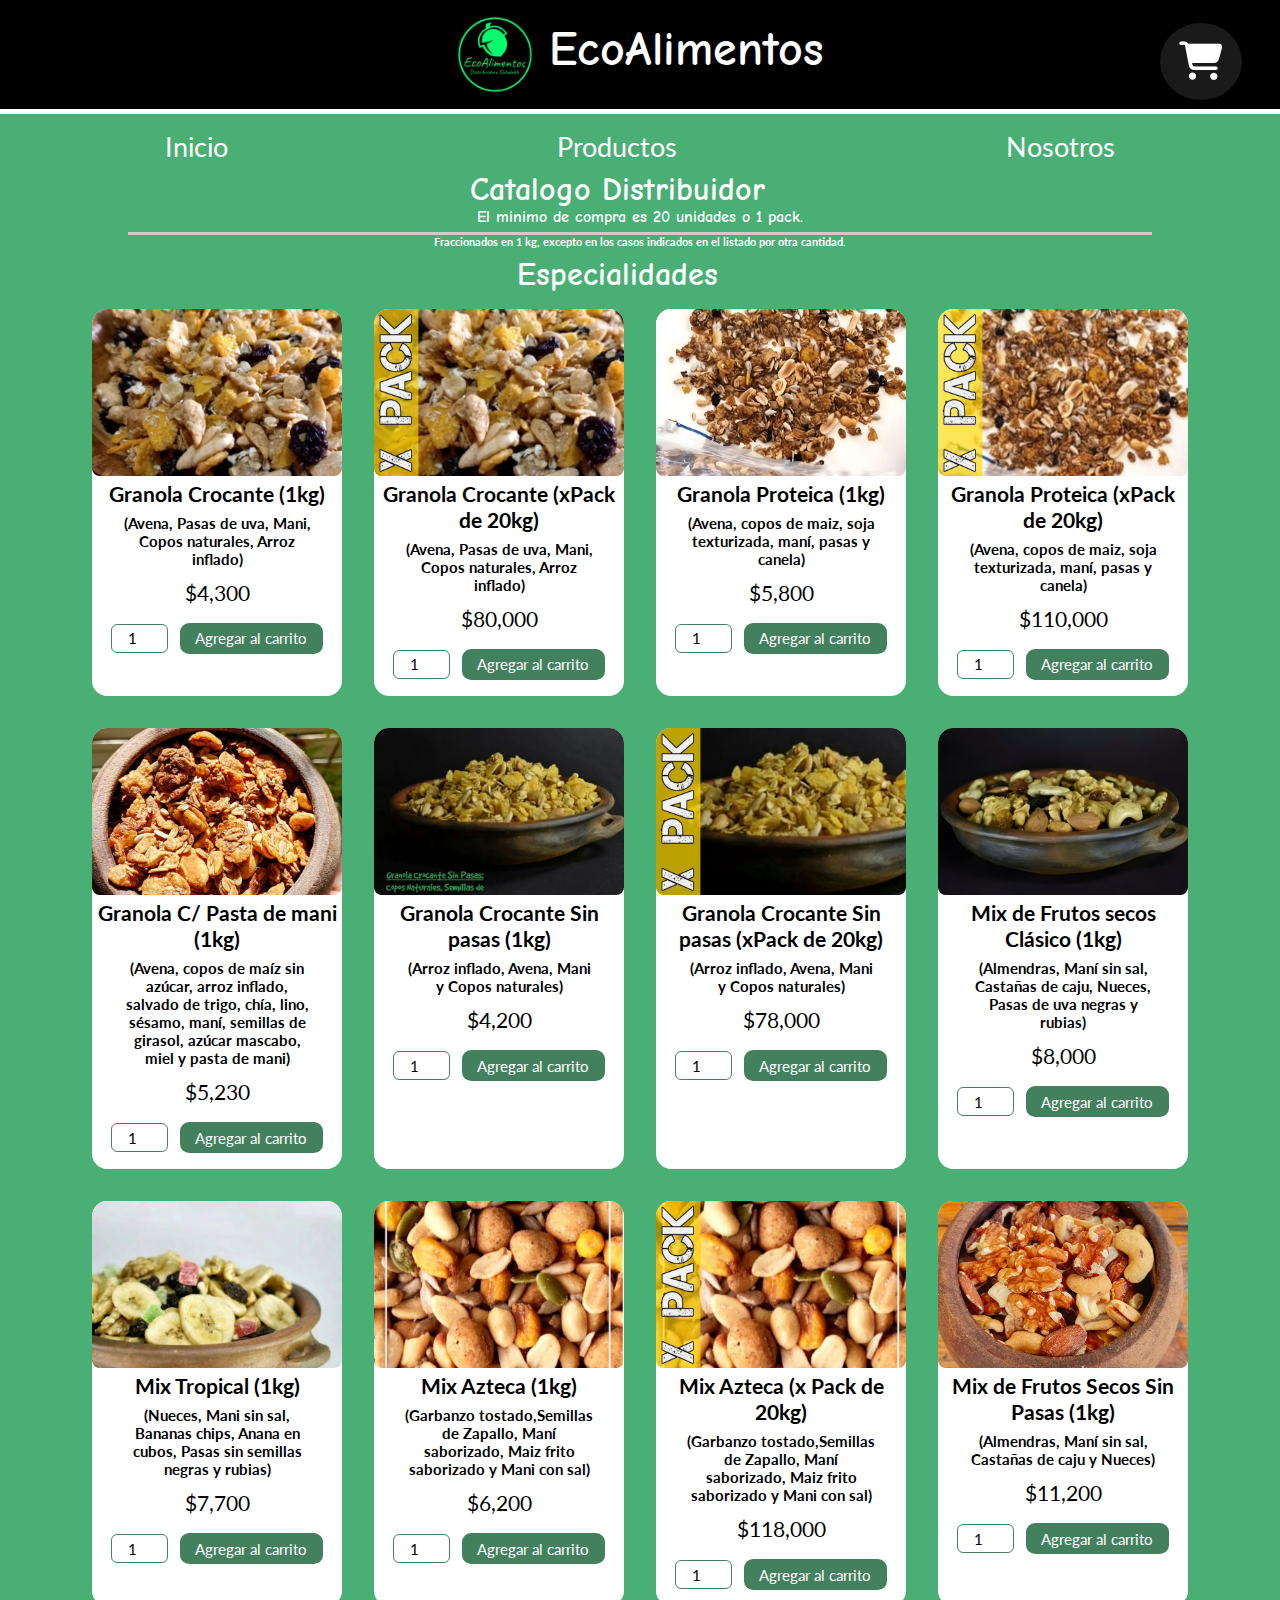
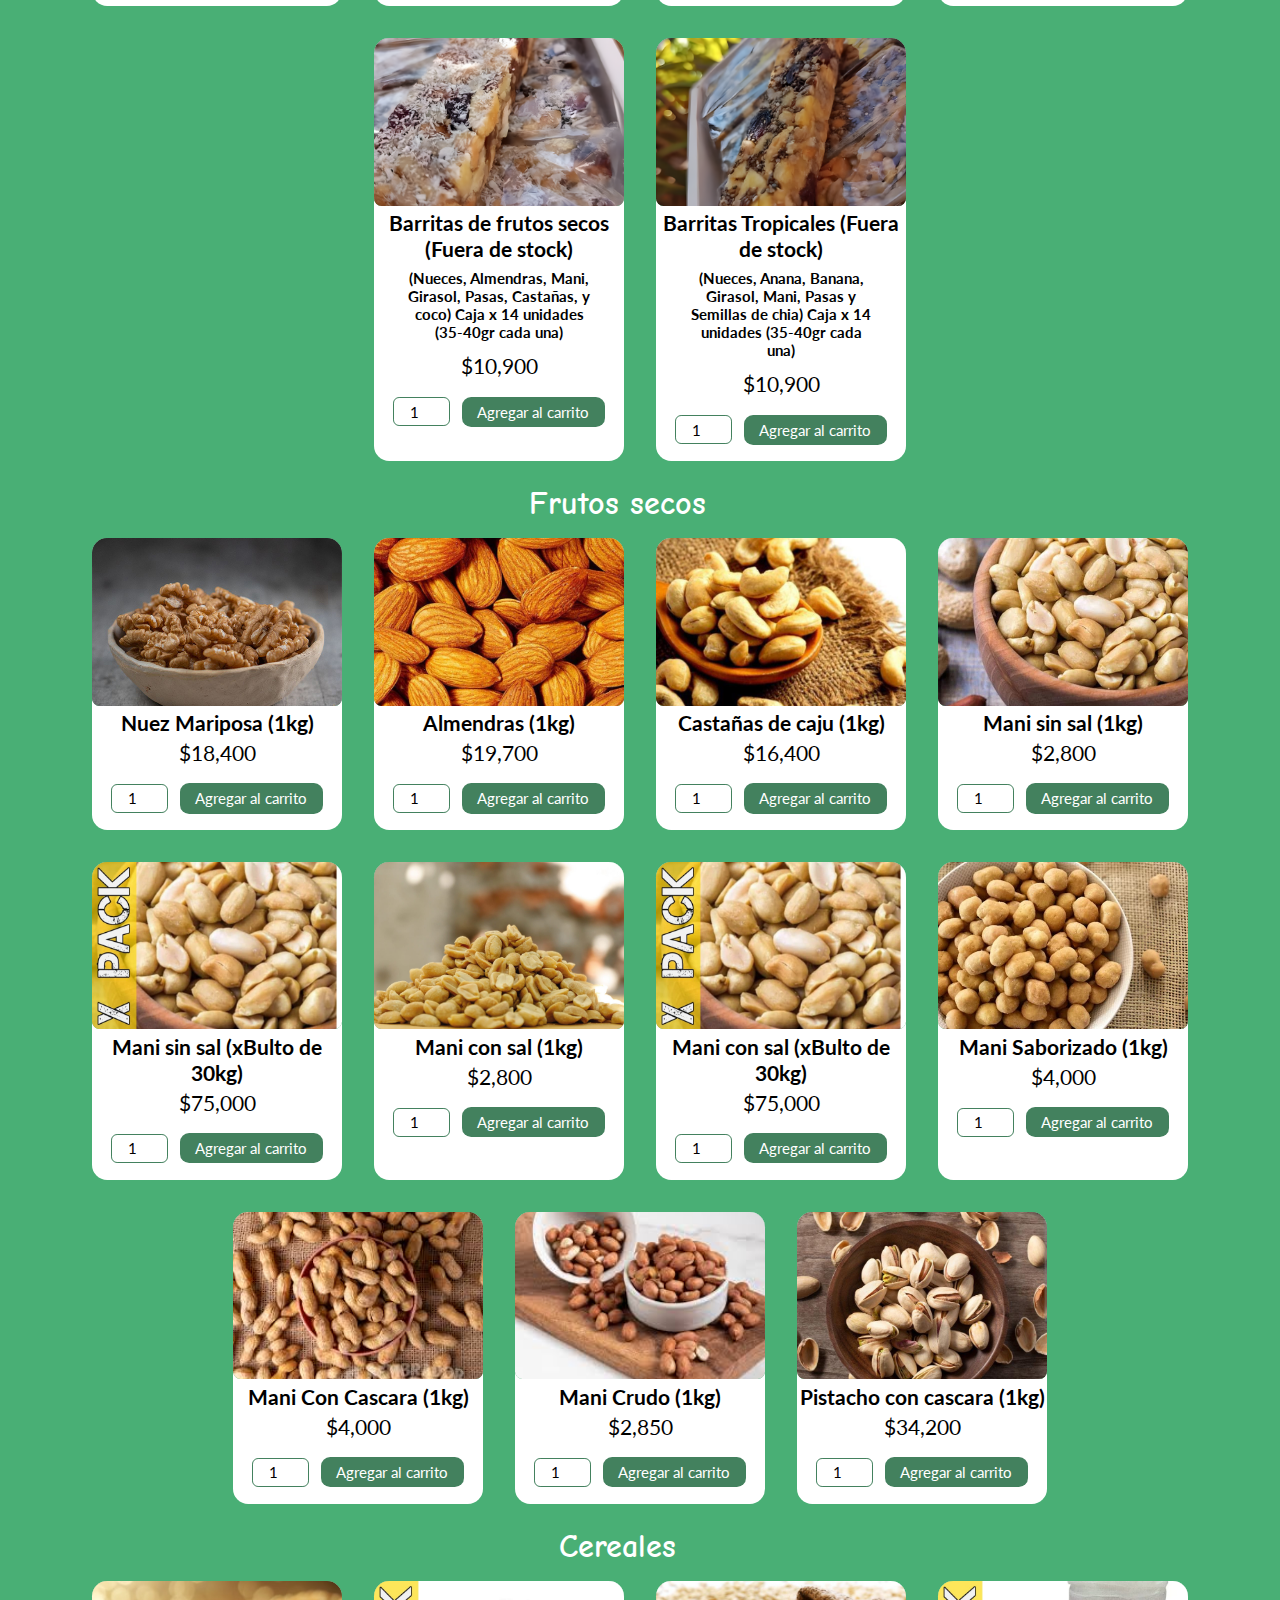
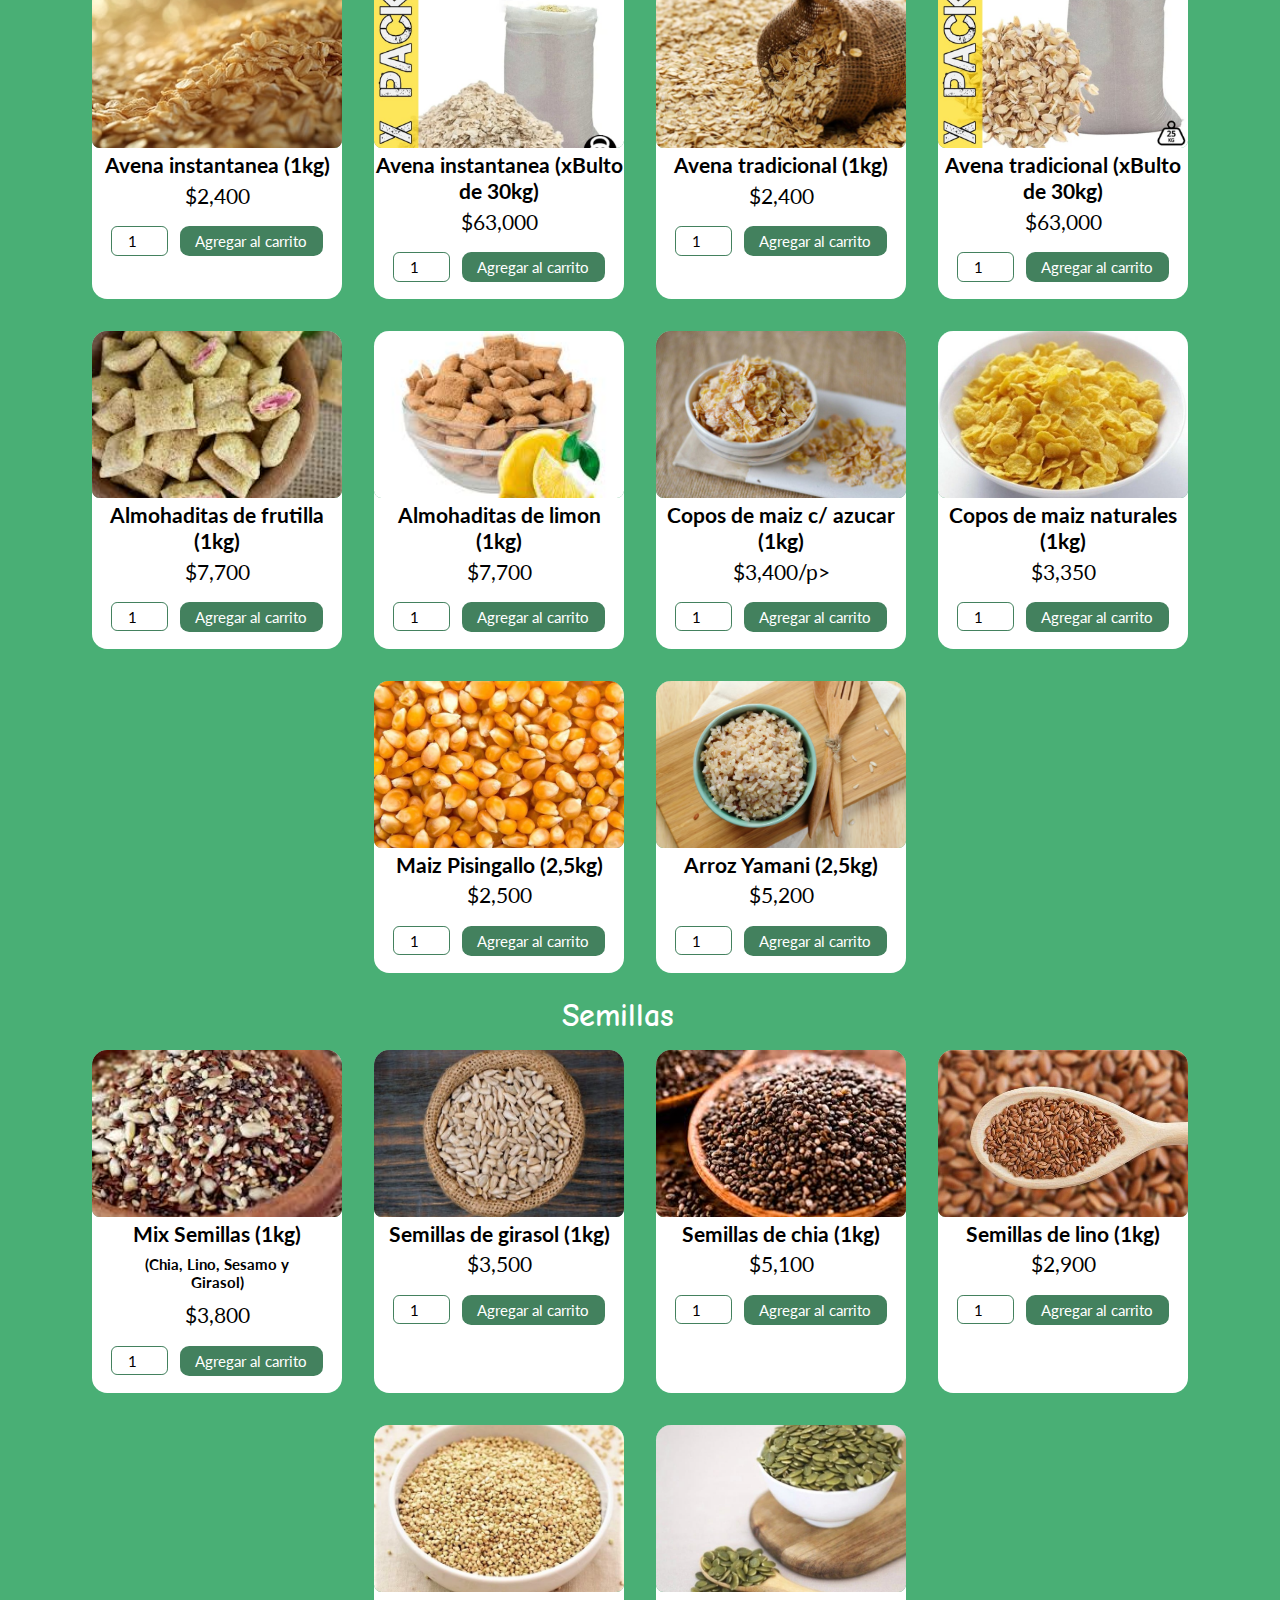
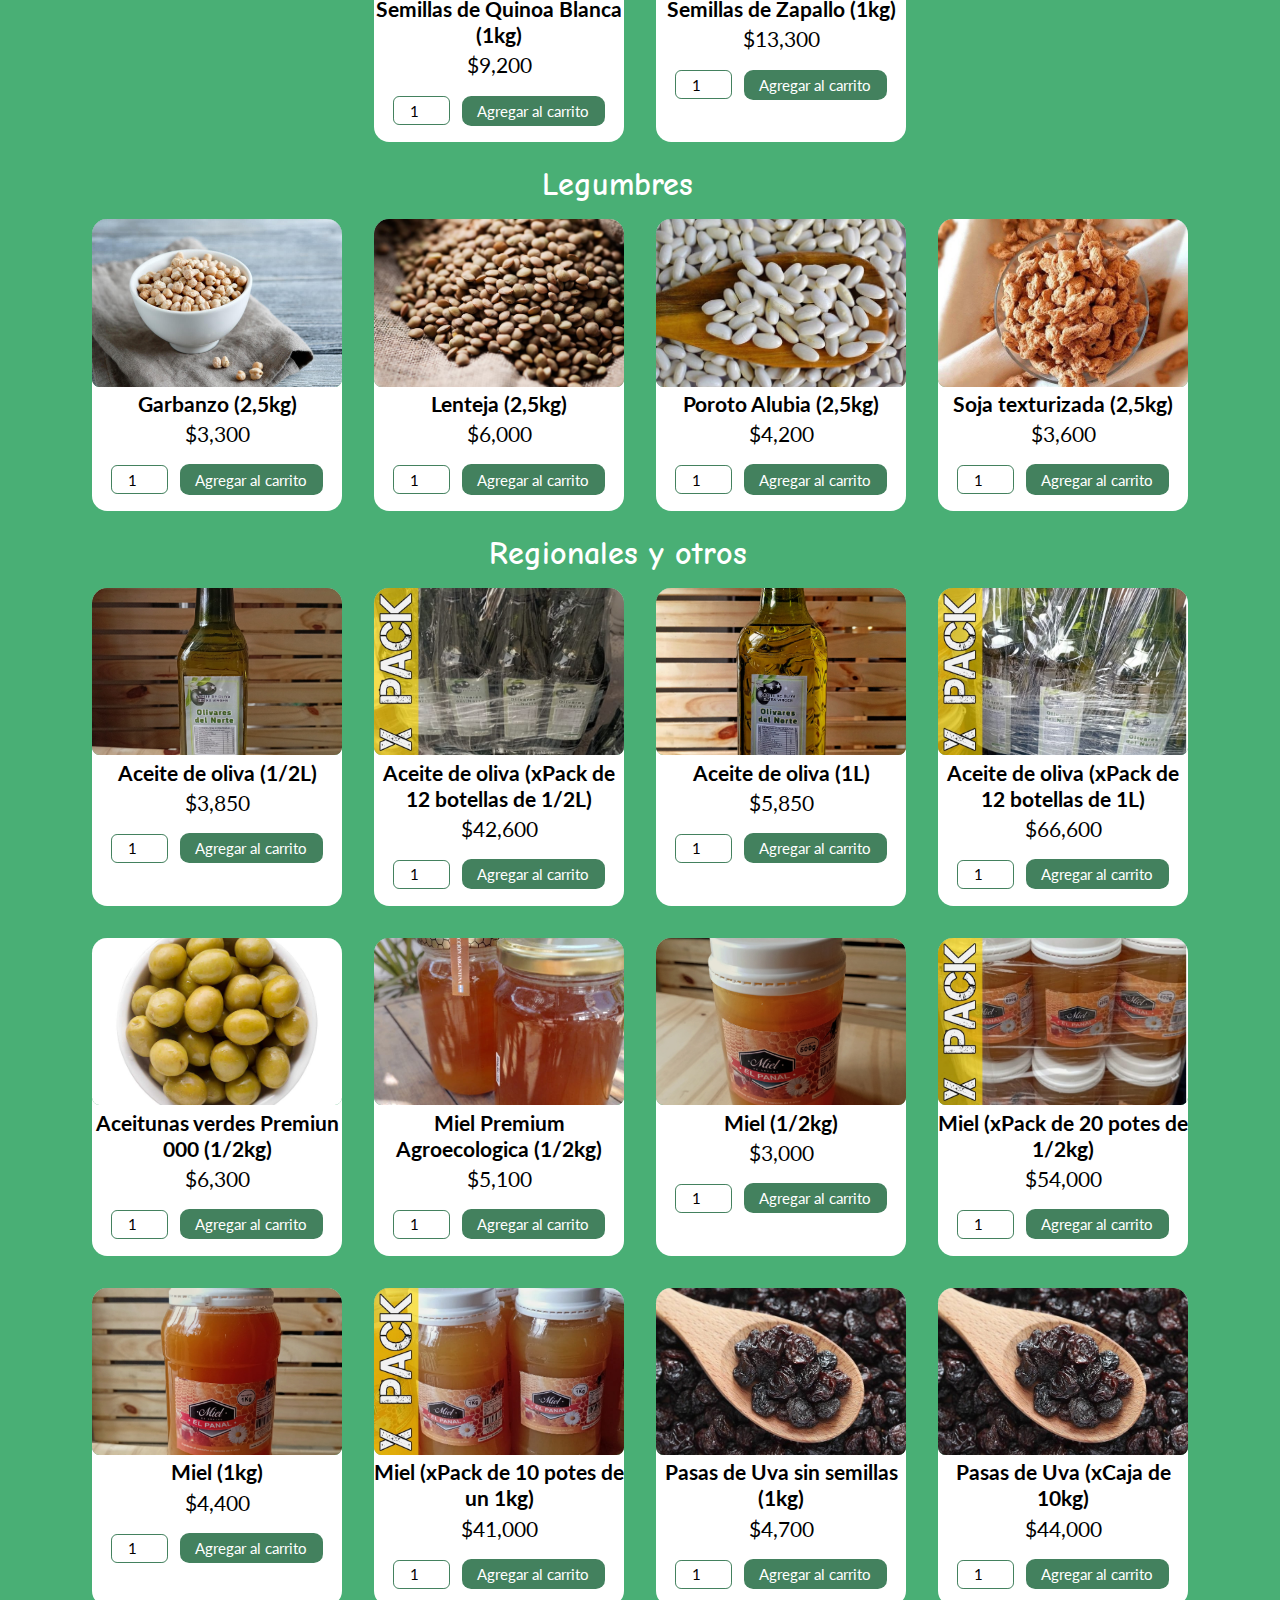
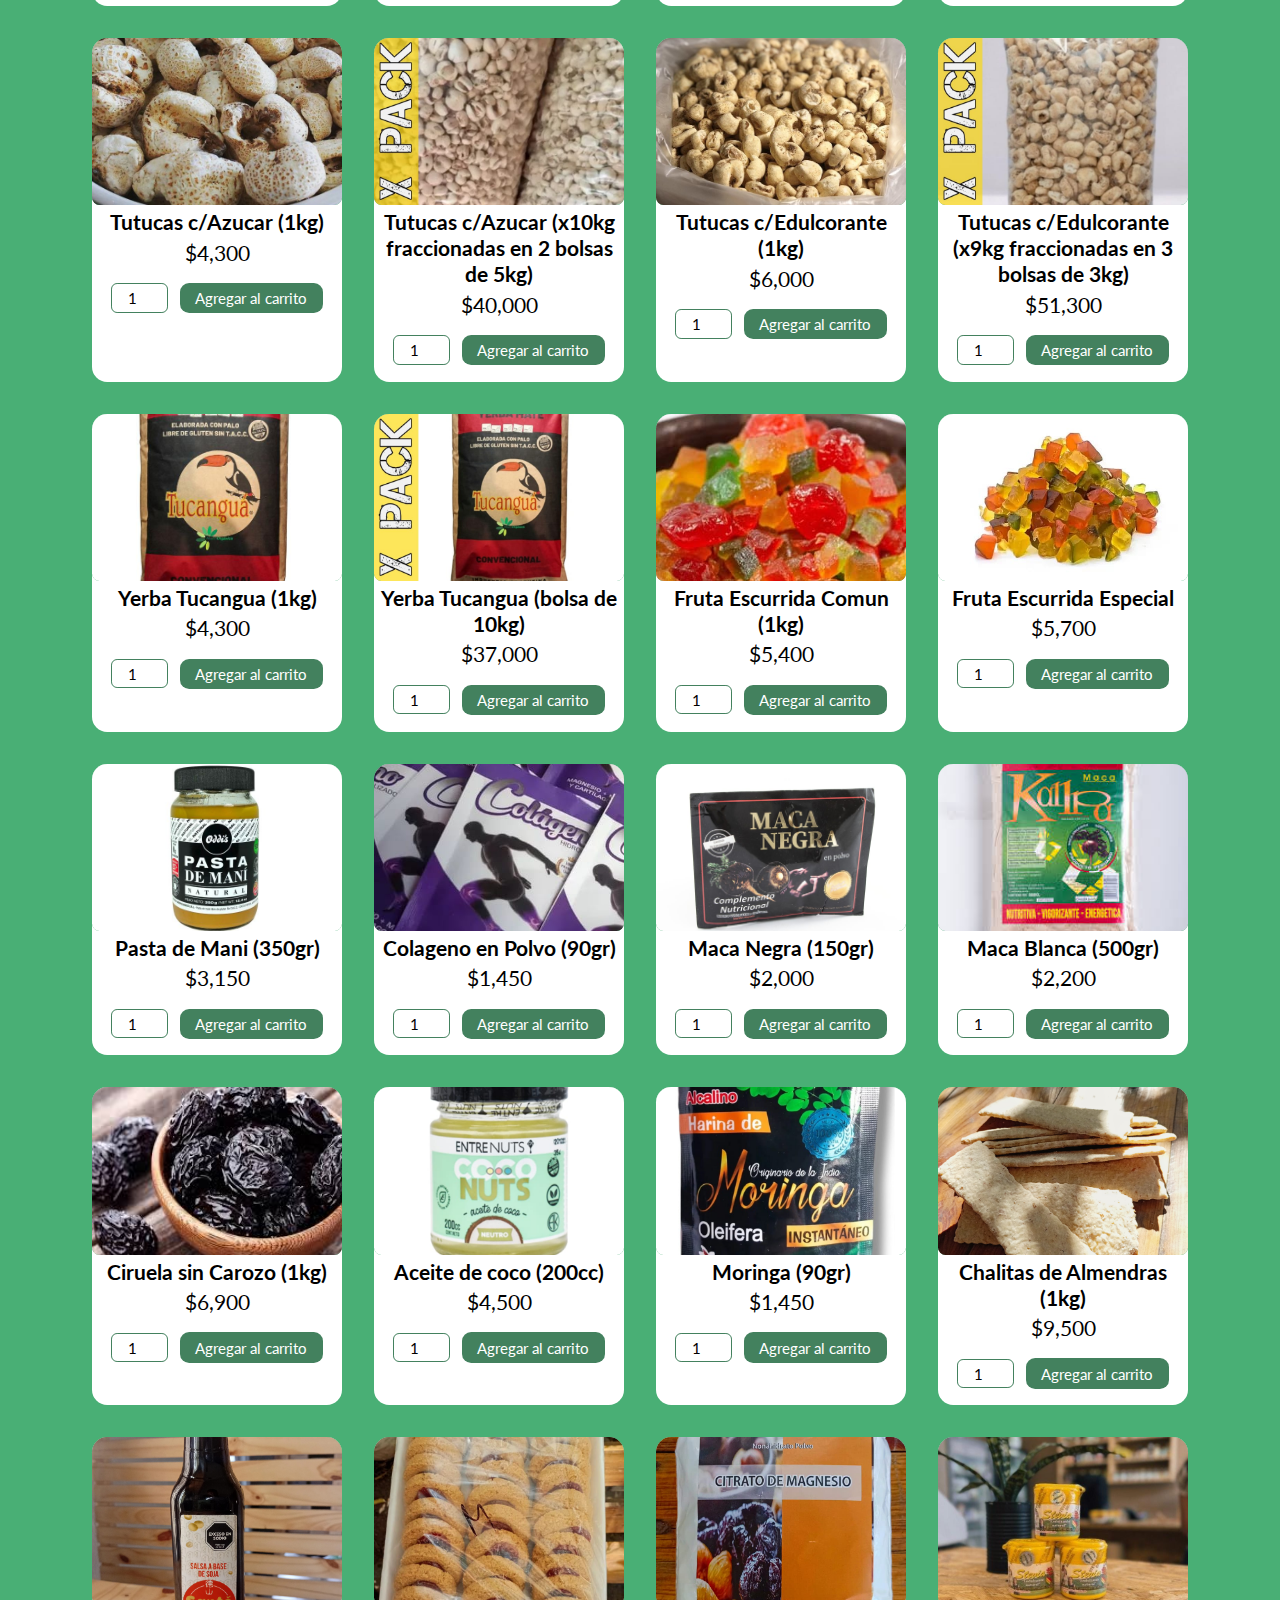
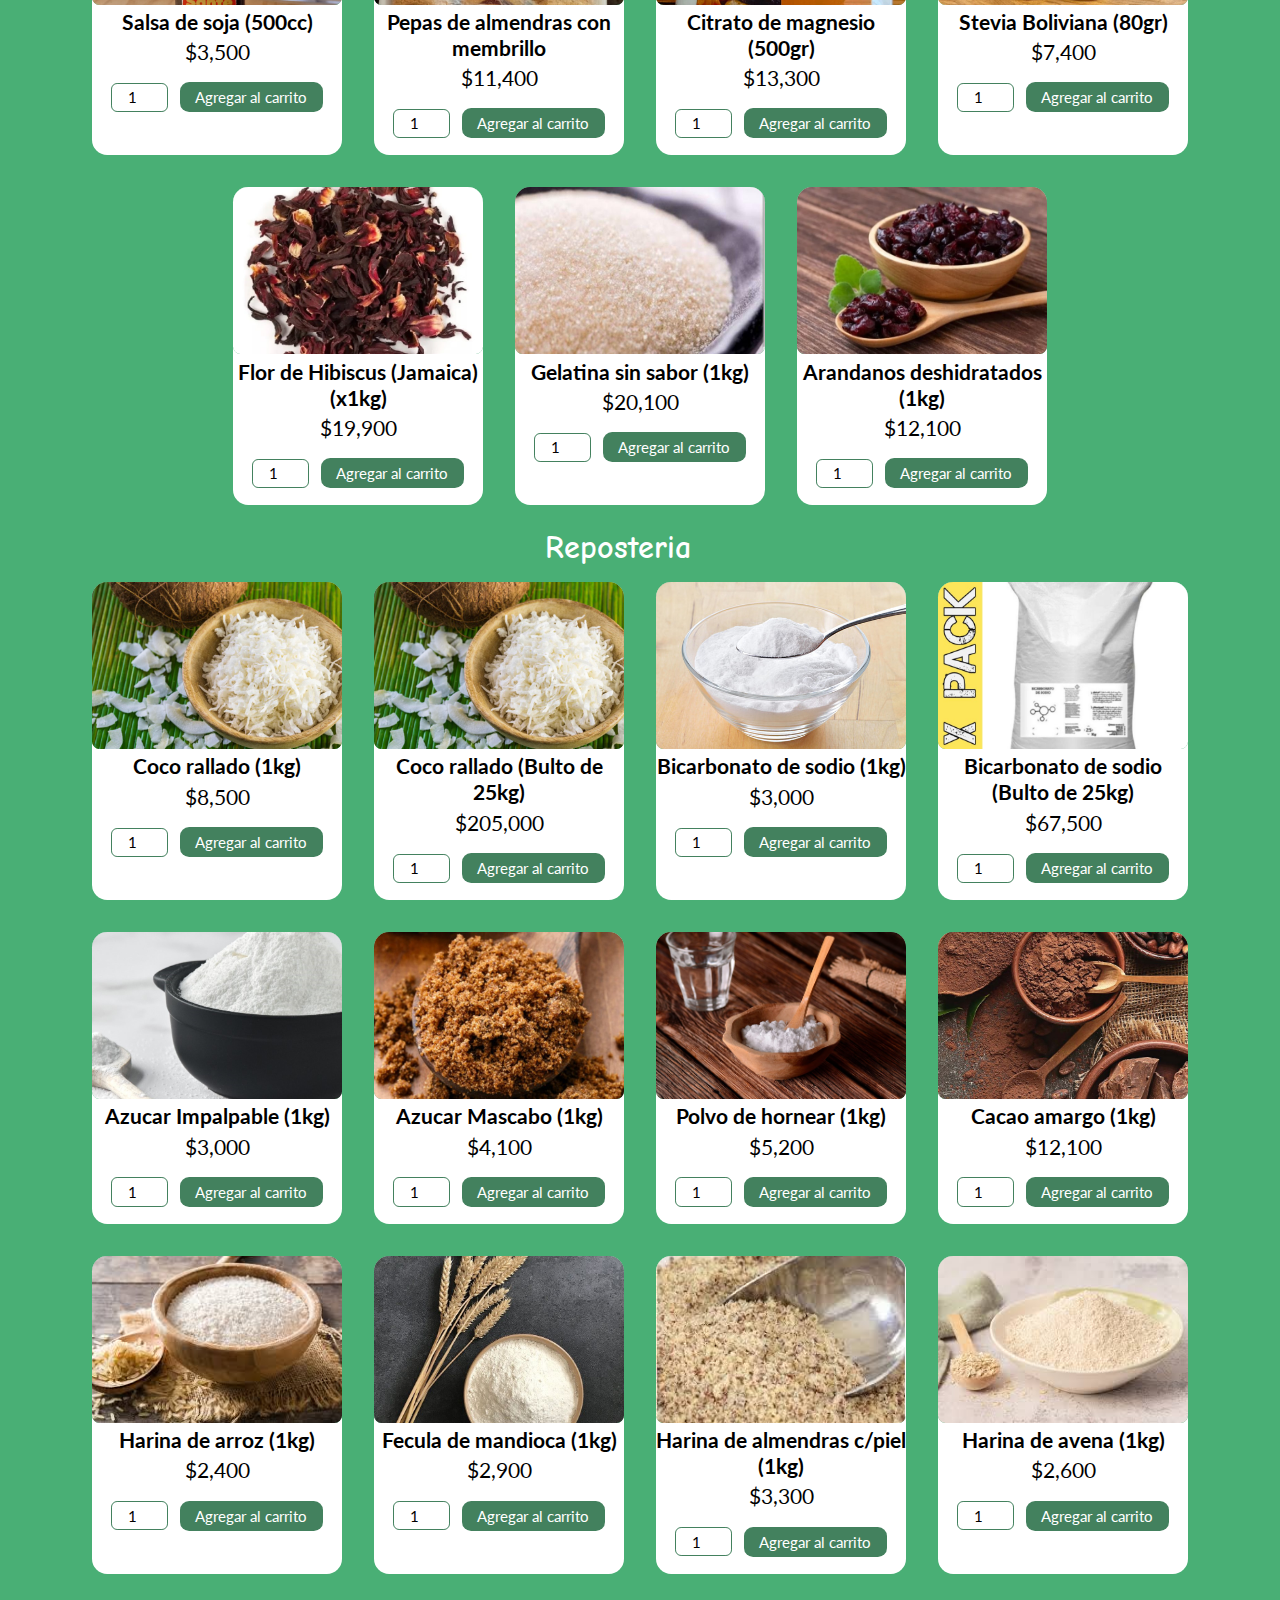
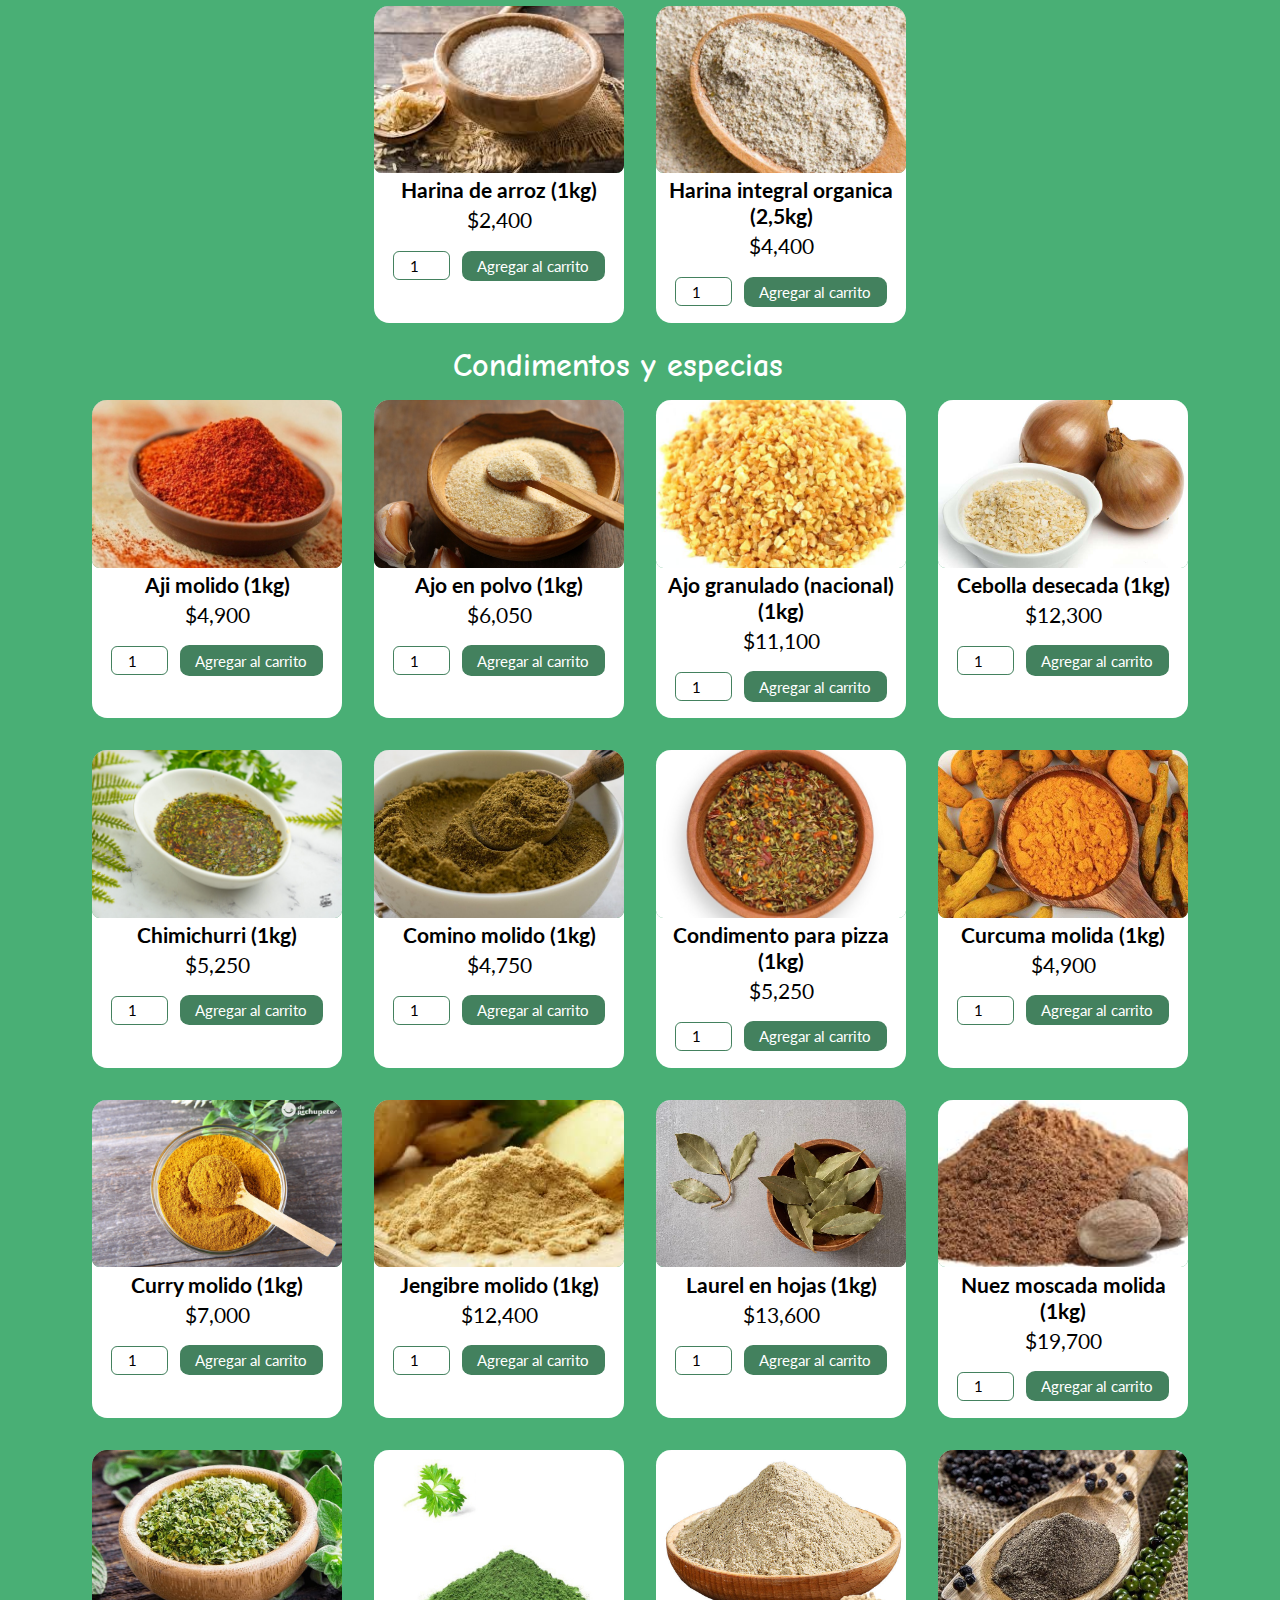
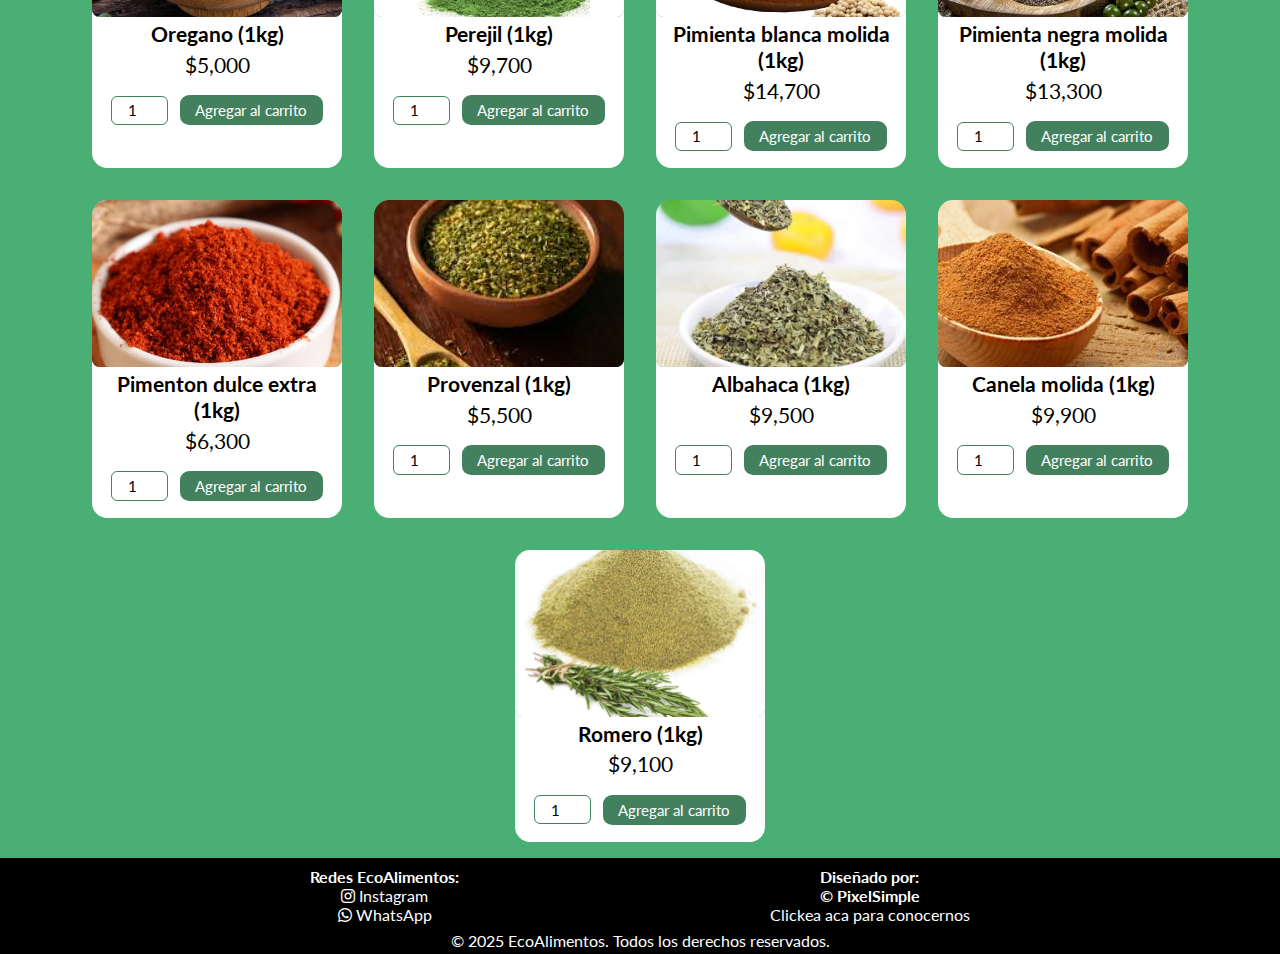
<file: catalogo-distribuidor.html>
<!DOCTYPE html>
<html lang="en">
<head>
    <meta charset="UTF-8">
    <meta name="viewport" content="width=device-width, initial-scale=1.0">
    <link rel="icon" href="img/logo.png">
    <link rel="stylesheet" href="style.css">
    
    <title>EcoAlimentos</title>
    
    <link href="https://fonts.googleapis.com/css2?family=Lato:ital,wght@0,100;0,300;0,400;0,700;0,900;1,100;1,300;1,400;1,700;1,900&display=swap" rel="stylesheet">
    <link href="https://fonts.googleapis.com/css2?family=Comic+Sans+MS&family=Poppins:wght@400;600&display=swap" rel="stylesheet">
    <link rel="stylesheet" href="https://cdnjs.cloudflare.com/ajax/libs/font-awesome/6.4.0/css/all.min.css" />
    <link href="https://fonts.googleapis.com/css2?family=Comic+Neue:ital,wght@0,300;0,400;0,700;1,300;1,400;1,700&display=swap" rel="stylesheet">


</head>
<body data-catalogo="distribuidor">

    
    <header>
        <img id="header-imagen" src="img/logo.png" alt="">
        <h1 id="header-titulo">EcoAlimentos</h1>
    </header>
    <a id="carrito-fijo">
        <i class="fa-solid fa-cart-shopping"></i>
    </a>
    
    
    <nav>
            <ul id="menu">
              <li id="nav-siempre"><a href="index.html">Inicio</a></li>

              <li class="nav-opciones" id="nav-siempre">
                <a href="#">Productos</a>
                <ul class="submenu">
                  <li id="nav-opcional"><a href="catalogo-personal.html">Catálogo Personal</a></li>
                  <li id="nav-opcional"><a href="catalogo-mayorista.html">Catálogo Mayorista</a></li>
                  <li id="nav-opcional"><a href="catalogo-distribuidor.html">Catalogo Distribuidor</a></li>
                </ul>
              </li>
              
              <li id="nav-siempre"><a href="nosotros.html" >Nosotros</a></li>
            </ul>
    </nav> 

          <h1 id="main-titulo">Catalogo Distribuidor</h1>
        <h2 id="main-subtitulo">El minimo de compra es 20 unidades o 1 pack.</h1>
        
        <h3 id="aclaracion">Fraccionados en 1 kg, excepto en los casos indicados en el listado por otra cantidad.</h3>
        <h1 id="main-titulo">Especialidades</h1>    

  <section class="catalogo">
        <div class="producto" data-tipo="normal">
        <img src="img/catalogo/granola-crocante.png"/>
        <h2>Granola Crocante (1kg)</h2>
        <h3>(Avena, Pasas de uva, Mani, Copos
            naturales, Arroz inflado)</h3>
        <p>$4,300</p>
        <div class="producto-acciones">
            <input type="number" value="1" min="1" class="cantidad" />
            <button class="boton-agregar">Agregar al carrito</button>
        </div>
        </div>
        
        <div class="producto" data-tipo="pack">
        <img src="img/catalogo/pack-granola-crocante.jpeg"/>
        <h2>Granola Crocante (xPack de 20kg)</h2>
        <h3>(Avena, Pasas de uva, Mani, Copos
            naturales, Arroz inflado)</h3>
        <p>$80,000</p>
        <div class="producto-acciones">
            <input type="number" value="1" min="1" class="cantidad" />
            <button class="boton-agregar">Agregar al carrito</button>
        </div>
        </div>


        <div class="producto" data-tipo="normal">
        <img src="img/catalogo/granola-proteica.png"/>
        <h2>Granola Proteica (1kg)</h2>
        <h3>(Avena, copos de maiz, soja texturizada, maní, pasas y canela)</h3>
        <p>$5,800</p>
        <div class="producto-acciones">
            <input type="number" value="1" min="1" class="cantidad" />
            <button class="boton-agregar">Agregar al carrito</button>
        </div>
        </div>



        <div class="producto" data-tipo="pack">
        <img src="img/catalogo/pack-granola-proteica.jpeg"/>
        <h2>Granola Proteica (xPack de 20kg)</h2>
        <h3>(Avena, copos de maiz, soja texturizada, maní, pasas y canela)</h3>
        <p>$110,000</p>
        <div class="producto-acciones">
            <input type="number" value="1" min="1" class="cantidad" />
            <button class="boton-agregar">Agregar al carrito</button>
        </div>
        </div>

        <div class="producto">
        <img src="img/catalogo/granola-pasta-mani.jpeg"/>
        <h2>Granola C/ Pasta de mani (1kg)</h2>
        <h3>(Avena, copos de maíz sin azúcar, arroz inflado, salvado de trigo, chía, lino, sésamo, maní, semillas de girasol, azúcar mascabo, miel y pasta de mani)</h3>
        <p>$5,230</p>
        <div class="producto-acciones">
            <input type="number" value="1" min="1" class="cantidad" />
            <button class="boton-agregar">Agregar al carrito</button>
        </div>
        </div>


        <div class="producto" data-tipo="normal">
        <img src="img/catalogo/granola-crocante-sin-pasas.png"/>
        <h2>Granola Crocante Sin pasas (1kg)</h2>
        <h3>(Arroz inflado, Avena, Mani y Copos
        naturales)</h3>
        <p>$4,200</p>
        <div class="producto-acciones">
            <input type="number" value="1" min="1" class="cantidad" />
            <button class="boton-agregar">Agregar al carrito</button>
        </div>
        </div>

        <div class="producto" data-tipo="pack">
        <img src="img/catalogo/pack-granola-crocante-sin-pasas.jpeg"/>
        <h2>Granola Crocante Sin pasas (xPack de 20kg)</h2>
        <h3>(Arroz inflado, Avena, Mani y Copos
        naturales)</h3>
        <p>$78,000</p>
        <div class="producto-acciones">
            <input type="number" value="1" min="1" class="cantidad" />
            <button class="boton-agregar">Agregar al carrito</button>
        </div>
        </div>

        <div class="producto" data-tipo="normal">
        <img src="img/catalogo/mix-clasico.png"/>
        <h2>Mix de Frutos secos Clásico (1kg)</h2>
        <h3>(Almendras, Maní sin sal, Castañas
        de caju, Nueces, Pasas de uva negras y rubias)
        </h3>
        <p>$8,000</p>
        <div class="producto-acciones">
            <input type="number" value="1" min="1" class="cantidad" />
            <button class="boton-agregar">Agregar al carrito</button>
        </div>
        </div>

        <div class="producto" data-tipo="normal">
        <img src="img/catalogo/mix-tropical.png"/>
        <h2>Mix Tropical (1kg)</h2>
        <h3>(Nueces, Mani sin sal, Bananas chips,
        Anana en cubos, Pasas sin semillas
        negras y rubias)
        </h3>
        <p>$7,700</p>
        <div class="producto-acciones">
            <input type="number" value="1" min="1" class="cantidad" />
            <button class="boton-agregar">Agregar al carrito</button>
        </div>
        </div>

        <div class="producto" data-tipo="normal">
        <img src="img/catalogo/mix-azteca.jpg"/>
        <h2>Mix Azteca (1kg)</h2>
        <h3>(Garbanzo tostado,Semillas de Zapallo,
        Maní saborizado, Maiz frito saborizado y Mani con sal)
        </h3>
        <p>$6,200</p>
        <div class="producto-acciones">
            <input type="number" value="1" min="1" class="cantidad" />
            <button class="boton-agregar">Agregar al carrito</button>
        </div>
        </div>

                <div class="producto" data-tipo="pack">
        <img src="img/catalogo/pack-mix-azteca.jpeg"/>
        <h2>Mix Azteca (x Pack de 20kg)</h2>
        <h3>(Garbanzo tostado,Semillas de Zapallo,
        Maní saborizado, Maiz frito saborizado y Mani con sal)
        </h3>
        <p>$118,000</p>
        <div class="producto-acciones">
            <input type="number" value="1" min="1" class="cantidad" />
            <button class="boton-agregar">Agregar al carrito</button>
        </div>
        </div>

        <div class="producto">
        <img src="img/catalogo/mix-sin-pasas.jpeg"/>
        <h2>Mix de Frutos Secos Sin Pasas (1kg)</h2>
        <h3>(Almendras, Maní sin sal, Castañas de caju y Nueces)
        </h3>
        <p>$11,200</p>
        <div class="producto-acciones">
            <input type="number" value="1" min="1" class="cantidad" />
            <button class="boton-agregar">Agregar al carrito</button>
        </div>
        </div>

        <div class="producto" data-tipo="normal">
        <img src="img/catalogo/barritas-frutos.png"/>
        <h2>Barritas de frutos secos (Fuera de stock)</h2>
        <h3>(Nueces, Almendras, Mani, Girasol, Pasas, Castañas, y coco) Caja x 14 unidades (35-40gr cada una)
        </h3>
        <p>$10,900</p>
        <div class="producto-acciones">
            <input type="number" value="1" min="1" class="cantidad" />
            <button class="boton-agregar">Agregar al carrito</button>
        </div>
        </div>

        <div class="producto" data-tipo="normal">
        <img src="img/catalogo/barritas-tropicales.png"/>
        <h2>Barritas Tropicales (Fuera de stock)</h2>
        <h3>(Nueces, Anana, Banana, Girasol, Mani,
        Pasas y Semillas de chia)
        Caja x 14 unidades (35-40gr cada una)
        </h3>
        <p>$10,900</p>
        <div class="producto-acciones">
            <input type="number" value="1" min="1" class="cantidad" />
            <button class="boton-agregar">Agregar al carrito</button>
        </div>
        </div>
    </section>

    <h1 id="main-titulo">Frutos secos</h1>

    <section class="catalogo">
        
        <div class="producto" data-tipo="normal">
        <img src="img/catalogo/nuez-maripoza.jpg"/>
        <h2>Nuez Mariposa (1kg)</h2>
        <p>$18,400</p>
        <div class="producto-acciones">
            <input type="number" value="1" min="1" class="cantidad" />
            <button class="boton-agregar">Agregar al carrito</button>
        </div>
        </div>

        <div class="producto" data-tipo="normal">
        <img src="img/catalogo/almendras.jpg"/>
        <h2>Almendras (1kg)</h2>
        <p>$19,700</p>
        <div class="producto-acciones">
            <input type="number" value="1" min="1" class="cantidad" />
            <button class="boton-agregar">Agregar al carrito</button>
        </div>
        </div>


        <div class="producto" data-tipo="normal">
        <img src="img/catalogo/castaña-caju.jpg"/>
        <h2>Castañas de caju (1kg)</h2>
        <p>$16,400</p>
        <div class="producto-acciones">
            <input type="number" value="1" min="1" class="cantidad" />
            <button class="boton-agregar">Agregar al carrito</button>
        </div>
        </div>

        <div class="producto" data-tipo="normal">
        <img src="img/catalogo/mani-sin-sal.jpg"/>
        <h2>Mani sin sal (1kg)</h2>
        <p>$2,800</p>
        <div class="producto-acciones">
            <input type="number" value="1" min="1" class="cantidad" />
            <button class="boton-agregar">Agregar al carrito</button>
        </div>
        </div>

        <div class="producto" data-tipo="pack">
        <img src="img/catalogo/pack-mani.jpeg"/>
        <h2>Mani sin sal (xBulto de 30kg)</h2>
        <p>$75,000</p>
        <div class="producto-acciones">
            <input type="number" value="1" min="1" class="cantidad" />
            <button class="boton-agregar">Agregar al carrito</button>
        </div>
        </div>

        <div class="producto" data-tipo="normal">
        <img src="img/catalogo/mani-con-sal.jpg"/>
        <h2>Mani con sal (1kg)</h2>
        <p>$2,800</p>
        <div class="producto-acciones">
            <input type="number" value="1" min="1" class="cantidad" />
            <button class="boton-agregar">Agregar al carrito</button>
        </div>
        </div>
        <div class="producto" data-tipo="pack">
        <img src="img/catalogo/pack-mani.jpeg"/>
        <h2>Mani con sal (xBulto de 30kg)</h2>
        <p>$75,000</p>
        <div class="producto-acciones">
            <input type="number" value="1" min="1" class="cantidad" />
            <button class="boton-agregar">Agregar al carrito</button>
        </div>
        </div>
        <div class="producto" data-tipo="normal">
        <img src="img/catalogo/mani-saborizado.jpg"/>
        <h2>Mani Saborizado (1kg)</h2>
        <p>$4,000</p>
        <div class="producto-acciones">
            <input type="number" value="1" min="1" class="cantidad" />
            <button class="boton-agregar">Agregar al carrito</button>
        </div>
        </div>

        <div class="producto" data-tipo="normal">
        <img src="img/catalogo/mani-con-cascara.jpg"/>
        <h2>Mani Con Cascara (1kg)</h2>
        <p>$4,000</p>
        <div class="producto-acciones">
            <input type="number" value="1" min="1" class="cantidad" />
            <button class="boton-agregar">Agregar al carrito</button>
        </div>
        </div>

        <div class="producto" data-tipo="normal">
        <img src="img/catalogo/mani-crudo.jpg"/>
        <h2>Mani Crudo (1kg)</h2>
        <p>$2,850</p>
        <div class="producto-acciones">
            <input type="number" value="1" min="1" class="cantidad" />
            <button class="boton-agregar">Agregar al carrito</button>
        </div>
        </div>

        <div class="producto">
        <img src="img/catalogo/pistacho.jpeg"/>
        <h2>Pistacho con cascara (1kg)</h2>
        <p>$34,200</p>
        <div class="producto-acciones">
            <input type="number" value="1" min="1" class="cantidad" />
            <button class="boton-agregar">Agregar al carrito</button>
        </div>
        </div>
    </section>
    </section>

    <h1 id="main-titulo">Cereales</h1>

    <section class="catalogo">
        
        <div class="producto" data-tipo="normal">
        <img src="img/catalogo/avena-instantanea.jpg"/>
        <h2>Avena instantanea (1kg)</h2>
        <p>$2,400</p>
        <div class="producto-acciones">
            <input type="number" value="1" min="1" class="cantidad" />
            <button class="boton-agregar">Agregar al carrito</button>
        </div>
        </div>

        <div class="producto" data-tipo="pack">
        <img src="img/catalogo/bolsa-avena-instantanea-30kg.jpeg"/>
        <h2>Avena instantanea (xBulto de 30kg)</h2>
        <p>$63,000</p>
        <div class="producto-acciones">
            <input type="number" value="1" min="1" class="cantidad" />
            <button class="boton-agregar">Agregar al carrito</button>
        </div>
        </div>

        <div class="producto" data-tipo="normal">
        <img src="img/catalogo/avena-tradicional.jpg"/>
        <h2>Avena tradicional (1kg)</h2>
        <p>$2,400</p>
        <div class="producto-acciones">
            <input type="number" value="1" min="1" class="cantidad" />
            <button class="boton-agregar">Agregar al carrito</button>
        </div>
        </div>

        <div class="producto" data-tipo="pack">
        <img src="img/catalogo/bolsa-avena-tradicional-25kg.jpeg"/>
        <h2>Avena tradicional (xBulto de 30kg)</h2>
        <p>$63,000</p>
        <div class="producto-acciones">
            <input type="number" value="1" min="1" class="cantidad" />
            <button class="boton-agregar">Agregar al carrito</button>
        </div>
        </div>


        <div class="producto" data-tipo="normal">
        <img src="img/catalogo/almohaditas-frutilla.jpg"/>
        <h2>Almohaditas de frutilla (1kg)</h2>
        <p>$7,700</p>
        <div class="producto-acciones">
            <input type="number" value="1" min="1" class="cantidad" />
            <button class="boton-agregar">Agregar al carrito</button>
        </div>
        </div>

        <div class="producto" data-tipo="normal">
        <img src="img/catalogo/almohaditas-limon.jpg"/>
        <h2>Almohaditas de limon (1kg)</h2>
        <p>$7,700</p>
        <div class="producto-acciones">
            <input type="number" value="1" min="1" class="cantidad" />
            <button class="boton-agregar">Agregar al carrito</button>
        </div>
        </div>

        <div class="producto" data-tipo="normal">
        <img src="img/catalogo/copos-azucarados.jpg"/>
        <h2>Copos de maiz c/ azucar (1kg)</h2>
        <p>$3,400/p>
        <div class="producto-acciones">
            <input type="number" value="1" min="1" class="cantidad" />
            <button class="boton-agregar">Agregar al carrito</button>
        </div>
        </div>

        <div class="producto" data-tipo="normal">
        <img src="img/catalogo/copos-naturales.jpg"/>
        <h2>Copos de maiz naturales (1kg)</h2>
        <p>$3,350</p>
        <div class="producto-acciones">
            <input type="number" value="1" min="1" class="cantidad" />
            <button class="boton-agregar">Agregar al carrito</button>
        </div>
        </div>

        <div class="producto" data-tipo="normal">
        <img src="img/catalogo/maiz-pisingallo.jpg"/>
        <h2>Maiz Pisingallo (2,5kg)</h2>
        <p>$2,500</p>
        <div class="producto-acciones">
            <input type="number" value="1" min="1" class="cantidad" />
            <button class="boton-agregar">Agregar al carrito</button>
        </div>
        </div>

        <div class="producto" data-tipo="normal">
        <img src="img/catalogo/yamani.jpg"/>
        <h2>Arroz Yamani (2,5kg)</h2>
        <p>$5,200</p>
        <div class="producto-acciones">
            <input type="number" value="1" min="1" class="cantidad" />
            <button class="boton-agregar">Agregar al carrito</button>
        </div>
        </div>
    </section>

    <h1 id="main-titulo">Semillas</h1>

    <section class="catalogo">
        
        <div class="producto" data-tipo="normal">
        <img src="img/catalogo/mix-semillas.jpg"/>
        <h2>Mix Semillas (1kg)</h2>
        <h3>(Chia, Lino, Sesamo y Girasol)
        </h3>
        <p>$3,800</p>
        <div class="producto-acciones">
            <input type="number" value="1" min="1" class="cantidad" />
            <button class="boton-agregar">Agregar al carrito</button>
        </div>
        </div>

        <div class="producto" data-tipo="normal">
        <img src="img/catalogo/semillas-girasol.jpg"/>
        <h2>Semillas de girasol (1kg)</h2>
        <p>$3,500</p>
        <div class="producto-acciones">
            <input type="number" value="1" min="1" class="cantidad" />
            <button class="boton-agregar">Agregar al carrito</button>
        </div>
        </div>


        <div class="producto" data-tipo="normal">
        <img src="img/catalogo/semillas-chia.jpg"/>
        <h2>Semillas de chia (1kg)</h2>
        <p>$5,100</p>
        <div class="producto-acciones">
            <input type="number" value="1" min="1" class="cantidad" />
            <button class="boton-agregar">Agregar al carrito</button>
        </div>
        </div>

        <div class="producto" data-tipo="normal">
        <img src="img/catalogo/semillas-lino.jpg"/>
        <h2>Semillas de lino (1kg)</h2>
        <p>$2,900</p>
        <div class="producto-acciones">
            <input type="number" value="1" min="1" class="cantidad" />
            <button class="boton-agregar">Agregar al carrito</button>
        </div>
        </div>

        <div class="producto" data-tipo="normal">
        <img src="img/catalogo/semillas-quinoa.jpg"/>
        <h2>Semillas de Quinoa Blanca (1kg)</h2>
        <p>$9,200</p>
        <div class="producto-acciones">
            <input type="number" value="1" min="1" class="cantidad" />
            <button class="boton-agregar">Agregar al carrito</button>
        </div>
        </div>

         <div class="producto">
        <img src="img/catalogo/semillas-zapallo.jpeg"/>
        <h2>Semillas de Zapallo (1kg)</h2>
        <p>$13,300</p>
        <div class="producto-acciones">
            <input type="number" value="1" min="1" class="cantidad" />
            <button class="boton-agregar">Agregar al carrito</button>
        </div>
        </div>

    </section>

    <div id="carrito-menu" class="oculto">
        <h3>Carrito de compras</h3>
        <div id="carrito-items"></div>
        <button id="cerrar-carrito">Cerrar</button>

    </div>
    

    <h1 id="main-titulo">Legumbres</h1>

    <section class="catalogo">
        
        <div class="producto" data-tipo="normal">
        <img src="img/catalogo/garbanzos.jpg"/>
        <h2>Garbanzo (2,5kg)</h2>
        <p>$3,300</p>
        <div class="producto-acciones">
            <input type="number" value="1" min="1" class="cantidad" />
            <button class="boton-agregar">Agregar al carrito</button>
        </div>
        </div>

        <div class="producto" data-tipo="normal">
        <img src="img/catalogo/lenteja.jpg"/>
        <h2>Lenteja (2,5kg)</h2>
        <p>$6,000</p>
        <div class="producto-acciones">
            <input type="number" value="1" min="1" class="cantidad" />
            <button class="boton-agregar">Agregar al carrito</button>
        </div>
        </div>


        <div class="producto" data-tipo="normal">
        <img src="img/catalogo/poroto.jpg"/>
        <h2>Poroto Alubia (2,5kg)</h2>
        <p>$4,200</p>
        <div class="producto-acciones">
            <input type="number" value="1" min="1" class="cantidad" />
            <button class="boton-agregar">Agregar al carrito</button>
        </div>
        </div>

        <div class="producto" data-tipo="normal">
        <img src="img/catalogo/soja-texturizada.jpg"/>
        <h2>Soja texturizada (2,5kg)</h2>
        <p>$3,600</p>
        <div class="producto-acciones">
            <input type="number" value="1" min="1" class="cantidad" />
            <button class="boton-agregar">Agregar al carrito</button>
        </div>
        </div>

    </section>

    <h1 id="main-titulo">Regionales y otros</h1>

    <section class="catalogo">
        
        <div class="producto" data-tipo="normal">
        <img src="img/catalogo/olivamedio..jpeg"/>
        <h2>Aceite de oliva (1/2L)</h2>
        <p>$3,850</p>
        <div class="producto-acciones">
            <input type="number" value="1" min="1" class="cantidad" />
            <button class="boton-agregar">Agregar al carrito</button>
        </div>
        </div>

        <div class="producto" data-tipo="pack">
        <img src="img/catalogo/pack-oliva-500ml.jpeg"/>
        <h2>Aceite de oliva (xPack de 12 botellas de 1/2L)</h2>
        <p>$42,600</p>
        <div class="producto-acciones">
            <input type="number" value="1" min="1" class="cantidad" />
            <button class="boton-agregar">Agregar al carrito</button>
        </div>
        </div>

        <div class="producto" data-tipo="normal">
        <img src="img/catalogo/oliva1l.jpg"/>
        <h2>Aceite de oliva (1L)</h2>
        <p>$5,850</p>
        <div class="producto-acciones">
            <input type="number" value="1" min="1" class="cantidad" />
            <button class="boton-agregar">Agregar al carrito</button>
        </div>
        </div>

        <div class="producto" data-tipo="pack">
        <img src="img/catalogo/pack-oliva-1l.jpeg"/>
        <h2>Aceite de oliva (xPack de 12 botellas de 1L)</h2>
        <p>$66,600</p>
        <div class="producto-acciones">
            <input type="number" value="1" min="1" class="cantidad" />
            <button class="boton-agregar">Agregar al carrito</button>
        </div>
        </div>


        <div class="producto" data-tipo="normal">
        <img src="img/catalogo/aceitunas.jpg"/>
        <h2>Aceitunas verdes Premiun 000 (1/2kg)</h2>
        <p>$6,300</p>
        <div class="producto-acciones">
            <input type="number" value="1" min="1" class="cantidad" />
            <button class="boton-agregar">Agregar al carrito</button>
        </div>
        </div>

        <div class="producto" data-tipo="normal">
        <img src="img/catalogo/miel.jpg"/>
        <h2>Miel Premium Agroecologica (1/2kg)</h2>
        <p>$5,100</p>
        <div class="producto-acciones">
            <input type="number" value="1" min="1" class="cantidad" />
            <button class="boton-agregar">Agregar al carrito</button>
        </div>
        </div>

        <div class="producto" data-tipo="normal">
        <img src="img/catalogo/mielmediokg.jpeg"/>
        <h2>Miel (1/2kg)</h2>
        <p>$3,000</p>
        <div class="producto-acciones">
            <input type="number" value="1" min="1" class="cantidad" />
            <button class="boton-agregar">Agregar al carrito</button>
        </div>
        </div>

        <div class="producto" data-tipo="pack">
        <img src="img/catalogo/pack-miel-500gr.jpeg"/>
        <h2>Miel (xPack de 20 potes de 1/2kg)</h2>
        <p>$54,000</p>
        <div class="producto-acciones">
            <input type="number" value="1" min="1" class="cantidad" />
            <button class="boton-agregar">Agregar al carrito</button>
        </div>
        </div>

        <div class="producto" data-tipo="normal">
        <img src="img/catalogo/miel1kg.jpg"/>
        <h2>Miel (1kg)</h2>
        <p>$4,400</p>
        <div class="producto-acciones">
            <input type="number" value="1" min="1" class="cantidad" />
            <button class="boton-agregar">Agregar al carrito</button>
        </div>
        </div>

        <div class="producto" data-tipo="pack">
        <img src="img/catalogo/pack-miel-1kg.jpeg"/>
        <h2>Miel (xPack de 10 potes de un 1kg)</h2>
        <p>$41,000</p>
        <div class="producto-acciones">
            <input type="number" value="1" min="1" class="cantidad" />
            <button class="boton-agregar">Agregar al carrito</button>
        </div>
        </div>

        <div class="producto" data-tipo="normal">
        <img src="img/catalogo/pasas-de-uva.jpg"/>
        <h2>Pasas de Uva sin semillas (1kg)</h2>
        <p>$4,700</p>
        <div class="producto-acciones">
            <input type="number" value="1" min="1" class="cantidad" />
            <button class="boton-agregar">Agregar al carrito</button>
        </div>
        </div>

        <div class="producto" data-tipo="pack">
        <img src="img/catalogo/pasas-de-uva.jpg"/>
        <h2>Pasas de Uva (xCaja de 10kg)</h2>
        <p>$44,000</p>
        <div class="producto-acciones">
            <input type="number" value="1" min="1" class="cantidad" />
            <button class="boton-agregar">Agregar al carrito</button>
        </div>
        </div>

        <div class="producto" data-tipo="normal">
        <img src="img/catalogo/tutucas-azucaradas.jpg"/>
        <h2>Tutucas c/Azucar (1kg)</h2>
        <p>$4,300</p>
        <div class="producto-acciones">
            <input type="number" value="1" min="1" class="cantidad" />
            <button class="boton-agregar">Agregar al carrito</button>
        </div>
        </div>

        <div class="producto" data-tipo="pack">
        <img src="img/catalogo/bolsa-tutucas-azucar.jpeg"/>
        <h2>Tutucas c/Azucar (x10kg fraccionadas en 2 bolsas de 5kg)</h2>
        <p>$40,000</p>
        <div class="producto-acciones">
            <input type="number" value="1" min="1" class="cantidad" />
            <button class="boton-agregar">Agregar al carrito</button>
        </div>
        </div>

        <div class="producto" data-tipo="normal">
        <img src="img/catalogo/tutucas-edulcorante.jpg"/>
        <h2>Tutucas c/Edulcorante (1kg)</h2>
        <p>$6,000</p>
        <div class="producto-acciones">
            <input type="number" value="1" min="1" class="cantidad" />
            <button class="boton-agregar">Agregar al carrito</button>
        </div>
        </div>

        <div class="producto" data-tipo="pack">
        <img src="img/catalogo/bolsa-tutucas-edulcoante.jpeg"/>
        <h2>Tutucas c/Edulcorante (x9kg fraccionadas en 3 bolsas de 3kg)</h2>
        <p>$51,300</p>
        <div class="producto-acciones">
            <input type="number" value="1" min="1" class="cantidad" />
            <button class="boton-agregar">Agregar al carrito</button>
        </div>
        </div>

        <div class="producto" data-tipo="normal">
        <img src="img/catalogo/yerba.jpeg"/>
        <h2>Yerba Tucangua (1kg)</h2>
        <p>$4,300</p>
        <div class="producto-acciones">
            <input type="number" value="1" min="1" class="cantidad" />
            <button class="boton-agregar">Agregar al carrito</button>
        </div>
        </div>

        <div class="producto" data-tipo="pack">
        <img src="img/catalogo/yerba10kg.jpeg"/>
        <h2>Yerba Tucangua (bolsa de 10kg)</h2>
        <p>$37,000</p>
        <div class="producto-acciones">
            <input type="number" value="1" min="1" class="cantidad" />
            <button class="boton-agregar">Agregar al carrito</button>
        </div>
        </div>

        <div class="producto" data-tipo="normal">
        <img src="img/catalogo/fruta-escurrida-comun.jpg"/>
        <h2>Fruta Escurrida Comun (1kg)</h2>
        <p>$5,400</p>
        <div class="producto-acciones">
            <input type="number" value="1" min="1" class="cantidad" />
            <button class="boton-agregar">Agregar al carrito</button>
        </div>
        </div>

        <div class="producto" data-tipo="normal">
        <img src="img/catalogo/fruta-escurrida-especial.jpg"/>
        <h2>Fruta Escurrida Especial</h2>
        <p>$5,700</p>
        <div class="producto-acciones">
            <input type="number" value="1" min="1" class="cantidad" />
            <button class="boton-agregar">Agregar al carrito</button>
        </div>
        </div>

        <div class="producto" data-tipo="normal">
        <img src="img/catalogo/pasta-de-mani.jpg"/>
        <h2>Pasta de Mani (350gr)</h2>
        <p>$3,150</p>
        <div class="producto-acciones">
            <input type="number" value="1" min="1" class="cantidad" />
            <button class="boton-agregar">Agregar al carrito</button>
        </div>
        </div>

        <div class="producto" data-tipo="normal">
        <img src="img/catalogo/colageno.jpg"/>
        <h2>Colageno en Polvo (90gr)</h2>
        <p>$1,450</p>
        <div class="producto-acciones">
            <input type="number" value="1" min="1" class="cantidad" />
            <button class="boton-agregar">Agregar al carrito</button>
        </div>
        </div>

        <div class="producto" data-tipo="normal">
        <img src="img/catalogo/maca-negra.jpg"/>
        <h2>Maca Negra (150gr)</h2>
        <p>$2,000</p>
        <div class="producto-acciones">
            <input type="number" value="1" min="1" class="cantidad" />
            <button class="boton-agregar">Agregar al carrito</button>
        </div>
        </div>

        <div class="producto" data-tipo="normal">
        <img src="img/catalogo/maca-blanca.jpg"/>
        <h2>Maca Blanca (500gr)</h2>
        <p>$2,200</p>
        <div class="producto-acciones">
            <input type="number" value="1" min="1" class="cantidad" />
            <button class="boton-agregar">Agregar al carrito</button>
        </div>
        </div>

        <div class="producto" data-tipo="normal">
        <img src="img/catalogo/ciruela-sin-carozo.jpg"/>
        <h2>Ciruela sin Carozo (1kg)</h2>
        <p>$6,900</p>
        <div class="producto-acciones">
            <input type="number" value="1" min="1" class="cantidad" />
            <button class="boton-agregar">Agregar al carrito</button>
        </div>
        </div>

        <div class="producto" data-tipo="normal">
        <img src="img/catalogo/aceite-de-coco.jpg"/>
        <h2>Aceite de coco (200cc)</h2>
        <p>$4,500</p>
        <div class="producto-acciones">
            <input type="number" value="1" min="1" class="cantidad" />
            <button class="boton-agregar">Agregar al carrito</button>
        </div>
        </div>

        <div class="producto" data-tipo="normal">
        <img src="img/catalogo/moringa.jpg"/>
        <h2>Moringa (90gr)</h2>
        <p>$1,450</p>
        <div class="producto-acciones">
            <input type="number" value="1" min="1" class="cantidad" />
            <button class="boton-agregar">Agregar al carrito</button>
        </div>
        </div>

        <div class="producto" data-tipo="normal">
        <img src="img/catalogo/chalitas.jpg"/>
        <h2>Chalitas de Almendras (1kg)</h2>
        <p>$9,500</p>
        <div class="producto-acciones">
            <input type="number" value="1" min="1" class="cantidad" />
            <button class="boton-agregar">Agregar al carrito</button>
        </div>
        </div>

        <div class="producto" data-tipo="normal">
        <img src="img/catalogo/salsa-de-soja.jpg"/>
        <h2>Salsa de soja (500cc)</h2>
        <p>$3,500</p>
        <div class="producto-acciones">
            <input type="number" value="1" min="1" class="cantidad" />
            <button class="boton-agregar">Agregar al carrito</button>
        </div>
        </div>

         <div class="producto">
        <img src="img/catalogo/pepas-almendras.jpeg"/>
        <h2>Pepas de almendras con membrillo</h2>
        <p>$11,400</p>
        <div class="producto-acciones">
            <input type="number" value="1" min="1" class="cantidad" />
            <button class="boton-agregar">Agregar al carrito</button>
        </div>
        </div>

        <div class="producto">
        <img src="img/catalogo/citrato-magnesio.jpeg"/>
        <h2>Citrato de magnesio (500gr)</h2>
        <p>$13,300</p>
        <div class="producto-acciones">
            <input type="number" value="1" min="1" class="cantidad" />
            <button class="boton-agregar">Agregar al carrito</button>
        </div>
        </div>

        <div class="producto">
        <img src="img/catalogo/stevia-boliviana.jpeg"/>
        <h2>Stevia Boliviana (80gr)</h2>
        <p>$7,400</p>
        <div class="producto-acciones">
            <input type="number" value="1" min="1" class="cantidad" />
            <button class="boton-agregar">Agregar al carrito</button>
        </div>
        </div>

        <div class="producto">
        <img src="img/catalogo/flor-jamaica.jpeg"/>
        <h2>Flor de Hibiscus (Jamaica) (x1kg)</h2>
        <p>$19,900</p>
        <div class="producto-acciones">
            <input type="number" value="1" min="1" class="cantidad" />
            <button class="boton-agregar">Agregar al carrito</button>
        </div>
        </div>

        <div class="producto">
        <img src="img/catalogo/gelatina.jpeg"/>
        <h2>Gelatina sin sabor (1kg)</h2>
        <p>$20,100</p>
        <div class="producto-acciones">
            <input type="number" value="1" min="1" class="cantidad" />
            <button class="boton-agregar">Agregar al carrito</button>
        </div>
        </div>

        <div class="producto">
        <img src="img/catalogo/arandanos-secos.jpeg"/>
        <h2>Arandanos deshidratados  (1kg)</h2>
        <p>$12,100</p>
        <div class="producto-acciones">
            <input type="number" value="1" min="1" class="cantidad" />
            <button class="boton-agregar">Agregar al carrito</button>
        </div>
        </div>

    </section>


    <h1 id="main-titulo">Reposteria</h1>

    <section class="catalogo">
        
        <div class="producto" data-tipo="normal">
        <img src="img/catalogo/coco-rallado.jpg"/>
        <h2>Coco rallado (1kg)</h2>
        <p>$8,500</p>
        <div class="producto-acciones">
            <input type="number" value="1" min="1" class="cantidad" />
            <button class="boton-agregar">Agregar al carrito</button>
        </div>
        </div>

        <div class="producto" data-tipo="pack">
        <img src="img/catalogo/coco-rallado.jpg"/>
        <h2>Coco rallado (Bulto de 25kg)</h2>
        <p>$205,000</p>
        <div class="producto-acciones">
            <input type="number" value="1" min="1" class="cantidad" />
            <button class="boton-agregar">Agregar al carrito</button>
        </div>
        </div>


        <div class="producto" data-tipo="normal">
        <img src="img/catalogo/bicarbonato.jpg"/>
        <h2>Bicarbonato de sodio (1kg)</h2>
        <p>$3,000</p>
        <div class="producto-acciones">
            <input type="number" value="1" min="1" class="cantidad" />
            <button class="boton-agregar">Agregar al carrito</button>
        </div>
        </div>

        <div class="producto" data-tipo="pack">
        <img src="img/catalogo/bicarbonato25kg.jpeg"/>
        <h2>Bicarbonato de sodio (Bulto de 25kg)</h2>
        <p>$67,500</p>
        <div class="producto-acciones">
            <input type="number" value="1" min="1" class="cantidad" />
            <button class="boton-agregar">Agregar al carrito</button>
        </div>
        </div>

        <div class="producto" data-tipo="normal">
        <img src="img/catalogo/azucar-impalpable.jpg"/>
        <h2>Azucar Impalpable (1kg)</h2>
        <p>$3,000</p>
        <div class="producto-acciones">
            <input type="number" value="1" min="1" class="cantidad" />
            <button class="boton-agregar">Agregar al carrito</button>
        </div>
        </div>

        <div class="producto" data-tipo="normal">
        <img src="img/catalogo/azucar-mascabo.jpg"/>
        <h2>Azucar Mascabo (1kg)</h2>
        <p>$4,100</p>
        <div class="producto-acciones">
            <input type="number" value="1" min="1" class="cantidad" />
            <button class="boton-agregar">Agregar al carrito</button>
        </div>
        </div>

        <div class="producto" data-tipo="normal">
        <img src="img/catalogo/polvo-de-hornear.jpg"/>
        <h2>Polvo de hornear (1kg)</h2>
        <p>$5,200</p>
        <div class="producto-acciones">
            <input type="number" value="1" min="1" class="cantidad" />
            <button class="boton-agregar">Agregar al carrito</button>
        </div>
        </div>

        <div class="producto" data-tipo="normal">
        <img src="img/catalogo/cacao-amargo.jpg"/>
        <h2>Cacao amargo (1kg)</h2>
        <p>$12,100</p>
        <div class="producto-acciones">
            <input type="number" value="1" min="1" class="cantidad" />
            <button class="boton-agregar">Agregar al carrito</button>
        </div>
        </div>


        <div class="producto" data-tipo="normal">
        <img src="img/catalogo/harina-arroz.jpg"/>
        <h2>Harina de arroz (1kg)</h2>
        <p>$2,400</p>
        <div class="producto-acciones">
            <input type="number" value="1" min="1" class="cantidad" />
            <button class="boton-agregar">Agregar al carrito</button>
        </div>
        </div>

        <div class="producto" data-tipo="normal">
        <img src="img/catalogo/fecula-mandioca.jpg"/>
        <h2>Fecula de mandioca (1kg)</h2>
        <p>$2,900</p>
        <div class="producto-acciones">
            <input type="number" value="1" min="1" class="cantidad" />
            <button class="boton-agregar">Agregar al carrito</button>
        </div>
        </div>

        <div class="producto" data-tipo="normal">
        <img src="img/catalogo/harina-almendras.jpg"/>
        <h2>Harina de almendras c/piel (1kg)</h2>
        <p>$3,300</p>
        <div class="producto-acciones">
            <input type="number" value="1" min="1" class="cantidad" />
            <button class="boton-agregar">Agregar al carrito</button>
        </div>
        </div>

        <div class="producto" data-tipo="normal">
        <img src="img/catalogo/harina-avena.jpg"/>
        <h2>Harina de avena (1kg)</h2>
        <p>$2,600</p>
        <div class="producto-acciones">
            <input type="number" value="1" min="1" class="cantidad" />
            <button class="boton-agregar">Agregar al carrito</button>
        </div>
        </div>


        <div class="producto" data-tipo="normal">
        <img src="img/catalogo/harina-arroz.jpg"/>
        <h2>Harina de arroz (1kg)</h2>
        <p>$2,400</p>
        <div class="producto-acciones">
            <input type="number" value="1" min="1" class="cantidad" />
            <button class="boton-agregar">Agregar al carrito</button>
        </div>
        </div>

        <div class="producto" data-tipo="normal">
        <img src="img/catalogo/harina-integral.jpg"/>
        <h2>Harina integral organica (2,5kg)</h2>
        <p>$4,400</p>
        <div class="producto-acciones">
            <input type="number" value="1" min="1" class="cantidad" />
            <button class="boton-agregar">Agregar al carrito</button>
        </div>
        </div>

    </section>

     <h1 id="main-titulo">Condimentos y especias</h1>

    <section class="catalogo">
        
        <div class="producto" data-tipo="normal">
        <img src="img/catalogo/aji.jpg"/>
        <h2>Aji molido (1kg)</h2>
        <p>$4,900</p>
        <div class="producto-acciones">
            <input type="number" value="1" min="1" class="cantidad" />
            <button class="boton-agregar">Agregar al carrito</button>
        </div>
        </div>

        <div class="producto" data-tipo="normal">
        <img src="img/catalogo/ajo-en-polvo.jpg"/>
        <h2>Ajo en polvo (1kg)</h2>
        <p>$6,050</p>
        <div class="producto-acciones">
            <input type="number" value="1" min="1" class="cantidad" />
            <button class="boton-agregar">Agregar al carrito</button>
        </div>
        </div>


        <div class="producto" data-tipo="normal">
        <img src="img/catalogo/ajo-granulado.jpg"/>
        <h2>Ajo granulado (nacional) (1kg)</h2>
        <p>$11,100</p>
        <div class="producto-acciones">
            <input type="number" value="1" min="1" class="cantidad" />
            <button class="boton-agregar">Agregar al carrito</button>
        </div>
        </div>

        <div class="producto" data-tipo="normal">
        <img src="img/catalogo/cebolla.jpg"/>
        <h2>Cebolla desecada (1kg)</h2>
        <p>$12,300</p>
        <div class="producto-acciones">
            <input type="number" value="1" min="1" class="cantidad" />
            <button class="boton-agregar">Agregar al carrito</button>
        </div>
        </div>

        <div class="producto" data-tipo="normal">
        <img src="img/catalogo/chimichurri.jpg"/>
        <h2>Chimichurri (1kg)</h2>
        <p>$5,250</p>
        <div class="producto-acciones">
            <input type="number" value="1" min="1" class="cantidad" />
            <button class="boton-agregar">Agregar al carrito</button>
        </div>
        </div>

        <div class="producto" data-tipo="normal">
        <img src="img/catalogo/comino.jpg"/>
        <h2>Comino molido (1kg)</h2>
        <p>$4,750</p>
        <div class="producto-acciones">
            <input type="number" value="1" min="1" class="cantidad" />
            <button class="boton-agregar">Agregar al carrito</button>
        </div>
        </div>

        <div class="producto" data-tipo="normal">
        <img src="img/catalogo/condimento-pizza.jpg"/>
        <h2>Condimento para pizza (1kg)</h2>
        <p>$5,250</p>
        <div class="producto-acciones">
            <input type="number" value="1" min="1" class="cantidad" />
            <button class="boton-agregar">Agregar al carrito</button>
        </div>
        </div>


        <div class="producto" data-tipo="normal">
        <img src="img/catalogo/curcuma.jpg"/>
        <h2>Curcuma molida (1kg)</h2>
        <p>$4,900</p>
        <div class="producto-acciones">
            <input type="number" value="1" min="1" class="cantidad" />
            <button class="boton-agregar">Agregar al carrito</button>
        </div>
        </div>

        <div class="producto" data-tipo="normal">
        <img src="img/catalogo/curry.jpg"/>
        <h2>Curry molido (1kg)</h2>
        <p>$7,000</p>
        <div class="producto-acciones">
            <input type="number" value="1" min="1" class="cantidad" />
            <button class="boton-agregar">Agregar al carrito</button>
        </div>
        </div>

        <div class="producto" data-tipo="normal">
        <img src="img/catalogo/jengibre.jpg"/>
        <h2>Jengibre molido (1kg)</h2>
        <p>$12,400</p>
        <div class="producto-acciones">
            <input type="number" value="1" min="1" class="cantidad" />
            <button class="boton-agregar">Agregar al carrito</button>
        </div>
        </div>

        <div class="producto" data-tipo="normal">
        <img src="img/catalogo/laurel.jpg"/>
        <h2>Laurel en hojas (1kg)</h2>
        <p>$13,600</p>
        <div class="producto-acciones">
            <input type="number" value="1" min="1" class="cantidad" />
            <button class="boton-agregar">Agregar al carrito</button>
        </div>
        </div>

        <div class="producto" data-tipo="normal">
        <img src="img/catalogo/nuez.jpg"/>
        <h2>Nuez moscada molida (1kg)</h2>
        <p>$19,700</p>
        <div class="producto-acciones">
            <input type="number" value="1" min="1" class="cantidad" />
            <button class="boton-agregar">Agregar al carrito</button>
        </div>
        </div>


        <div class="producto" data-tipo="normal">
        <img src="img/catalogo/oregano.jpg"/>
        <h2>Oregano (1kg)</h2>
        <p>$5,000</p>
        <div class="producto-acciones">
            <input type="number" value="1" min="1" class="cantidad" />
            <button class="boton-agregar">Agregar al carrito</button>
        </div>
        </div>

        <div class="producto" data-tipo="normal">
        <img src="img/catalogo/perejil.jpg"/>
        <h2>Perejil (1kg)</h2>
        <p>$9,700</p>
        <div class="producto-acciones">
            <input type="number" value="1" min="1" class="cantidad" />
            <button class="boton-agregar">Agregar al carrito</button>
        </div>
        </div>

        <div class="producto" data-tipo="normal">
        <img src="img/catalogo/pimienta-blanca.jpg"/>
        <h2>Pimienta blanca molida (1kg)</h2>
        <p>$14,700</p>
        <div class="producto-acciones">
            <input type="number" value="1" min="1" class="cantidad" />
            <button class="boton-agregar">Agregar al carrito</button>
        </div>
        </div>

        <div class="producto" data-tipo="normal">
        <img src="img/catalogo/pimienta-negra.jpg"/>
        <h2>Pimienta negra molida (1kg)</h2>
        <p>$13,300</p>
        <div class="producto-acciones">
            <input type="number" value="1" min="1" class="cantidad" />
            <button class="boton-agregar">Agregar al carrito</button>
        </div>
        </div>

        <div class="producto" data-tipo="normal">
        <img src="img/catalogo/pimenton-dulce.jpg"/>
        <h2>Pimenton dulce extra (1kg)</h2>
        <p>$6,300</p>
        <div class="producto-acciones">
            <input type="number" value="1" min="1" class="cantidad" />
            <button class="boton-agregar">Agregar al carrito</button>
        </div>
        </div>


        <div class="producto" data-tipo="normal">
        <img src="img/catalogo/provenzal.jpg"/>
        <h2>Provenzal (1kg)</h2>
        <p>$5,500</p>
        <div class="producto-acciones">
            <input type="number" value="1" min="1" class="cantidad" />
            <button class="boton-agregar">Agregar al carrito</button>
        </div>
        </div>

        <div class="producto" data-tipo="normal">
        <img src="img/catalogo/albahaca.jpg"/>
        <h2>Albahaca (1kg)</h2>
        <p>$9,500</p>
        <div class="producto-acciones">
            <input type="number" value="1" min="1" class="cantidad" />
            <button class="boton-agregar">Agregar al carrito</button>
        </div>
        </div>

        <div class="producto" data-tipo="normal">
        <img src="img/catalogo/canela-molida.jpg"/>
        <h2>Canela molida (1kg)</h2>
        <p>$9,900</p>
        <div class="producto-acciones">
            <input type="number" value="1" min="1" class="cantidad" />
            <button class="boton-agregar">Agregar al carrito</button>
        </div>
        </div>

        <div class="producto" data-tipo="normal">
        <img src="img/catalogo/romero.jpg"/>
        <h2>Romero (1kg)</h2>
        <p>$9,100</p>
        <div class="producto-acciones">
            <input type="number" value="1" min="1" class="cantidad" />
            <button class="boton-agregar">Agregar al carrito</button>
        </div>
        </div>
    </section>

        <footer>   
        <div class="footer-contenido">
         <div class="footer-columna">
            <h4>Redes EcoAlimentos:</h4>
            <a href="https://www.instagram.com/ecoalimentos.distribuidora/" target="_blank"><i class="fa-brands fa-instagram" class="subelementos"></i> Instagram</a><br>
            <a href=" https://api.whatsapp.com/send?phone=543517612075&text=Hola%20EcoAlimentos!%20Quiero%20informaci%C3%B3n%20de%20tus%20productos" target="_blank" class="subelementos"><i class="fa-brands fa-whatsapp"></i> WhatsApp</a>
        </div>
        <div class="footer-columna">
            <h4>Diseñado por: </h4>
            <h4 class="subelementos">&copy; PixelSimple</h4>
            <a href="" target="_blank">Clickea aca para conocernos</a>
        </div>
        </div>
        <div class="footer-abajo">
            <p>&copy; 2025 EcoAlimentos. Todos los derechos reservados.</p>
        </div>
        </footer>     



    <script src="script.js"></script>
</body>
</html>
</file>
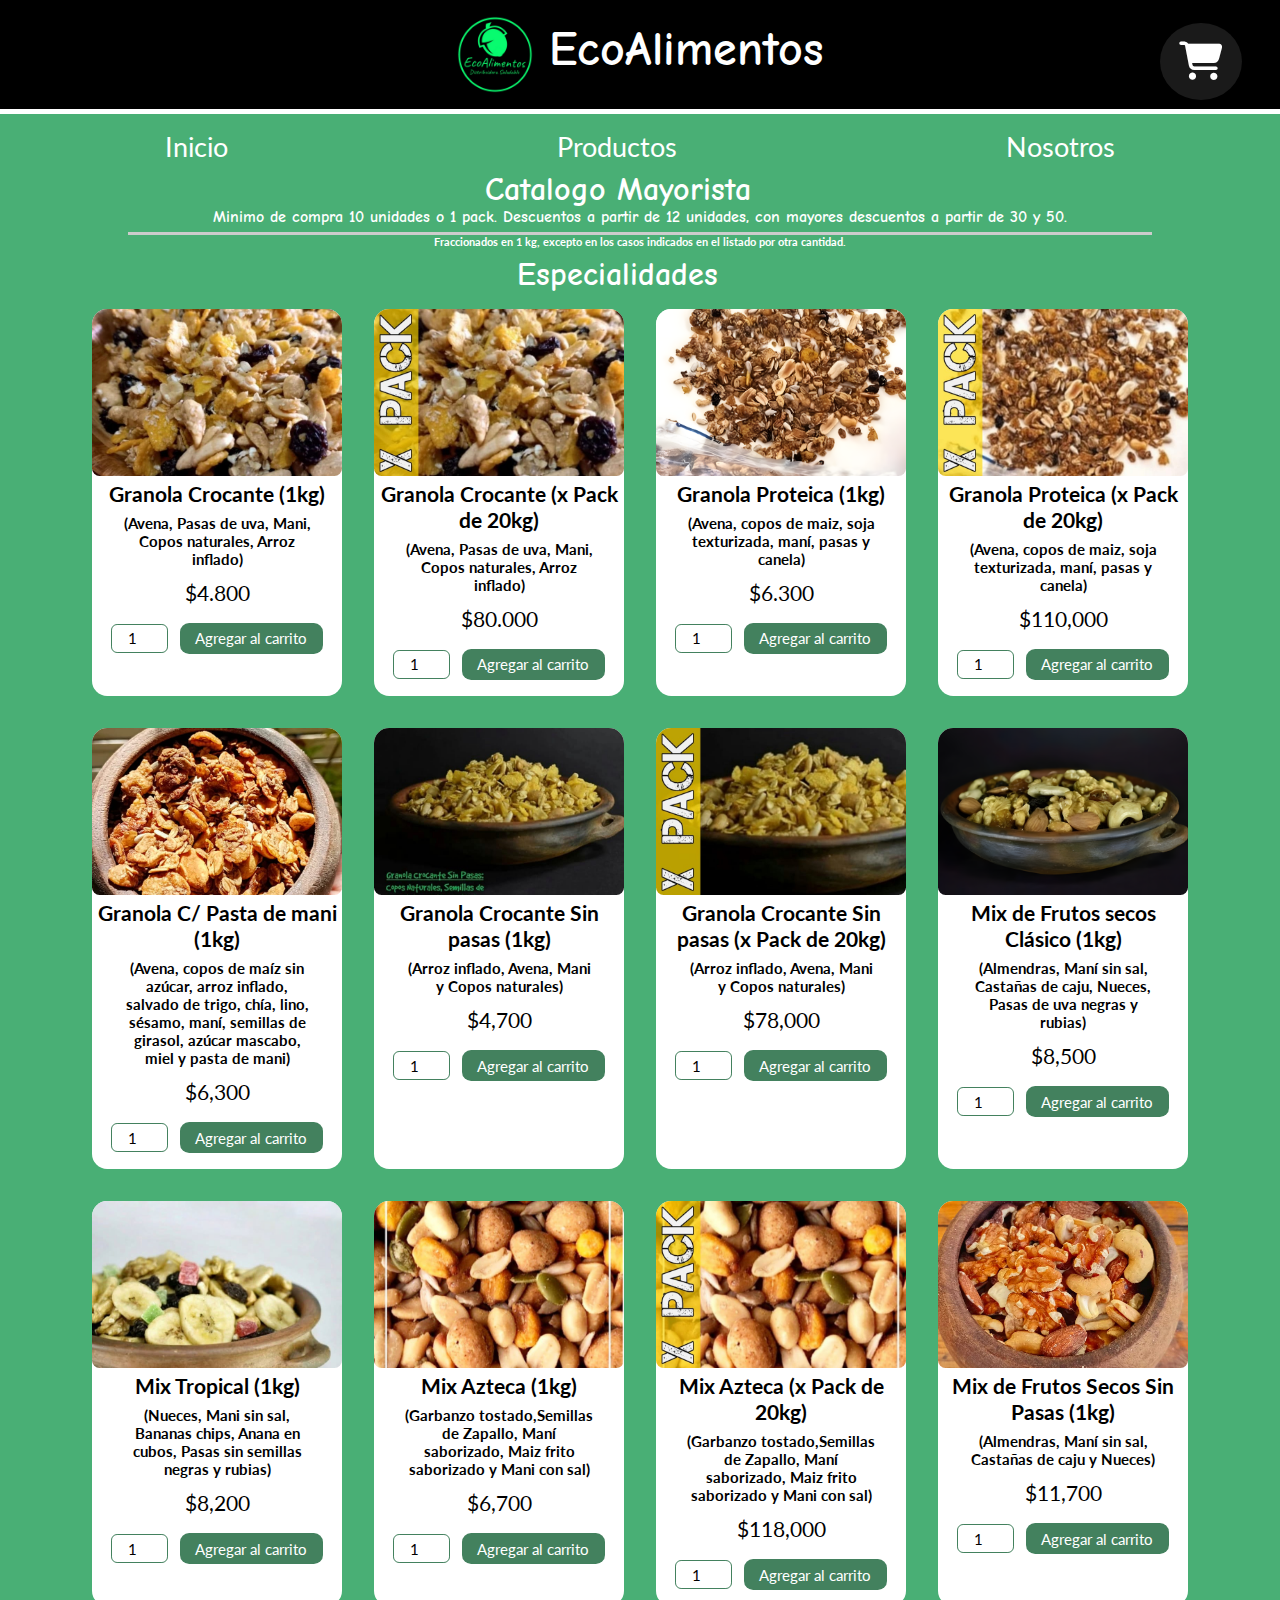
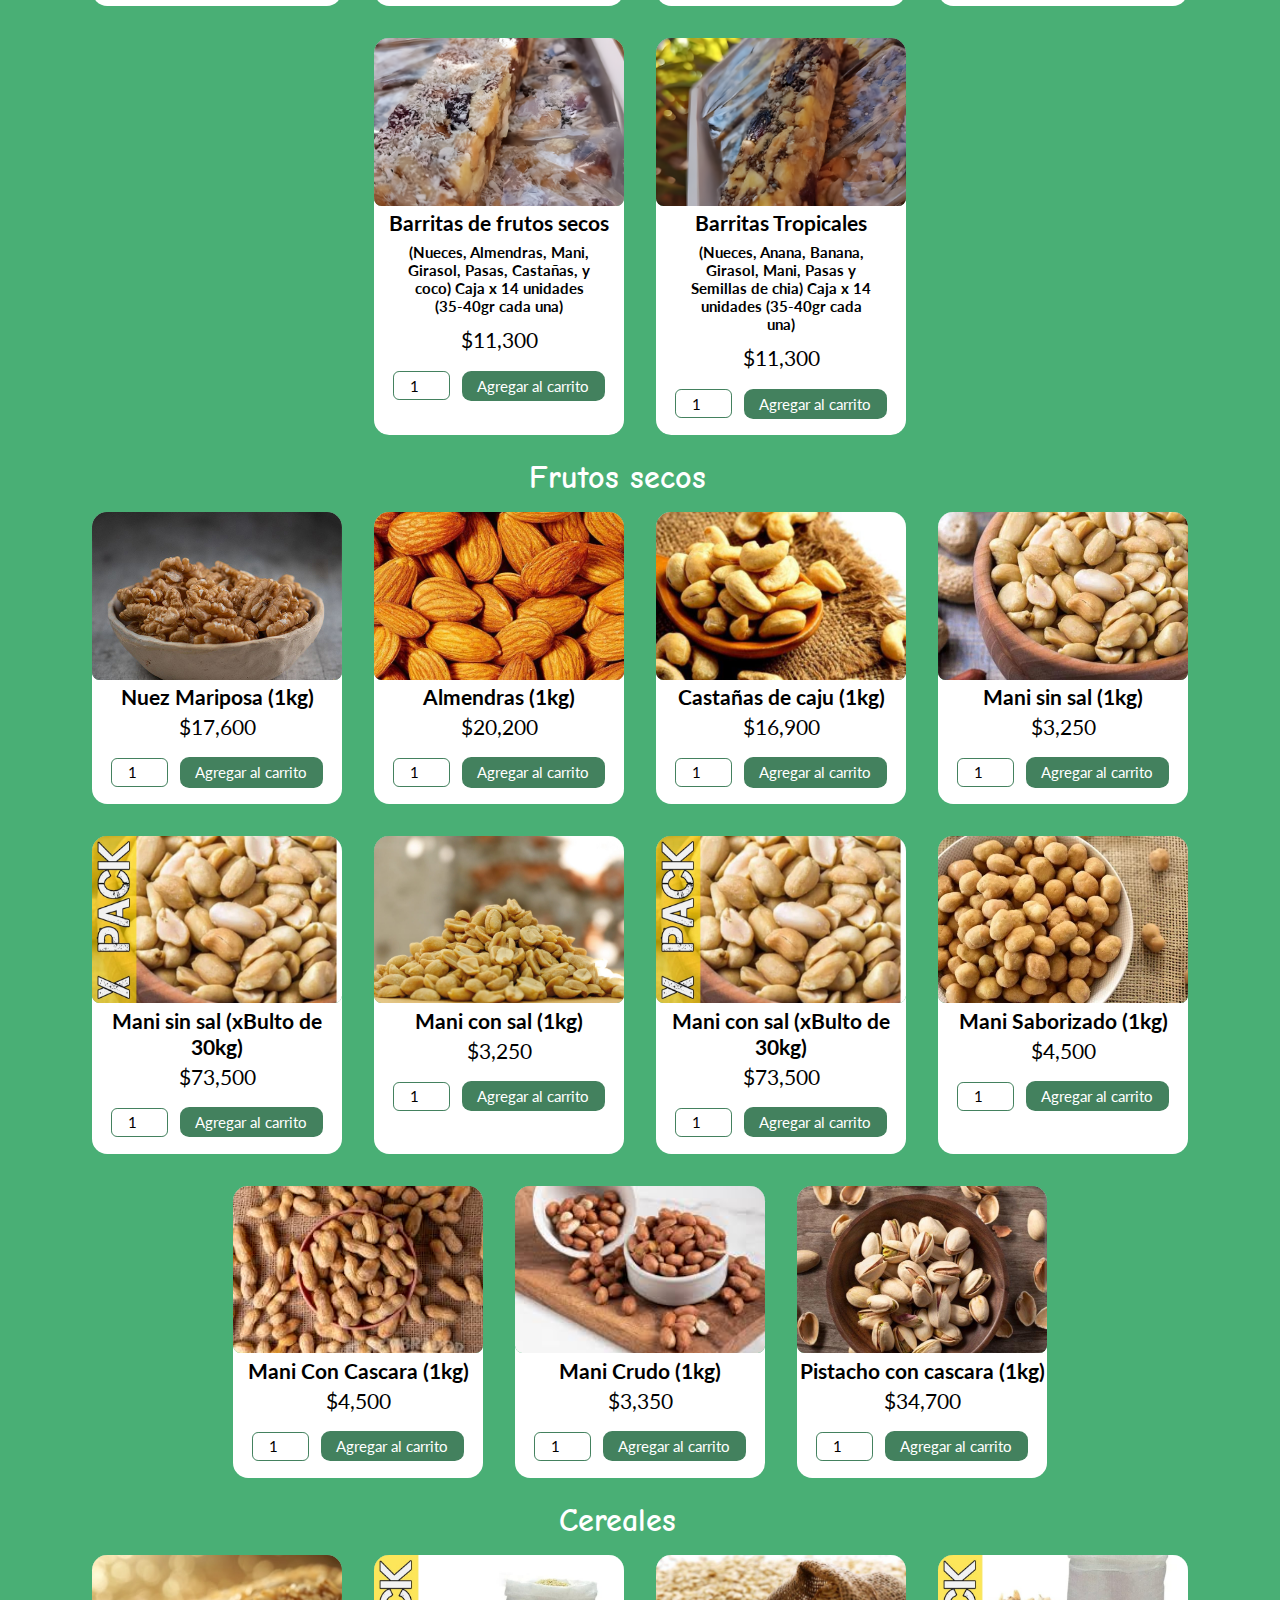
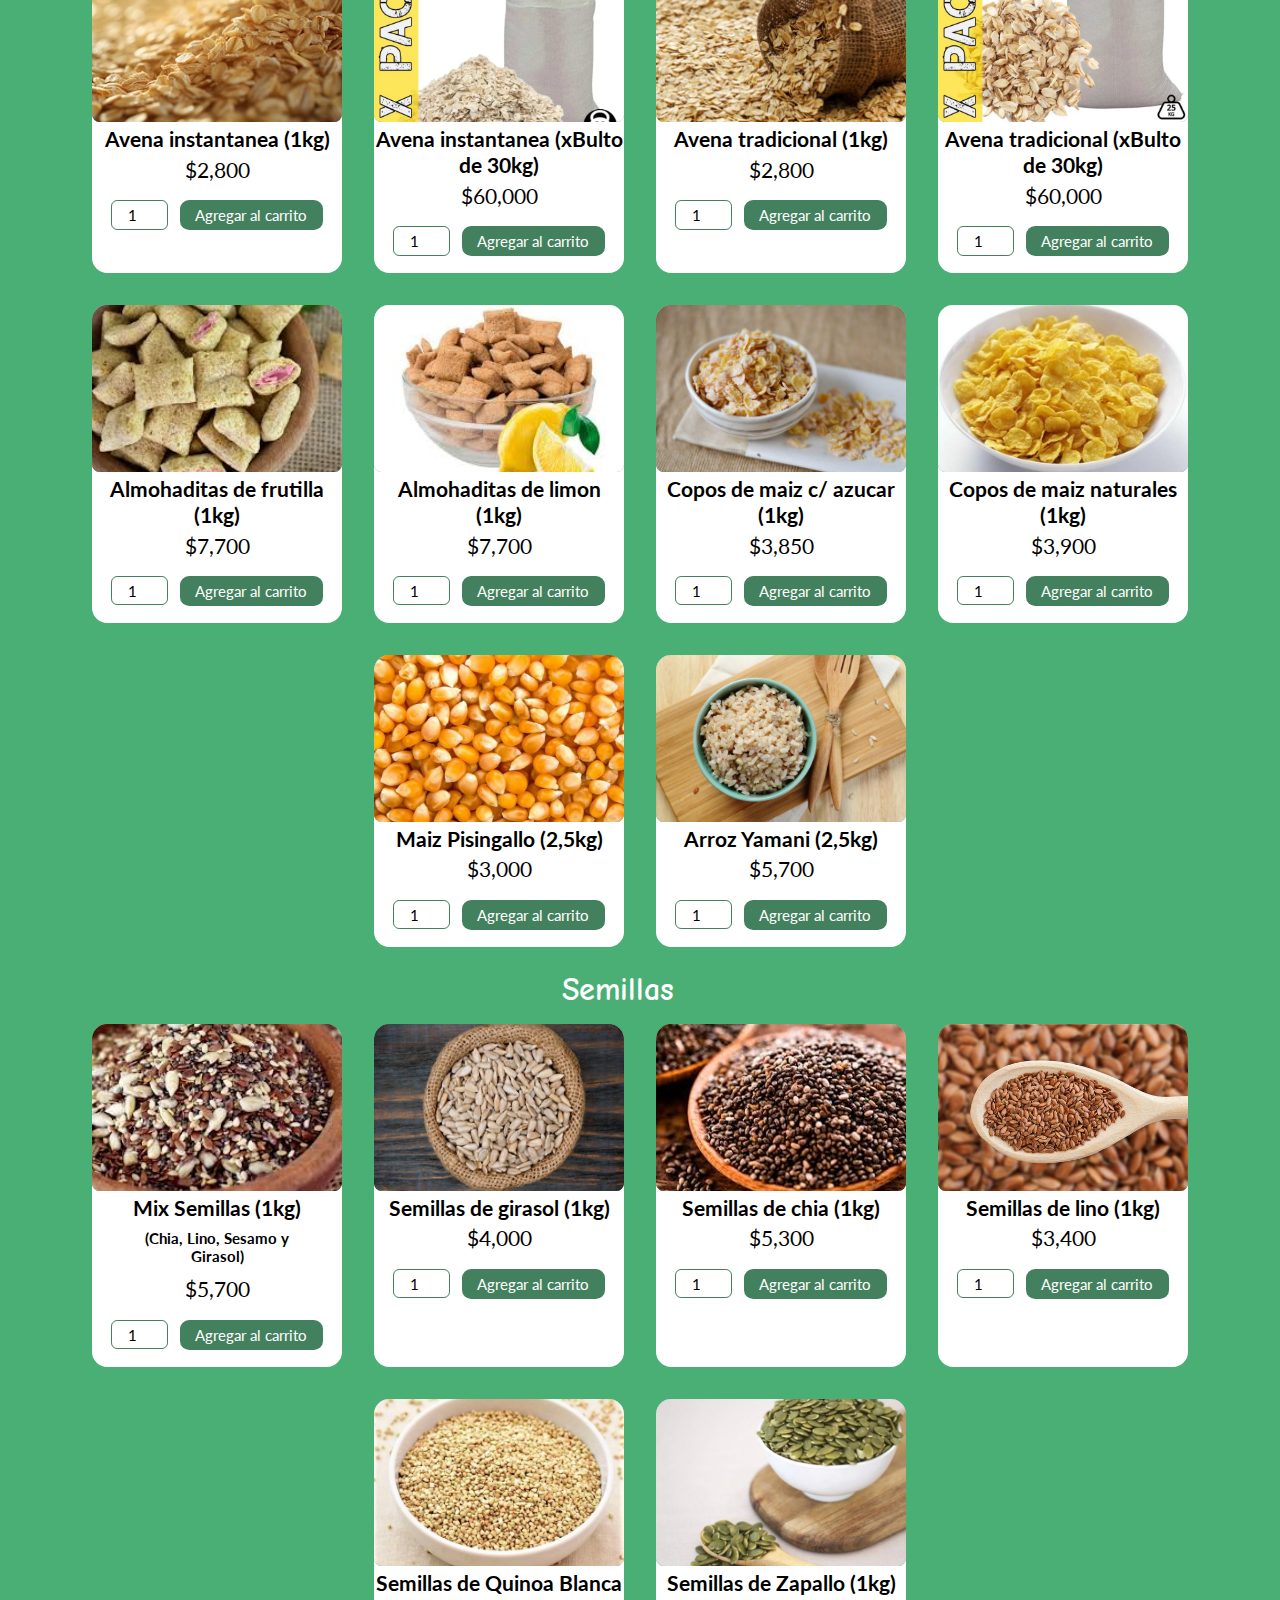
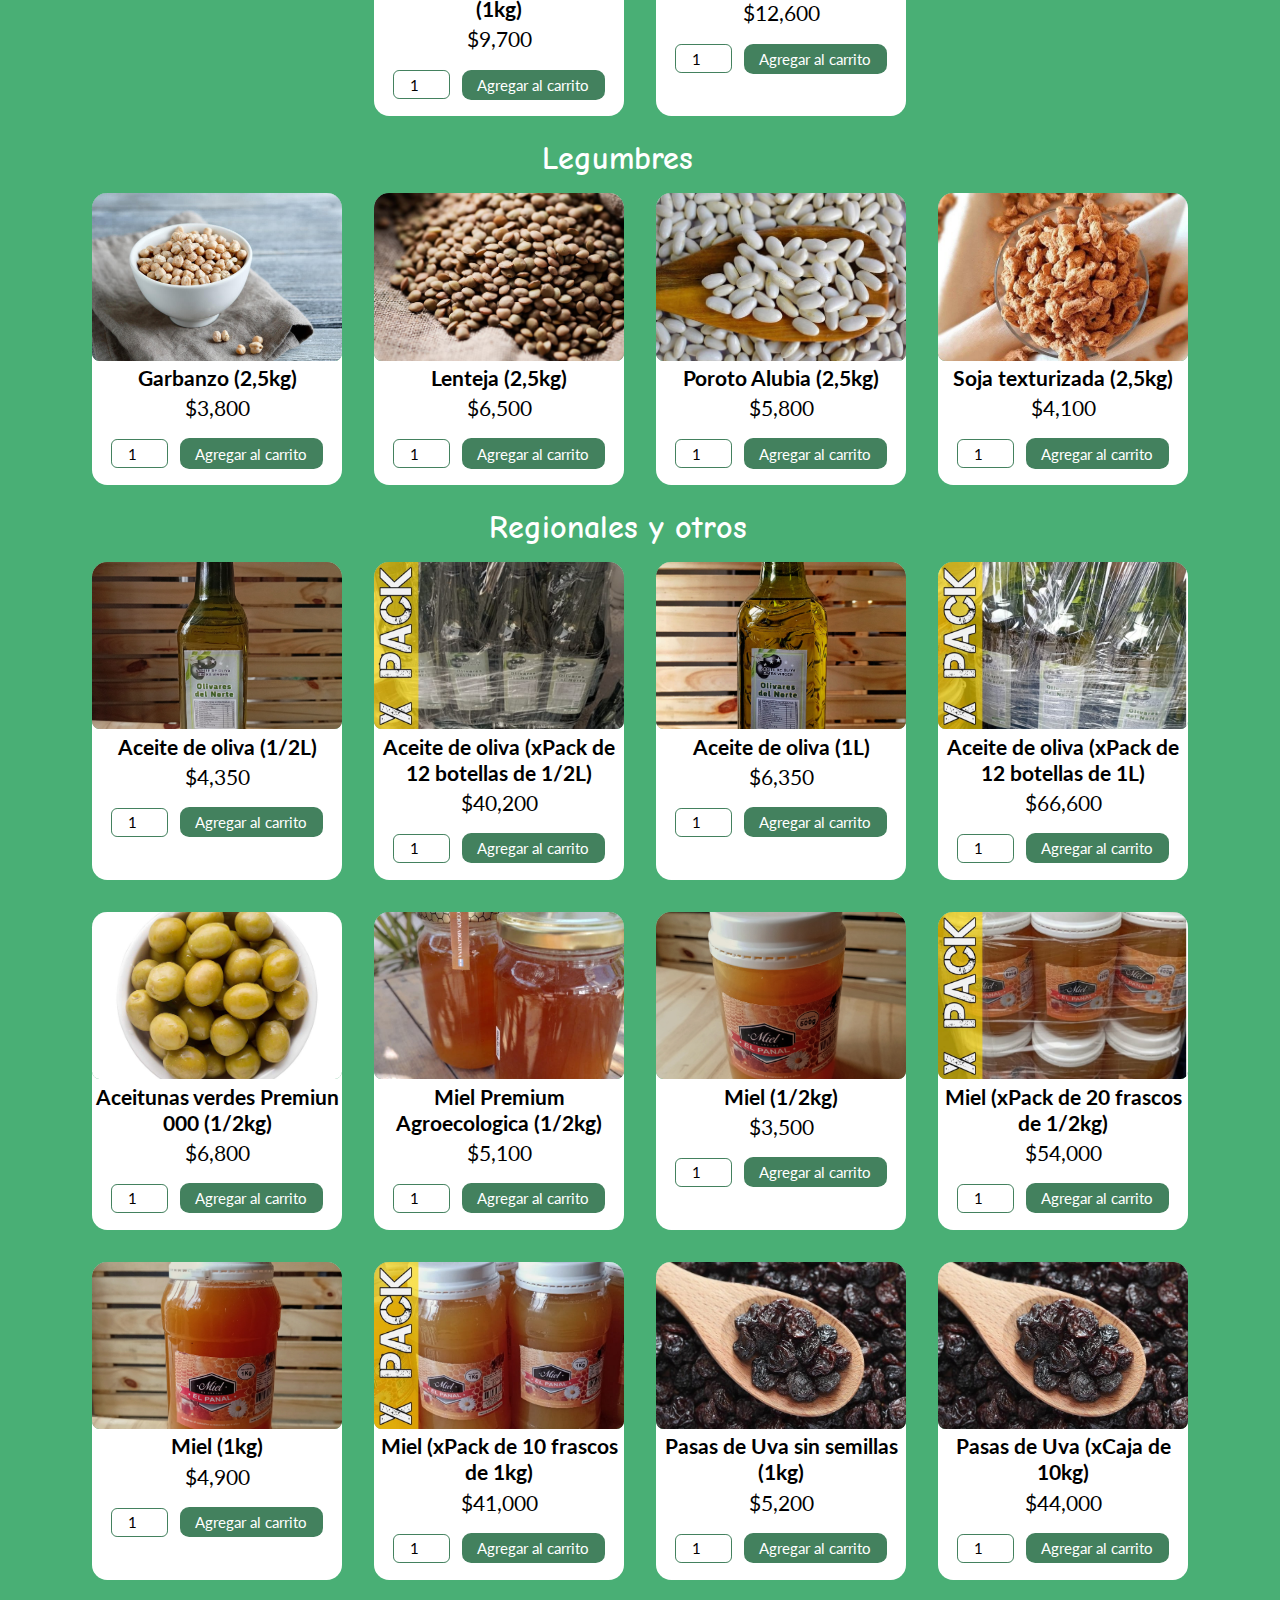
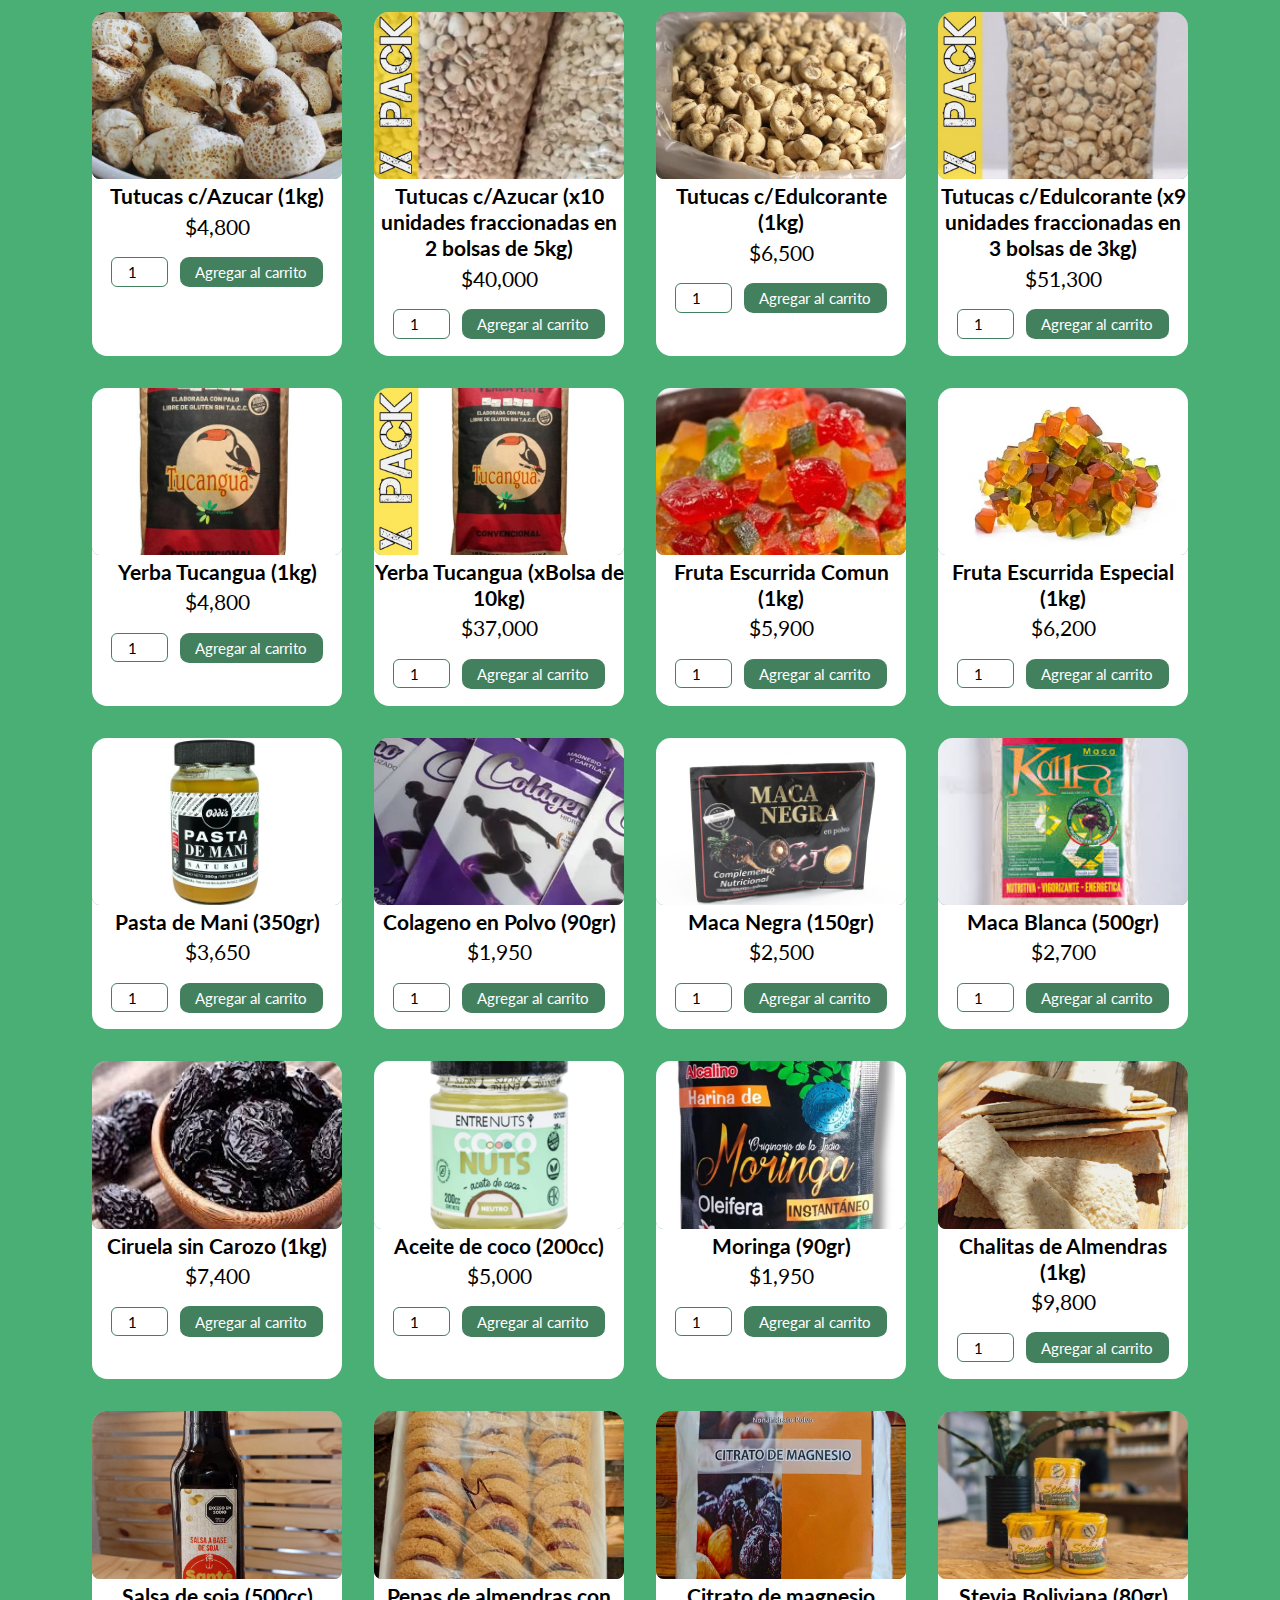
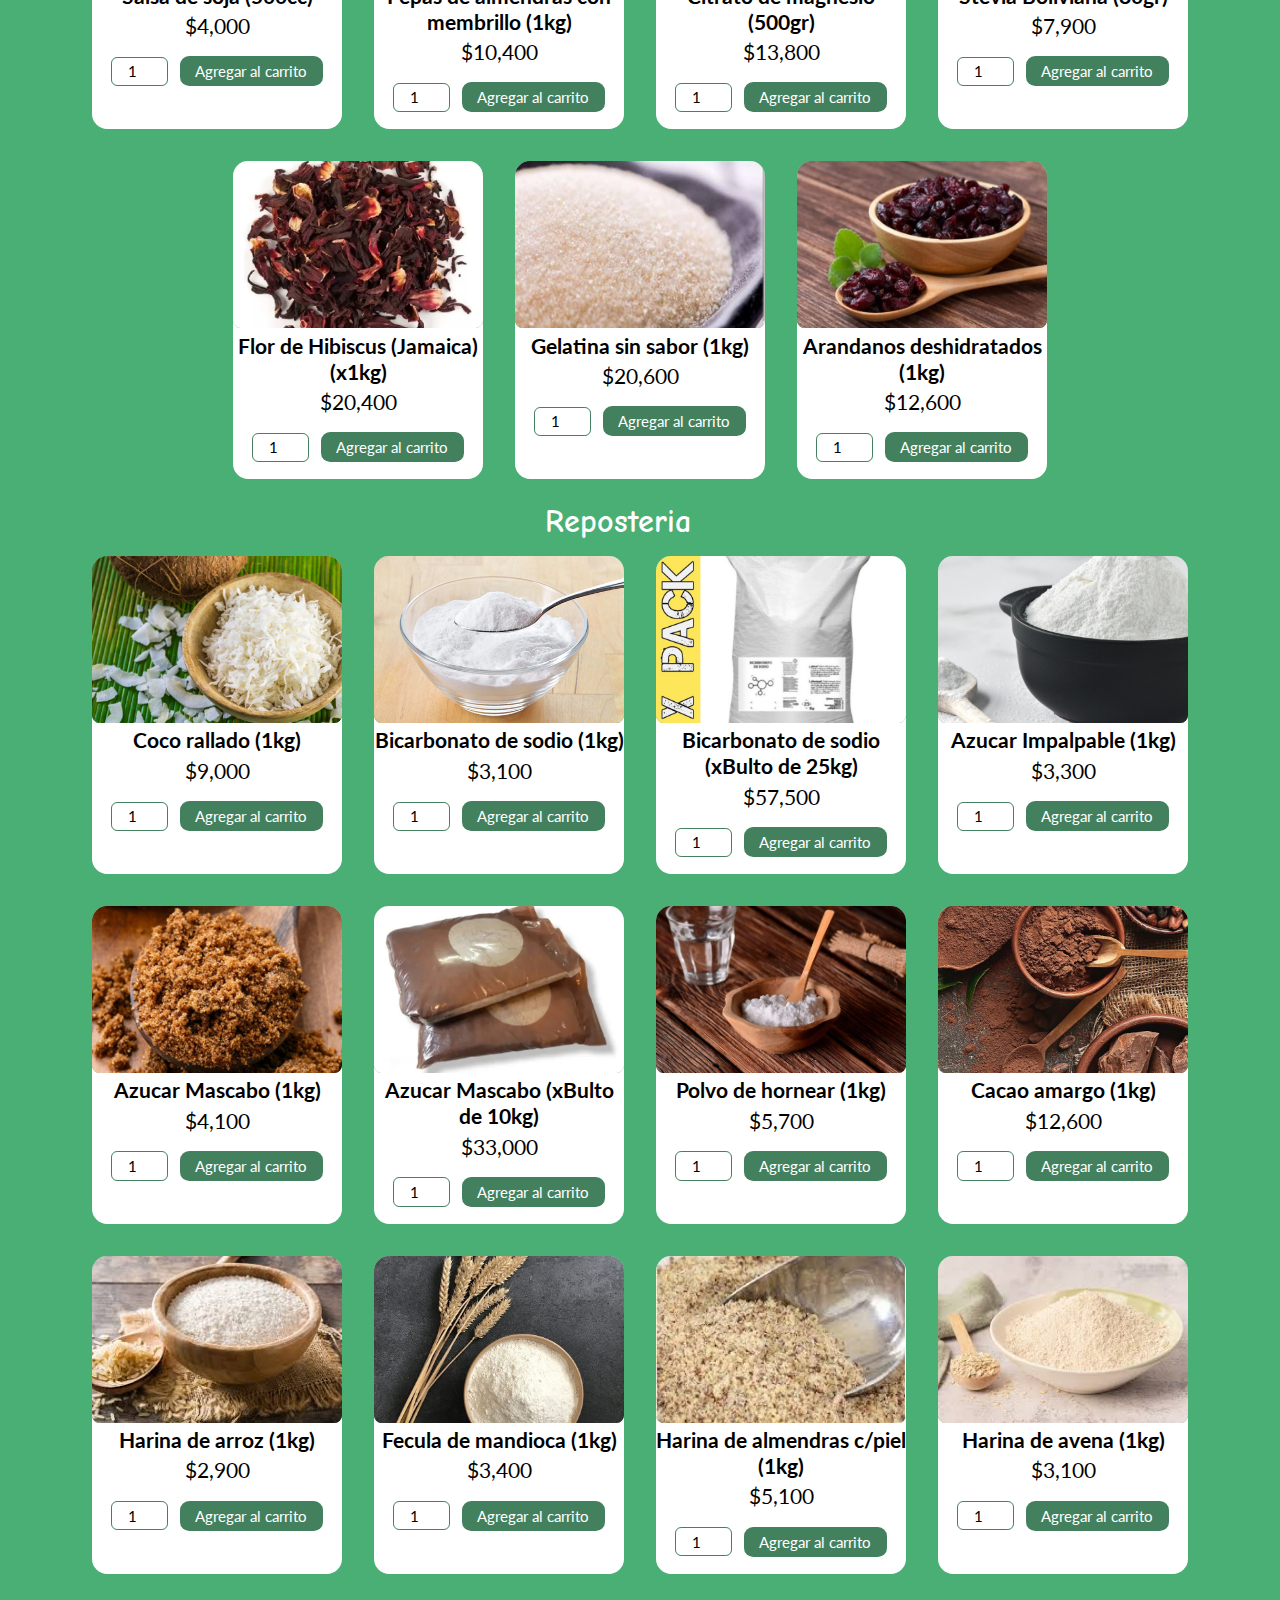
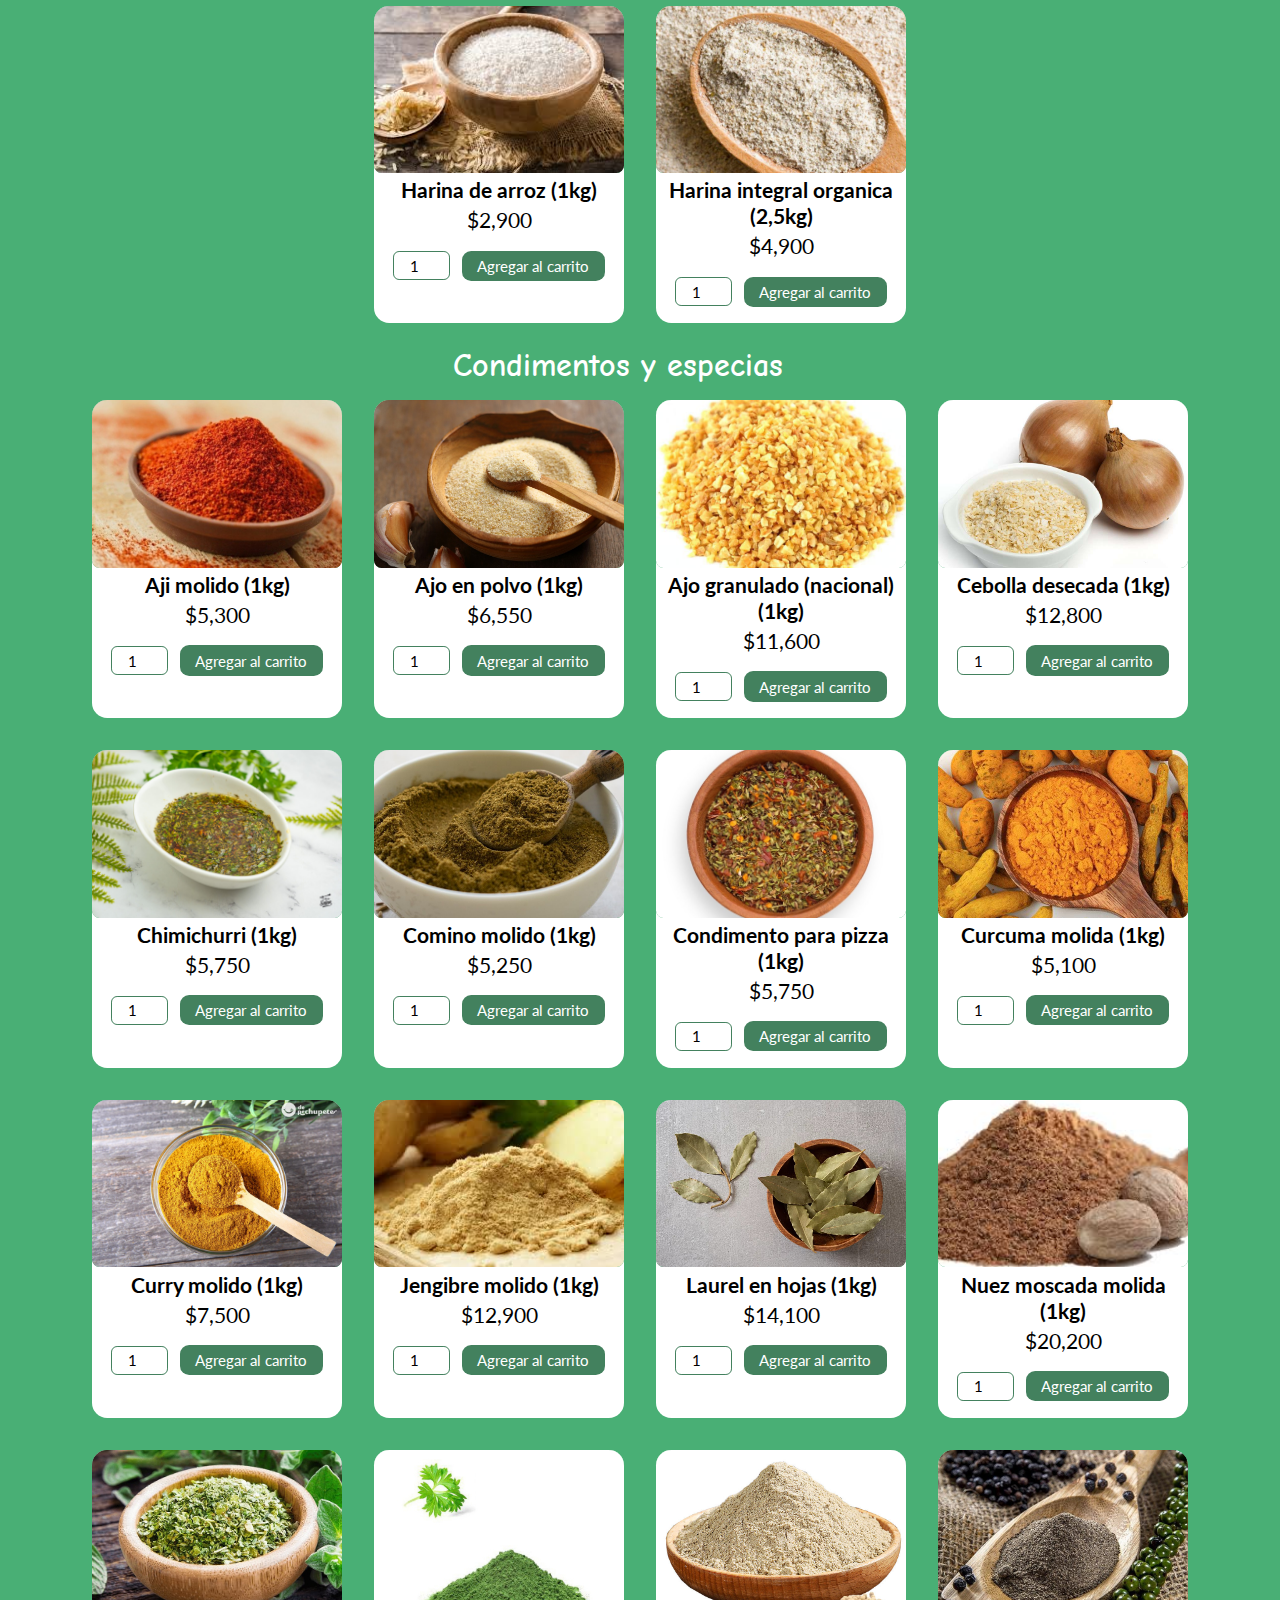
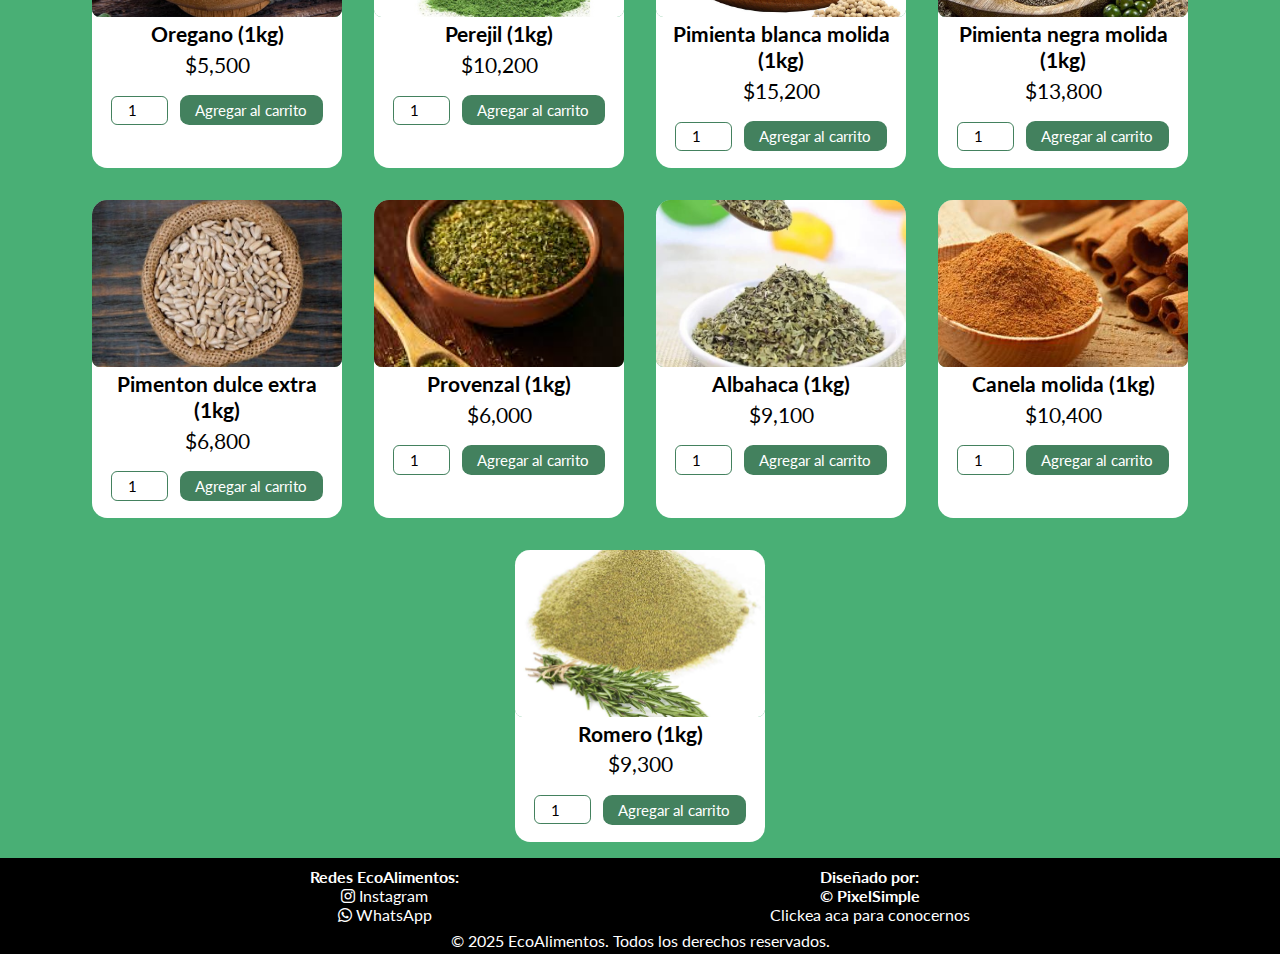
<file: catalogo-mayorista.html>
<!DOCTYPE html>
<html lang="en">
<head>
    <meta charset="UTF-8">
    <meta name="viewport" content="width=device-width, initial-scale=1.0">
    <link rel="icon" href="img/logo.png">
    <link rel="stylesheet" href="style.css">
    
    <title>EcoAlimentos</title>
    
    <link href="https://fonts.googleapis.com/css2?family=Lato:ital,wght@0,100;0,300;0,400;0,700;0,900;1,100;1,300;1,400;1,700;1,900&display=swap" rel="stylesheet">
    <link href="https://fonts.googleapis.com/css2?family=Comic+Sans+MS&family=Poppins:wght@400;600&display=swap" rel="stylesheet">
    <link rel="stylesheet" href="https://cdnjs.cloudflare.com/ajax/libs/font-awesome/6.4.0/css/all.min.css" />
    <link href="https://fonts.googleapis.com/css2?family=Comic+Neue:ital,wght@0,300;0,400;0,700;1,300;1,400;1,700&display=swap" rel="stylesheet">


</head>
<body data-catalogo="mayorista">

    
    <header>
        <img id="header-imagen" src="img/logo.png" alt="">
        <h1 id="header-titulo">EcoAlimentos</h1>
    </header>
    <a id="carrito-fijo">
        <i class="fa-solid fa-cart-shopping"></i>
    </a>
    
    
    <nav>
            <ul id="menu">
              <li id="nav-siempre"><a href="index.html">Inicio</a></li>

              <li class="nav-opciones" id="nav-siempre">
                <a href="#">Productos</a>
                <ul class="submenu">
                  <li id="nav-opcional"><a href="catalogo-personal.html">Catálogo Personal</a></li>
                  <li id="nav-opcional"><a href="catalogo-mayorista.html">Catálogo Mayorista</a></li>
                  <li id="nav-opcional"><a href="catalogo-distribuidor.html">Catalogo Distribuidor</a></li>
                </ul>
              </li>
              
              <li id="nav-siempre"><a href="nosotros.html" >Nosotros</a></li>
            </ul>
    </nav> 

          <h1 id="main-titulo">Catalogo Mayorista</h1>
        <h2 id="main-subtitulo">Minimo de compra 10 unidades o 1 pack. Descuentos a partir de 12 unidades, con mayores descuentos a partir de 30 y 50.</h1>
            <h3 id="aclaracion">Fraccionados en 1 kg, excepto en los casos indicados en el listado por otra cantidad.</h3>
        <h1 id="main-titulo">Especialidades</h1>    

  <section class="catalogo">
        <div class="producto" data-tipo="normal">
        <img src="img/catalogo/granola-crocante.png"/>
        <h2>Granola Crocante (1kg)</h2>
        <h3>(Avena, Pasas de uva, Mani, Copos
            naturales, Arroz inflado)</h3>
        <p>$4.800</p>
        <div class="producto-acciones">
            <input type="number" value="1" min="1" class="cantidad" />
            <button class="boton-agregar">Agregar al carrito</button>
        </div>
        </div>

        <div class="producto" data-tipo="pack">
        <img src="img/catalogo/pack-granola-crocante.jpeg"/>
        <h2>Granola Crocante (x Pack de 20kg)</h2>
        <h3>(Avena, Pasas de uva, Mani, Copos
            naturales, Arroz inflado)</h3>
        <p>$80.000</p>
        <div class="producto-acciones">
            <input type="number" value="1" min="1" class="cantidad" />
            <button class="boton-agregar">Agregar al carrito</button>
        </div>
        </div>

        <div class="producto" data-tipo="normal">
        <img src="img/catalogo/granola-proteica.png"/>
        <h2>Granola Proteica (1kg)</h2>
        <h3>(Avena, copos de maiz, soja texturizada, maní, pasas y canela)</h3>
        <p>$6.300</p>
        <div class="producto-acciones">
            <input type="number" value="1" min="1" class="cantidad" />
            <button class="boton-agregar">Agregar al carrito</button>
        </div>
        </div>

        <div class="producto" data-tipo="pack">
        <img src="img/catalogo/pack-granola-proteica.jpeg"/>
        <h2>Granola Proteica (x Pack de 20kg)</h2>
        <h3>(Avena, copos de maiz, soja texturizada, maní, pasas y canela)</h3>
        <p>$110,000</p>
        <div class="producto-acciones">
            <input type="number" value="1" min="1" class="cantidad" />
            <button class="boton-agregar">Agregar al carrito</button>
        </div>
        </div>

        <div class="producto">
        <img src="img/catalogo/granola-pasta-mani.jpeg"/>
        <h2>Granola C/ Pasta de mani (1kg)</h2>
        <h3>(Avena, copos de maíz sin azúcar, arroz inflado, salvado de trigo, chía, lino, sésamo, maní, semillas de girasol, azúcar mascabo, miel y pasta de mani)</h3>
        <p>$6,300</p>
        <div class="producto-acciones">
            <input type="number" value="1" min="1" class="cantidad" />
            <button class="boton-agregar">Agregar al carrito</button>
        </div>
        </div>


        <div class="producto" data-tipo="normal">
        <img src="img/catalogo/granola-crocante-sin-pasas.png"/>
        <h2>Granola Crocante Sin pasas (1kg)</h2>
        <h3>(Arroz inflado, Avena, Mani y Copos
        naturales)</h3>
        <p>$4,700</p>
        <div class="producto-acciones">
            <input type="number" value="1" min="1" class="cantidad" />
            <button class="boton-agregar">Agregar al carrito</button>
        </div>
        </div>

        <div class="producto" data-tipo="pack">
        <img src="img/catalogo/pack-granola-crocante-sin-pasas.jpeg"/>
        <h2>Granola Crocante Sin pasas (x Pack de 20kg)</h2>
        <h3>(Arroz inflado, Avena, Mani y Copos
        naturales)</h3>
        <p>$78,000</p>
        <div class="producto-acciones">
            <input type="number" value="1" min="1" class="cantidad" />
            <button class="boton-agregar">Agregar al carrito</button>
        </div>
        </div>

        <div class="producto" data-tipo="normal">
        <img src="img/catalogo/mix-clasico.png"/>
        <h2>Mix de Frutos secos Clásico (1kg)</h2>
        <h3>(Almendras, Maní sin sal, Castañas
        de caju, Nueces, Pasas de uva negras y rubias)
        </h3>
        <p>$8,500</p>
        <div class="producto-acciones">
            <input type="number" value="1" min="1" class="cantidad" />
            <button class="boton-agregar">Agregar al carrito</button>
        </div>
        </div>

        <div class="producto" data-tipo="normal">
        <img src="img/catalogo/mix-tropical.png"/>
        <h2>Mix Tropical (1kg)</h2>
        <h3>(Nueces, Mani sin sal, Bananas chips,
        Anana en cubos, Pasas sin semillas
        negras y rubias)
        </h3>
        <p>$8,200</p>
        <div class="producto-acciones">
            <input type="number" value="1" min="1" class="cantidad" />
            <button class="boton-agregar">Agregar al carrito</button>
        </div>
        </div>

        <div class="producto" data-tipo="normal">
        <img src="img/catalogo/mix-azteca.jpg"/>
        <h2>Mix Azteca (1kg)</h2>
        <h3>(Garbanzo tostado,Semillas de Zapallo,
        Maní saborizado, Maiz frito saborizado y Mani con sal)
        </h3>
        <p>$6,700</p>
        <div class="producto-acciones">
            <input type="number" value="1" min="1" class="cantidad" />
            <button class="boton-agregar">Agregar al carrito</button>
        </div>
        </div>

        <div class="producto" data-tipo="pack">
        <img src="img/catalogo/pack-mix-azteca.jpeg"/>
        <h2>Mix Azteca (x Pack de 20kg)</h2>
        <h3>(Garbanzo tostado,Semillas de Zapallo,
        Maní saborizado, Maiz frito saborizado y Mani con sal)
        </h3>
        <p>$118,000</p>
        <div class="producto-acciones">
            <input type="number" value="1" min="1" class="cantidad" />
            <button class="boton-agregar">Agregar al carrito</button>
        </div>
        </div>

        <div class="producto">
        <img src="img/catalogo/mix-sin-pasas.jpeg"/>
        <h2>Mix de Frutos Secos Sin Pasas (1kg)</h2>
        <h3>(Almendras, Maní sin sal, Castañas de caju y Nueces)
        </h3>
        <p>$11,700</p>
        <div class="producto-acciones">
            <input type="number" value="1" min="1" class="cantidad" />
            <button class="boton-agregar">Agregar al carrito</button>
        </div>
        </div>

        <div class="producto" data-tipo="normal">
        <img src="img/catalogo/barritas-frutos.png"/>
        <h2>Barritas de frutos secos</h2>
        <h3>(Nueces, Almendras, Mani, Girasol, Pasas, Castañas, y coco) Caja x 14 unidades (35-40gr cada una)
        </h3>
        <p>$11,300</p>
        <div class="producto-acciones">
            <input type="number" value="1" min="1" class="cantidad" />
            <button class="boton-agregar">Agregar al carrito</button>
        </div>
        </div>

        <div class="producto" data-tipo="normal">
        <img src="img/catalogo/barritas-tropicales.png"/>
        <h2>Barritas Tropicales</h2>
        <h3>(Nueces, Anana, Banana, Girasol, Mani,
        Pasas y Semillas de chia)
        Caja x 14 unidades (35-40gr cada una)
        </h3>
        <p>$11,300</p>
        <div class="producto-acciones">
            <input type="number" value="1" min="1" class="cantidad" />
            <button class="boton-agregar">Agregar al carrito</button>
        </div>
        </div>
    </section>

    <h1 id="main-titulo">Frutos secos</h1>

    <section class="catalogo">
        
        <div class="producto" data-tipo="normal">
        <img src="img/catalogo/nuez-maripoza.jpg"/>
        <h2>Nuez Mariposa (1kg)</h2>
        <p>$17,600</p>
        <div class="producto-acciones">
            <input type="number" value="1" min="1" class="cantidad" />
            <button class="boton-agregar">Agregar al carrito</button>
        </div>
        </div>

        <div class="producto" data-tipo="normal">
        <img src="img/catalogo/almendras.jpg"/>
        <h2>Almendras (1kg)</h2>
        <p>$20,200</p>
        <div class="producto-acciones">
            <input type="number" value="1" min="1" class="cantidad" />
            <button class="boton-agregar">Agregar al carrito</button>
        </div>
        </div>


        <div class="producto" data-tipo="normal">
        <img src="img/catalogo/castaña-caju.jpg"/>
        <h2>Castañas de caju (1kg)</h2>
        <p>$16,900</p>
        <div class="producto-acciones">
            <input type="number" value="1" min="1" class="cantidad" />
            <button class="boton-agregar">Agregar al carrito</button>
        </div>
        </div>

        <div class="producto" data-tipo="normal">
        <img src="img/catalogo/mani-sin-sal.jpg"/>
        <h2>Mani sin sal (1kg)</h2>
        <p>$3,250</p>
        <div class="producto-acciones">
            <input type="number" value="1" min="1" class="cantidad" />
            <button class="boton-agregar">Agregar al carrito</button>
        </div>
        </div>

        <div class="producto" data-tipo="pack">
        <img src="img/catalogo/pack-mani.jpeg"/>
        <h2>Mani sin sal (xBulto de 30kg)</h2>
        <p>$73,500</p>
        <div class="producto-acciones">
            <input type="number" value="1" min="1" class="cantidad" />
            <button class="boton-agregar">Agregar al carrito</button>
        </div>
        </div>

        <div class="producto" data-tipo="normal">
        <img src="img/catalogo/mani-con-sal.jpg"/>
        <h2>Mani con sal (1kg)</h2>
        <p>$3,250</p>
        <div class="producto-acciones">
            <input type="number" value="1" min="1" class="cantidad" />
            <button class="boton-agregar">Agregar al carrito</button>
        </div>
        </div>

        <div class="producto" data-tipo="pack">
        <img src="img/catalogo/pack-mani.jpeg"/>
        <h2>Mani con sal (xBulto de 30kg)</h2>
        <p>$73,500</p>
        <div class="producto-acciones">
            <input type="number" value="1" min="1" class="cantidad" />
            <button class="boton-agregar">Agregar al carrito</button>
        </div>
        </div>

        <div class="producto" data-tipo="normal">
        <img src="img/catalogo/mani-saborizado.jpg"/>
        <h2>Mani Saborizado (1kg)</h2>
        <p>$4,500</p>
        <div class="producto-acciones">
            <input type="number" value="1" min="1" class="cantidad" />
            <button class="boton-agregar">Agregar al carrito</button>
        </div>
        </div>

        <div class="producto" data-tipo="normal">
        <img src="img/catalogo/mani-con-cascara.jpg"/>
        <h2>Mani Con Cascara (1kg)</h2>
        <p>$4,500</p>
        <div class="producto-acciones">
            <input type="number" value="1" min="1" class="cantidad" />
            <button class="boton-agregar">Agregar al carrito</button>
        </div>
        </div>

        <div class="producto" data-tipo="normal">
        <img src="img/catalogo/mani-crudo.jpg"/>
        <h2>Mani Crudo (1kg)</h2>
        <p>$3,350</p>
        <div class="producto-acciones">
            <input type="number" value="1" min="1" class="cantidad" />
            <button class="boton-agregar">Agregar al carrito</button>
        </div>
        </div>

        <div class="producto">
        <img src="img/catalogo/pistacho.jpeg"/>
        <h2>Pistacho con cascara (1kg)</h2>
        <p>$34,700</p>
        <div class="producto-acciones">
            <input type="number" value="1" min="1" class="cantidad" />
            <button class="boton-agregar">Agregar al carrito</button>
        </div>
        </div>
    </section>
    </section>

    <h1 id="main-titulo">Cereales</h1>

    <section class="catalogo">
        
        <div class="producto" data-tipo="normal">
        <img src="img/catalogo/avena-instantanea.jpg"/>
        <h2>Avena instantanea (1kg)</h2>
        <p>$2,800</p>
        <div class="producto-acciones">
            <input type="number" value="1" min="1" class="cantidad" />
            <button class="boton-agregar">Agregar al carrito</button>
        </div>
        </div>

        <div class="producto" data-tipo="pack">
        <img src="img/catalogo/bolsa-avena-instantanea-30kg.jpeg"/>
        <h2>Avena instantanea (xBulto de 30kg)</h2>
        <p>$60,000</p>
        <div class="producto-acciones">
            <input type="number" value="1" min="1" class="cantidad" />
            <button class="boton-agregar">Agregar al carrito</button>
        </div>
        </div>

        <div class="producto" data-tipo="normal">
        <img src="img/catalogo/avena-tradicional.jpg"/>
        <h2>Avena tradicional (1kg)</h2>
        <p>$2,800</p>
        <div class="producto-acciones">
            <input type="number" value="1" min="1" class="cantidad" />
            <button class="boton-agregar">Agregar al carrito</button>
        </div>
        </div>

        <div class="producto" data-tipo="pack">
        <img src="img/catalogo/bolsa-avena-tradicional-25kg.jpeg"/>
        <h2>Avena tradicional (xBulto de 30kg)</h2>
        <p>$60,000</p>
        <div class="producto-acciones">
            <input type="number" value="1" min="1" class="cantidad" />
            <button class="boton-agregar">Agregar al carrito</button>
        </div>
        </div>

        <div class="producto" data-tipo="normal">
        <img src="img/catalogo/almohaditas-frutilla.jpg"/>
        <h2>Almohaditas de frutilla (1kg)</h2>
        <p>$7,700</p>
        <div class="producto-acciones">
            <input type="number" value="1" min="1" class="cantidad" />
            <button class="boton-agregar">Agregar al carrito</button>
        </div>
        </div>

        <div class="producto" data-tipo="normal">
        <img src="img/catalogo/almohaditas-limon.jpg"/>
        <h2>Almohaditas de limon (1kg)</h2>
        <p>$7,700</p>
        <div class="producto-acciones">
            <input type="number" value="1" min="1" class="cantidad" />
            <button class="boton-agregar">Agregar al carrito</button>
        </div>
        </div>

        <div class="producto" data-tipo="normal">
        <img src="img/catalogo/copos-azucarados.jpg"/>
        <h2>Copos de maiz c/ azucar (1kg)</h2>
        <p>$3,850</p>
        <div class="producto-acciones">
            <input type="number" value="1" min="1" class="cantidad" />
            <button class="boton-agregar">Agregar al carrito</button>
        </div>
        </div>

        <div class="producto" data-tipo="normal">
        <img src="img/catalogo/copos-naturales.jpg"/>
        <h2>Copos de maiz naturales (1kg)</h2>
        <p>$3,900</p>
        <div class="producto-acciones">
            <input type="number" value="1" min="1" class="cantidad" />
            <button class="boton-agregar">Agregar al carrito</button>
        </div>
        </div>

        <div class="producto" data-tipo="normal">
        <img src="img/catalogo/maiz-pisingallo.jpg"/>
        <h2>Maiz Pisingallo (2,5kg)</h2>
        <p>$3,000</p>
        <div class="producto-acciones">
            <input type="number" value="1" min="1" class="cantidad" />
            <button class="boton-agregar">Agregar al carrito</button>
        </div>
        </div>

        <div class="producto" data-tipo="normal">
        <img src="img/catalogo/yamani.jpg"/>
        <h2>Arroz Yamani (2,5kg)</h2>
        <p>$5,700</p>
        <div class="producto-acciones">
            <input type="number" value="1" min="1" class="cantidad" />
            <button class="boton-agregar">Agregar al carrito</button>
        </div>
        </div>
    </section>

    <h1 id="main-titulo">Semillas</h1>

    <section class="catalogo">
        
        <div class="producto" data-tipo="normal">
        <img src="img/catalogo/mix-semillas.jpg"/>
        <h2>Mix Semillas (1kg)</h2>
        <h3>(Chia, Lino, Sesamo y Girasol)
        </h3>
        <p>$5,700</p>
        <div class="producto-acciones">
            <input type="number" value="1" min="1" class="cantidad" />
            <button class="boton-agregar">Agregar al carrito</button>
        </div>
        </div>

        <div class="producto" data-tipo="normal">
        <img src="img/catalogo/semillas-girasol.jpg"/>
        <h2>Semillas de girasol (1kg)</h2>
        <p>$4,000</p>
        <div class="producto-acciones">
            <input type="number" value="1" min="1" class="cantidad" />
            <button class="boton-agregar">Agregar al carrito</button>
        </div>
        </div>


        <div class="producto" data-tipo="normal">
        <img src="img/catalogo/semillas-chia.jpg"/>
        <h2>Semillas de chia (1kg)</h2>
        <p>$5,300</p>
        <div class="producto-acciones">
            <input type="number" value="1" min="1" class="cantidad" />
            <button class="boton-agregar">Agregar al carrito</button>
        </div>
        </div>

        <div class="producto" data-tipo="normal">
        <img src="img/catalogo/semillas-lino.jpg"/>
        <h2>Semillas de lino (1kg)</h2>
        <p>$3,400</p>
        <div class="producto-acciones">
            <input type="number" value="1" min="1" class="cantidad" />
            <button class="boton-agregar">Agregar al carrito</button>
        </div>
        </div>

        <div class="producto" data-tipo="normal">
        <img src="img/catalogo/semillas-quinoa.jpg"/>
        <h2>Semillas de Quinoa Blanca (1kg)</h2>
        <p>$9,700</p>
        <div class="producto-acciones">
            <input type="number" value="1" min="1" class="cantidad" />
            <button class="boton-agregar">Agregar al carrito</button>
        </div>
        </div>

         <div class="producto">
        <img src="img/catalogo/semillas-zapallo.jpeg"/>
        <h2>Semillas de Zapallo (1kg)</h2>
        <p>$12,600</p>
        <div class="producto-acciones">
            <input type="number" value="1" min="1" class="cantidad" />
            <button class="boton-agregar">Agregar al carrito</button>
        </div>
        </div>

    </section>

    <div id="carrito-menu" class="oculto">
        <h3>Carrito de compras</h3>
        <div id="carrito-items"></div>
        <button id="cerrar-carrito">Cerrar</button>

    </div>
    

    <h1 id="main-titulo">Legumbres</h1>

    <section class="catalogo">
        
        <div class="producto" data-tipo="normal">
        <img src="img/catalogo/garbanzos.jpg"/>
        <h2>Garbanzo (2,5kg)</h2>
        <p>$3,800</p>
        <div class="producto-acciones">
            <input type="number" value="1" min="1" class="cantidad" />
            <button class="boton-agregar">Agregar al carrito</button>
        </div>
        </div>

        <div class="producto" data-tipo="normal">
        <img src="img/catalogo/lenteja.jpg"/>
        <h2>Lenteja (2,5kg)</h2>
        <p>$6,500</p>
        <div class="producto-acciones">
            <input type="number" value="1" min="1" class="cantidad" />
            <button class="boton-agregar">Agregar al carrito</button>
        </div>
        </div>


        <div class="producto" data-tipo="normal">
        <img src="img/catalogo/poroto.jpg"/>
        <h2>Poroto Alubia (2,5kg)</h2>
        <p>$5,800</p>
        <div class="producto-acciones">
            <input type="number" value="1" min="1" class="cantidad" />
            <button class="boton-agregar">Agregar al carrito</button>
        </div>
        </div>

        <div class="producto" data-tipo="normal">
        <img src="img/catalogo/soja-texturizada.jpg"/>
        <h2>Soja texturizada (2,5kg)</h2>
        <p>$4,100</p>
        <div class="producto-acciones">
            <input type="number" value="1" min="1" class="cantidad" />
            <button class="boton-agregar">Agregar al carrito</button>
        </div>
        </div>

    </section>

    <h1 id="main-titulo">Regionales y otros</h1>

    <section class="catalogo">
        
        <div class="producto" data-tipo="normal">
        <img src="img/catalogo/olivamedio..jpeg"/>
        <h2>Aceite de oliva (1/2L)</h2>
        <p>$4,350</p>
        <div class="producto-acciones">
            <input type="number" value="1" min="1" class="cantidad" />
            <button class="boton-agregar">Agregar al carrito</button>
        </div>
        </div>

        <div class="producto" data-tipo="pack">
        <img src="img/catalogo/pack-oliva-500ml.jpeg"/>
        <h2>Aceite de oliva (xPack de 12 botellas de 1/2L)</h2>
        <p>$40,200</p>
        <div class="producto-acciones">
            <input type="number" value="1" min="1" class="cantidad" />
            <button class="boton-agregar">Agregar al carrito</button>
        </div>
        </div>

        <div class="producto" data-tipo="normal">
        <img src="img/catalogo/oliva1l.jpg"/>
        <h2>Aceite de oliva (1L)</h2>
        <p>$6,350</p>
        <div class="producto-acciones">
            <input type="number" value="1" min="1" class="cantidad" />
            <button class="boton-agregar">Agregar al carrito</button>
        </div>
        </div>

         <div class="producto" data-tipo="pack">
        <img src="img/catalogo/pack-oliva-1l.jpeg"/>
        <h2>Aceite de oliva (xPack de 12 botellas de 1L)</h2>
        <p>$66,600</p>
        <div class="producto-acciones">
            <input type="number" value="1" min="1" class="cantidad" />
            <button class="boton-agregar">Agregar al carrito</button>
        </div>
        </div>


        <div class="producto" data-tipo="normal">
        <img src="img/catalogo/aceitunas.jpg"/>
        <h2>Aceitunas verdes Premiun 000 (1/2kg)</h2>
        <p>$6,800</p>
        <div class="producto-acciones">
            <input type="number" value="1" min="1" class="cantidad" />
            <button class="boton-agregar">Agregar al carrito</button>
        </div>
        </div>

        <div class="producto" data-tipo="normal">
        <img src="img/catalogo/miel.jpg"/>
        <h2>Miel Premium Agroecologica (1/2kg)</h2>
        <p>$5,100</p>
        <div class="producto-acciones">
            <input type="number" value="1" min="1" class="cantidad" />
            <button class="boton-agregar">Agregar al carrito</button>
        </div>
        </div>

        <div class="producto" data-tipo="normal">
        <img src="img/catalogo/mielmediokg.jpeg"/>
        <h2>Miel (1/2kg)</h2>
        <p>$3,500</p>
        <div class="producto-acciones">
            <input type="number" value="1" min="1" class="cantidad" />
            <button class="boton-agregar">Agregar al carrito</button>
        </div>
        </div>

        <div class="producto" data-tipo="pack">
        <img src="img/catalogo/pack-miel-500gr.jpeg"/>
        <h2>Miel (xPack de 20 frascos de 1/2kg)</h2>
        <p>$54,000</p>
        <div class="producto-acciones">
            <input type="number" value="1" min="1" class="cantidad" />
            <button class="boton-agregar">Agregar al carrito</button>
        </div>
        </div>

        <div class="producto" data-tipo="normal">
        <img src="img/catalogo/miel1kg.jpg"/>
        <h2>Miel (1kg)</h2>
        <p>$4,900</p>
        <div class="producto-acciones">
            <input type="number" value="1" min="1" class="cantidad" />
            <button class="boton-agregar">Agregar al carrito</button>
        </div>
        </div>

        <div class="producto" data-tipo="pack">
        <img src="img/catalogo/pack-miel-1kg.jpeg"/>
        <h2>Miel (xPack de 10 frascos de 1kg)</h2>
        <p>$41,000</p>
        <div class="producto-acciones">
            <input type="number" value="1" min="1" class="cantidad" />
            <button class="boton-agregar">Agregar al carrito</button>
        </div>
        </div>

        <div class="producto" data-tipo="normal">
        <img src="img/catalogo/pasas-de-uva.jpg"/>
        <h2>Pasas de Uva sin semillas (1kg)</h2>
        <p>$5,200</p>
        <div class="producto-acciones">
            <input type="number" value="1" min="1" class="cantidad" />
            <button class="boton-agregar">Agregar al carrito</button>
        </div>
        </div>

        <div class="producto" data-tipo="pack">
        <img src="img/catalogo/pasas-de-uva.jpg"/>
        <h2>Pasas de Uva (xCaja de 10kg)</h2>
        <p>$44,000</p>
        <div class="producto-acciones">
            <input type="number" value="1" min="1" class="cantidad" />
            <button class="boton-agregar">Agregar al carrito</button>
        </div>
        </div>

        <div class="producto" data-tipo="normal">
        <img src="img/catalogo/tutucas-azucaradas.jpg"/>
        <h2>Tutucas c/Azucar (1kg)</h2>
        <p>$4,800</p>
        <div class="producto-acciones">
            <input type="number" value="1" min="1" class="cantidad" />
            <button class="boton-agregar">Agregar al carrito</button>
        </div>
        </div>

        <div class="producto" data-tipo="pack">
        <img src="img/catalogo/bolsa-tutucas-azucar.jpeg"/>
        <h2>Tutucas c/Azucar (x10 unidades fraccionadas en 2 bolsas de 5kg)</h2>
        <p>$40,000</p>
        <div class="producto-acciones">
            <input type="number" value="1" min="1" class="cantidad" />
            <button class="boton-agregar">Agregar al carrito</button>
        </div>
        </div>

        <div class="producto" data-tipo="normal">
        <img src="img/catalogo/tutucas-edulcorante.jpg"/>
        <h2>Tutucas c/Edulcorante (1kg)</h2>
        <p>$6,500</p>
        <div class="producto-acciones">
            <input type="number" value="1" min="1" class="cantidad" />
            <button class="boton-agregar">Agregar al carrito</button>
        </div>
        </div>

        <div class="producto" data-tipo="pack">
        <img src="img/catalogo/bolsa-tutucas-edulcoante.jpeg"/>
        <h2>Tutucas c/Edulcorante (x9 unidades fraccionadas en 3 bolsas de 3kg)</h2>
        <p>$51,300</p>
        <div class="producto-acciones">
            <input type="number" value="1" min="1" class="cantidad" />
            <button class="boton-agregar">Agregar al carrito</button>
        </div>
        </div>

        <div class="producto" data-tipo="normal">
        <img src="img/catalogo/yerba.jpeg"/>
        <h2>Yerba Tucangua (1kg)</h2>
        <p>$4,800</p>
        <div class="producto-acciones">
            <input type="number" value="1" min="1" class="cantidad" />
            <button class="boton-agregar">Agregar al carrito</button>
        </div>
        </div>

        
        <div class="producto" data-tipo="pack">
        <img src="img/catalogo/yerba10kg.jpeg"/>
        <h2>Yerba Tucangua (xBolsa de 10kg)</h2>
        <p>$37,000</p>
        <div class="producto-acciones">
            <input type="number" value="1" min="1" class="cantidad" />
            <button class="boton-agregar">Agregar al carrito</button>
        </div>
        </div>

        <div class="producto" data-tipo="normal">
        <img src="img/catalogo/fruta-escurrida-comun.jpg"/>
        <h2>Fruta Escurrida Comun (1kg)</h2>
        <p>$5,900</p>
        <div class="producto-acciones">
            <input type="number" value="1" min="1" class="cantidad" />
            <button class="boton-agregar">Agregar al carrito</button>
        </div>
        </div>

        <div class="producto" data-tipo="normal">
        <img src="img/catalogo/fruta-escurrida-especial.jpg"/>
        <h2>Fruta Escurrida Especial (1kg)</h2>
        <p>$6,200</p>
        <div class="producto-acciones">
            <input type="number" value="1" min="1" class="cantidad" />
            <button class="boton-agregar">Agregar al carrito</button>
        </div>
        </div>

        <div class="producto" data-tipo="normal">
        <img src="img/catalogo/pasta-de-mani.jpg"/>
        <h2>Pasta de Mani (350gr)</h2>
        <p>$3,650</p>
        <div class="producto-acciones">
            <input type="number" value="1" min="1" class="cantidad" />
            <button class="boton-agregar">Agregar al carrito</button>
        </div>
        </div>

        <div class="producto" data-tipo="normal">
        <img src="img/catalogo/colageno.jpg"/>
        <h2>Colageno en Polvo (90gr)</h2>
        <p>$1,950</p>
        <div class="producto-acciones">
            <input type="number" value="1" min="1" class="cantidad" />
            <button class="boton-agregar">Agregar al carrito</button>
        </div>
        </div>

        <div class="producto" data-tipo="normal">
        <img src="img/catalogo/maca-negra.jpg"/>
        <h2>Maca Negra (150gr)</h2>
        <p>$2,500</p>
        <div class="producto-acciones">
            <input type="number" value="1" min="1" class="cantidad" />
            <button class="boton-agregar">Agregar al carrito</button>
        </div>
        </div>

        <div class="producto" data-tipo="normal">
        <img src="img/catalogo/maca-blanca.jpg"/>
        <h2>Maca Blanca (500gr)</h2>
        <p>$2,700</p>
        <div class="producto-acciones">
            <input type="number" value="1" min="1" class="cantidad" />
            <button class="boton-agregar">Agregar al carrito</button>
        </div>
        </div>

        <div class="producto" data-tipo="normal">
        <img src="img/catalogo/ciruela-sin-carozo.jpg"/>
        <h2>Ciruela sin Carozo (1kg)</h2>
        <p>$7,400</p>
        <div class="producto-acciones">
            <input type="number" value="1" min="1" class="cantidad" />
            <button class="boton-agregar">Agregar al carrito</button>
        </div>
        </div>

        <div class="producto" data-tipo="normal">
        <img src="img/catalogo/aceite-de-coco.jpg"/>
        <h2>Aceite de coco (200cc)</h2>
        <p>$5,000</p>
        <div class="producto-acciones">
            <input type="number" value="1" min="1" class="cantidad" />
            <button class="boton-agregar">Agregar al carrito</button>
        </div>
        </div>

        <div class="producto" data-tipo="normal">
        <img src="img/catalogo/moringa.jpg"/>
        <h2>Moringa (90gr)</h2>
        <p>$1,950</p>
        <div class="producto-acciones">
            <input type="number" value="1" min="1" class="cantidad" />
            <button class="boton-agregar">Agregar al carrito</button>
        </div>
        </div>

        <div class="producto" data-tipo="normal">
        <img src="img/catalogo/chalitas.jpg"/>
        <h2>Chalitas de Almendras (1kg)</h2>
        <p>$9,800</p>
        <div class="producto-acciones">
            <input type="number" value="1" min="1" class="cantidad" />
            <button class="boton-agregar">Agregar al carrito</button>
        </div>
        </div>

        <div class="producto" data-tipo="normal">
        <img src="img/catalogo/salsa-de-soja.jpg"/>
        <h2>Salsa de soja (500cc)</h2>
        <p>$4,000</p>
        <div class="producto-acciones">
            <input type="number" value="1" min="1" class="cantidad" />
            <button class="boton-agregar">Agregar al carrito</button>
        </div>
        </div>

         <div class="producto">
        <img src="img/catalogo/pepas-almendras.jpeg"/>
        <h2>Pepas de almendras con membrillo (1kg) </h2>
        <p>$10,400</p>
        <div class="producto-acciones">
            <input type="number" value="1" min="1" class="cantidad" />
            <button class="boton-agregar">Agregar al carrito</button>
        </div>
        </div>

        <div class="producto">
        <img src="img/catalogo/citrato-magnesio.jpeg"/>
        <h2>Citrato de magnesio (500gr)</h2>
        <p>$13,800</p>
        <div class="producto-acciones">
            <input type="number" value="1" min="1" class="cantidad" />
            <button class="boton-agregar">Agregar al carrito</button>
        </div>
        </div>

        <div class="producto">
        <img src="img/catalogo/stevia-boliviana.jpeg"/>
        <h2>Stevia Boliviana (80gr)</h2>
        <p>$7,900</p>
        <div class="producto-acciones">
            <input type="number" value="1" min="1" class="cantidad" />
            <button class="boton-agregar">Agregar al carrito</button>
        </div>
        </div>

        <div class="producto">
        <img src="img/catalogo/flor-jamaica.jpeg"/>
        <h2>Flor de Hibiscus (Jamaica) (x1kg)</h2>
        <p>$20,400</p>
        <div class="producto-acciones">
            <input type="number" value="1" min="1" class="cantidad" />
            <button class="boton-agregar">Agregar al carrito</button>
        </div>
        </div>

        <div class="producto">
        <img src="img/catalogo/gelatina.jpeg"/>
        <h2>Gelatina sin sabor (1kg)</h2>
        <p>$20,600</p>
        <div class="producto-acciones">
            <input type="number" value="1" min="1" class="cantidad" />
            <button class="boton-agregar">Agregar al carrito</button>
        </div>
        </div>

        <div class="producto">
        <img src="img/catalogo/arandanos-secos.jpeg"/>
        <h2>Arandanos deshidratados  (1kg)</h2>
        <p>$12,600</p>
        <div class="producto-acciones">
            <input type="number" value="1" min="1" class="cantidad" />
            <button class="boton-agregar">Agregar al carrito</button>
        </div>
        </div>

    </section>


    <h1 id="main-titulo">Reposteria</h1>

    <section class="catalogo">
        
        <div class="producto" data-tipo="normal">
        <img src="img/catalogo/coco-rallado.jpg"/>
        <h2>Coco rallado (1kg)</h2>
        <p>$9,000</p>
        <div class="producto-acciones">
            <input type="number" value="1" min="1" class="cantidad" />
            <button class="boton-agregar">Agregar al carrito</button>
        </div>
        </div>

        <div class="producto" data-tipo="normal">
        <img src="img/catalogo/bicarbonato.jpg"/>
        <h2>Bicarbonato de sodio (1kg)</h2>
        <p>$3,100</p>
        <div class="producto-acciones">
            <input type="number" value="1" min="1" class="cantidad" />
            <button class="boton-agregar">Agregar al carrito</button>
        </div>
        </div>

        <div class="producto" data-tipo="pack">
        <img src="img/catalogo/bicarbonato25kg.jpeg"/>
        <h2>Bicarbonato de sodio (xBulto de 25kg)</h2>
        <p>$57,500</p>
        <div class="producto-acciones">
            <input type="number" value="1" min="1" class="cantidad" />
            <button class="boton-agregar">Agregar al carrito</button>
        </div>
        </div>


        <div class="producto" data-tipo="normal">
        <img src="img/catalogo/azucar-impalpable.jpg"/>
        <h2>Azucar Impalpable (1kg)</h2>
        <p>$3,300</p>
        <div class="producto-acciones">
            <input type="number" value="1" min="1" class="cantidad" />
            <button class="boton-agregar">Agregar al carrito</button>
        </div>
        </div>

        <div class="producto" data-tipo="normal">
        <img src="img/catalogo/azucar-mascabo.jpg"/>
        <h2>Azucar Mascabo (1kg)</h2>
        <p>$4,100</p>
        <div class="producto-acciones">
            <input type="number" value="1" min="1" class="cantidad" />
            <button class="boton-agregar">Agregar al carrito</button>
        </div>
        </div>

        <div class="producto" data-tipo="pack">
        <img src="img/catalogo/mascabo30kg.jpeg"/>
        <h2>Azucar Mascabo (xBulto de 10kg)</h2>
        <p>$33,000</p>
        <div class="producto-acciones">
            <input type="number" value="1" min="1" class="cantidad" />
            <button class="boton-agregar">Agregar al carrito</button>
        </div>
        </div>


        <div class="producto" data-tipo="normal">
        <img src="img/catalogo/polvo-de-hornear.jpg"/>
        <h2>Polvo de hornear (1kg)</h2>
        <p>$5,700</p>
        <div class="producto-acciones">
            <input type="number" value="1" min="1" class="cantidad" />
            <button class="boton-agregar">Agregar al carrito</button>
        </div>
        </div>

        <div class="producto" data-tipo="normal">
        <img src="img/catalogo/cacao-amargo.jpg"/>
        <h2>Cacao amargo (1kg)</h2>
        <p>$12,600</p>
        <div class="producto-acciones">
            <input type="number" value="1" min="1" class="cantidad" />
            <button class="boton-agregar">Agregar al carrito</button>
        </div>
        </div>


        <div class="producto" data-tipo="normal">
        <img src="img/catalogo/harina-arroz.jpg"/>
        <h2>Harina de arroz (1kg)</h2>
        <p>$2,900</p>
        <div class="producto-acciones">
            <input type="number" value="1" min="1" class="cantidad" />
            <button class="boton-agregar">Agregar al carrito</button>
        </div>
        </div>

        <div class="producto" data-tipo="normal">
        <img src="img/catalogo/fecula-mandioca.jpg"/>
        <h2>Fecula de mandioca (1kg)</h2>
        <p>$3,400</p>
        <div class="producto-acciones">
            <input type="number" value="1" min="1" class="cantidad" />
            <button class="boton-agregar">Agregar al carrito</button>
        </div>
        </div>

        <div class="producto" data-tipo="normal">
        <img src="img/catalogo/harina-almendras.jpg"/>
        <h2>Harina de almendras c/piel (1kg)</h2>
        <p>$5,100</p>
        <div class="producto-acciones">
            <input type="number" value="1" min="1" class="cantidad" />
            <button class="boton-agregar">Agregar al carrito</button>
        </div>
        </div>

        <div class="producto" data-tipo="normal">
        <img src="img/catalogo/harina-avena.jpg"/>
        <h2>Harina de avena (1kg)</h2>
        <p>$3,100</p>
        <div class="producto-acciones">
            <input type="number" value="1" min="1" class="cantidad" />
            <button class="boton-agregar">Agregar al carrito</button>
        </div>
        </div>


        <div class="producto" data-tipo="normal">
        <img src="img/catalogo/harina-arroz.jpg"/>
        <h2>Harina de arroz (1kg)</h2>
        <p>$2,900</p>
        <div class="producto-acciones">
            <input type="number" value="1" min="1" class="cantidad" />
            <button class="boton-agregar">Agregar al carrito</button>
        </div>
        </div>

        <div class="producto" data-tipo="normal">
        <img src="img/catalogo/harina-integral.jpg"/>
        <h2>Harina integral organica (2,5kg)</h2>
        <p>$4,900</p>
        <div class="producto-acciones">
            <input type="number" value="1" min="1" class="cantidad" />
            <button class="boton-agregar">Agregar al carrito</button>
        </div>
        </div>

    </section>

     <h1 id="main-titulo">Condimentos y especias</h1>

    <section class="catalogo">
        
        <div class="producto" data-tipo="normal">
        <img src="img/catalogo/aji.jpg"/>
        <h2>Aji molido (1kg)</h2>
        <p>$5,300</p>
        <div class="producto-acciones">
            <input type="number" value="1" min="1" class="cantidad" />
            <button class="boton-agregar">Agregar al carrito</button>
        </div>
        </div>

        <div class="producto" data-tipo="normal">
        <img src="img/catalogo/ajo-en-polvo.jpg"/>
        <h2>Ajo en polvo (1kg)</h2>
        <p>$6,550</p>
        <div class="producto-acciones">
            <input type="number" value="1" min="1" class="cantidad" />
            <button class="boton-agregar">Agregar al carrito</button>
        </div>
        </div>


        <div class="producto" data-tipo="normal">
        <img src="img/catalogo/ajo-granulado.jpg"/>
        <h2>Ajo granulado (nacional) (1kg)</h2>
        <p>$11,600</p>
        <div class="producto-acciones">
            <input type="number" value="1" min="1" class="cantidad" />
            <button class="boton-agregar">Agregar al carrito</button>
        </div>
        </div>

        <div class="producto" data-tipo="normal">
        <img src="img/catalogo/cebolla.jpg"/>
        <h2>Cebolla desecada (1kg)</h2>
        <p>$12,800</p>
        <div class="producto-acciones">
            <input type="number" value="1" min="1" class="cantidad" />
            <button class="boton-agregar">Agregar al carrito</button>
        </div>
        </div>

        <div class="producto" data-tipo="normal">
        <img src="img/catalogo/chimichurri.jpg"/>
        <h2>Chimichurri (1kg)</h2>
        <p>$5,750</p>
        <div class="producto-acciones">
            <input type="number" value="1" min="1" class="cantidad" />
            <button class="boton-agregar">Agregar al carrito</button>
        </div>
        </div>

        <div class="producto" data-tipo="normal">
        <img src="img/catalogo/comino.jpg"/>
        <h2>Comino molido (1kg)</h2>
        <p>$5,250</p>
        <div class="producto-acciones">
            <input type="number" value="1" min="1" class="cantidad" />
            <button class="boton-agregar">Agregar al carrito</button>
        </div>
        </div>

        <div class="producto" data-tipo="normal">
        <img src="img/catalogo/condimento-pizza.jpg"/>
        <h2>Condimento para pizza (1kg)</h2>
        <p>$5,750</p>
        <div class="producto-acciones">
            <input type="number" value="1" min="1" class="cantidad" />
            <button class="boton-agregar">Agregar al carrito</button>
        </div>
        </div>


        <div class="producto" data-tipo="normal">
        <img src="img/catalogo/curcuma.jpg"/>
        <h2>Curcuma molida (1kg)</h2>
        <p>$5,100</p>
        <div class="producto-acciones">
            <input type="number" value="1" min="1" class="cantidad" />
            <button class="boton-agregar">Agregar al carrito</button>
        </div>
        </div>

        <div class="producto" data-tipo="normal">
        <img src="img/catalogo/curry.jpg"/>
        <h2>Curry molido (1kg)</h2>
        <p>$7,500</p>
        <div class="producto-acciones">
            <input type="number" value="1" min="1" class="cantidad" />
            <button class="boton-agregar">Agregar al carrito</button>
        </div>
        </div>

        <div class="producto" data-tipo="normal">
        <img src="img/catalogo/jengibre.jpg"/>
        <h2>Jengibre molido (1kg)</h2>
        <p>$12,900</p>
        <div class="producto-acciones">
            <input type="number" value="1" min="1" class="cantidad" />
            <button class="boton-agregar">Agregar al carrito</button>
        </div>
        </div>

        <div class="producto" data-tipo="normal">
        <img src="img/catalogo/laurel.jpg"/>
        <h2>Laurel en hojas (1kg)</h2>
        <p>$14,100</p>
        <div class="producto-acciones">
            <input type="number" value="1" min="1" class="cantidad" />
            <button class="boton-agregar">Agregar al carrito</button>
        </div>
        </div>

        <div class="producto" data-tipo="normal">
        <img src="img/catalogo/nuez.jpg"/>
        <h2>Nuez moscada molida (1kg)</h2>
        <p>$20,200</p>
        <div class="producto-acciones">
            <input type="number" value="1" min="1" class="cantidad" />
            <button class="boton-agregar">Agregar al carrito</button>
        </div>
        </div>


        <div class="producto" data-tipo="normal">
        <img src="img/catalogo/oregano.jpg"/>
        <h2>Oregano (1kg)</h2>
        <p>$5,500</p>
        <div class="producto-acciones">
            <input type="number" value="1" min="1" class="cantidad" />
            <button class="boton-agregar">Agregar al carrito</button>
        </div>
        </div>

        <div class="producto" data-tipo="normal">
        <img src="img/catalogo/perejil.jpg"/>
        <h2>Perejil (1kg)</h2>
        <p>$10,200</p>
        <div class="producto-acciones">
            <input type="number" value="1" min="1" class="cantidad" />
            <button class="boton-agregar">Agregar al carrito</button>
        </div>
        </div>

        <div class="producto" data-tipo="normal">
        <img src="img/catalogo/pimienta-blanca.jpg"/>
        <h2>Pimienta blanca molida (1kg)</h2>
        <p>$15,200</p>
        <div class="producto-acciones">
            <input type="number" value="1" min="1" class="cantidad" />
            <button class="boton-agregar">Agregar al carrito</button>
        </div>
        </div>

        <div class="producto" data-tipo="normal">
        <img src="img/catalogo/pimienta-negra.jpg"/>
        <h2>Pimienta negra molida (1kg)</h2>
        <p>$13,800</p>
        <div class="producto-acciones">
            <input type="number" value="1" min="1" class="cantidad" />
            <button class="boton-agregar">Agregar al carrito</button>
        </div>
        </div>

        <div class="producto" data-tipo="normal">
        <img src="img/catalogo/semillas-girasol.jpg"/>
        <h2>Pimenton dulce extra (1kg)</h2>
        <p>$6,800</p>
        <div class="producto-acciones">
            <input type="number" value="1" min="1" class="cantidad" />
            <button class="boton-agregar">Agregar al carrito</button>
        </div>
        </div>


        <div class="producto" data-tipo="normal">
        <img src="img/catalogo/provenzal.jpg"/>
        <h2>Provenzal (1kg)</h2>
        <p>$6,000</p>
        <div class="producto-acciones">
            <input type="number" value="1" min="1" class="cantidad" />
            <button class="boton-agregar">Agregar al carrito</button>
        </div>
        </div>

        <div class="producto" data-tipo="normal">
        <img src="img/catalogo/albahaca.jpg"/>
        <h2>Albahaca (1kg)</h2>
        <p>$9,100</p>
        <div class="producto-acciones">
            <input type="number" value="1" min="1" class="cantidad" />
            <button class="boton-agregar">Agregar al carrito</button>
        </div>
        </div>

        <div class="producto" data-tipo="normal">
        <img src="img/catalogo/canela-molida.jpg"/>
        <h2>Canela molida (1kg)</h2>
        <p>$10,400</p>
        <div class="producto-acciones">
            <input type="number" value="1" min="1" class="cantidad" />
            <button class="boton-agregar">Agregar al carrito</button>
        </div>
        </div>

        <div class="producto" data-tipo="normal">
        <img src="img/catalogo/romero.jpg"/>
        <h2>Romero (1kg)</h2>
        <p>$9,300</p>
        <div class="producto-acciones">
            <input type="number" value="1" min="1" class="cantidad" />
            <button class="boton-agregar">Agregar al carrito</button>
        </div>
        </div>
    </section>

        <footer>   
        <div class="footer-contenido">
         <div class="footer-columna">
            <h4>Redes EcoAlimentos:</h4>
            <a href="https://www.instagram.com/ecoalimentos.distribuidora/" target="_blank"><i class="fa-brands fa-instagram" class="subelementos"></i> Instagram</a><br>
            <a href=" https://api.whatsapp.com/send?phone=543517612075&text=Hola%20EcoAlimentos!%20Quiero%20informaci%C3%B3n%20de%20tus%20productos" target="_blank" class="subelementos"><i class="fa-brands fa-whatsapp"></i> WhatsApp</a>
        </div>
        <div class="footer-columna">
            <h4>Diseñado por: </h4>
            <h4 class="subelementos">&copy; PixelSimple</h4>
            <a href="" target="_blank">Clickea aca para conocernos</a>
        </div>
        </div>
        <div class="footer-abajo">
            <p>&copy; 2025 EcoAlimentos. Todos los derechos reservados.</p>
        </div>
        </footer>     



    <script src="script.js"></script>
</body>
</html>
</file>
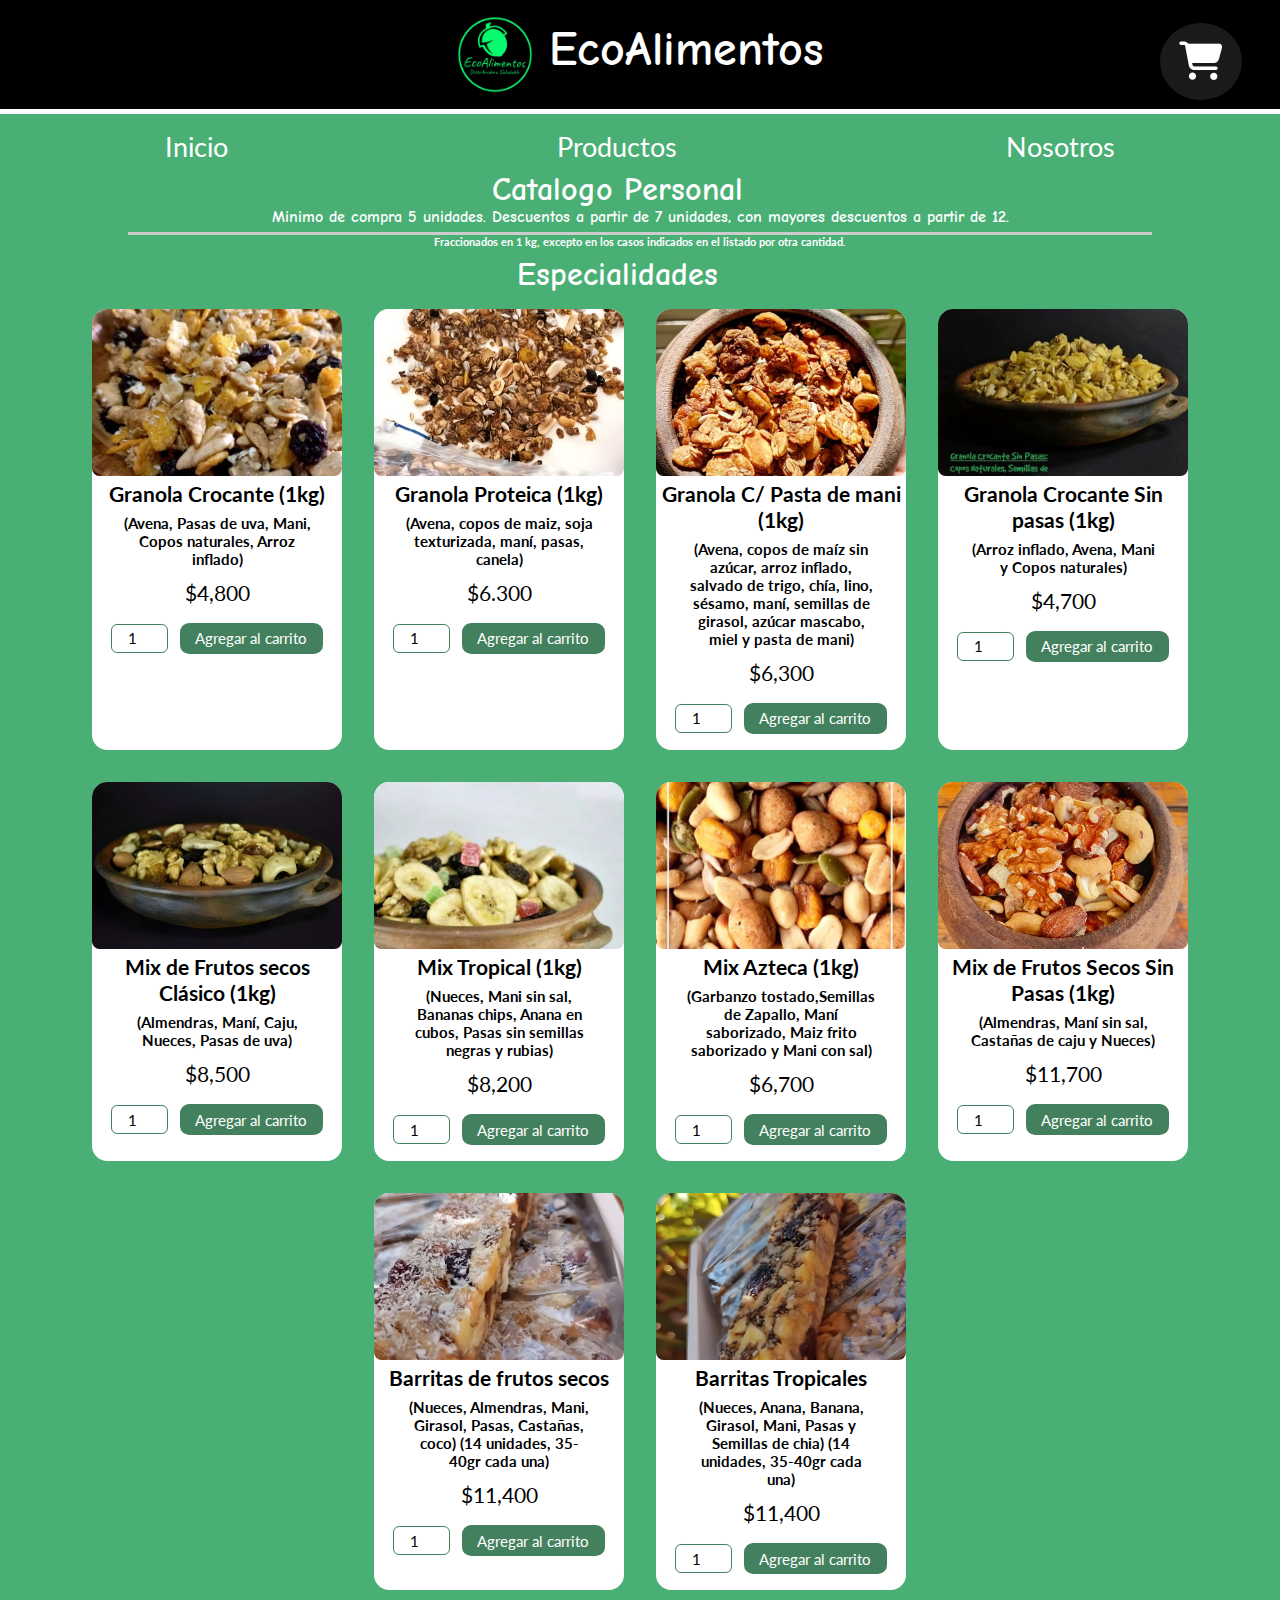
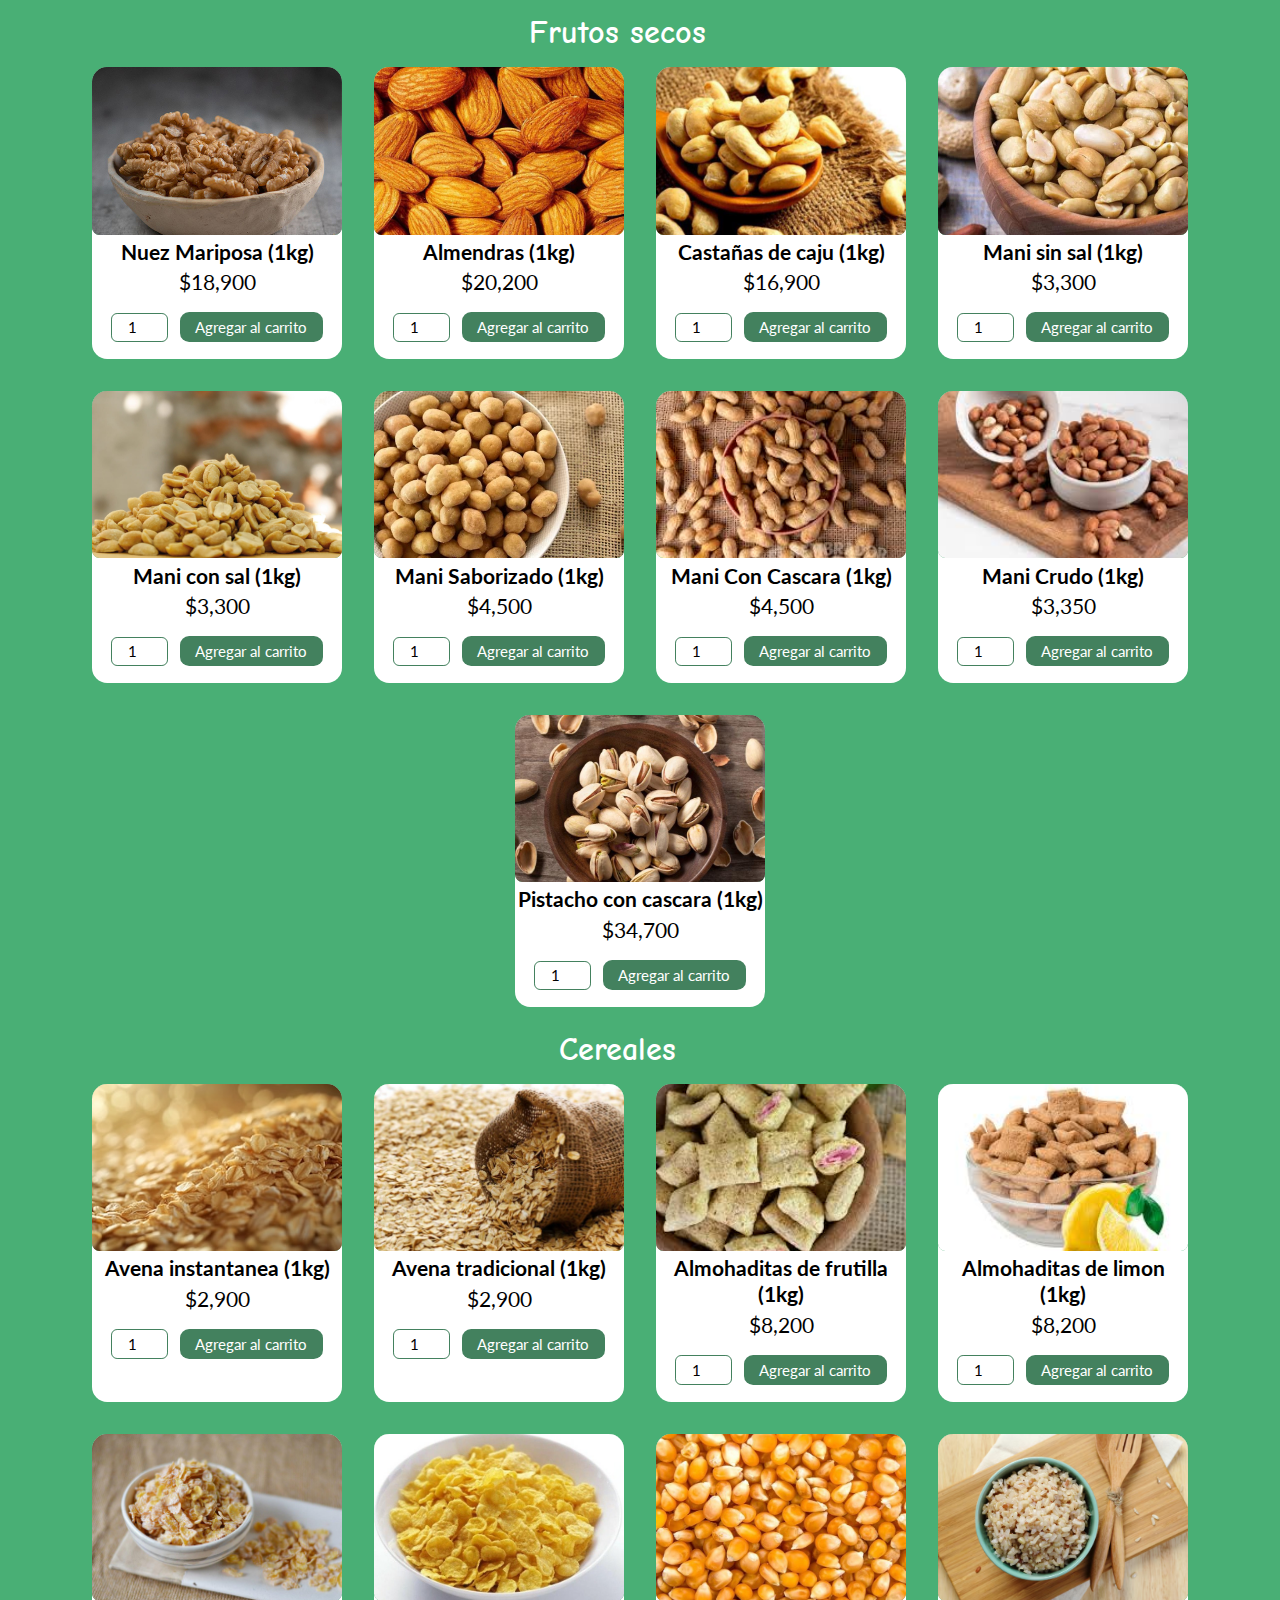
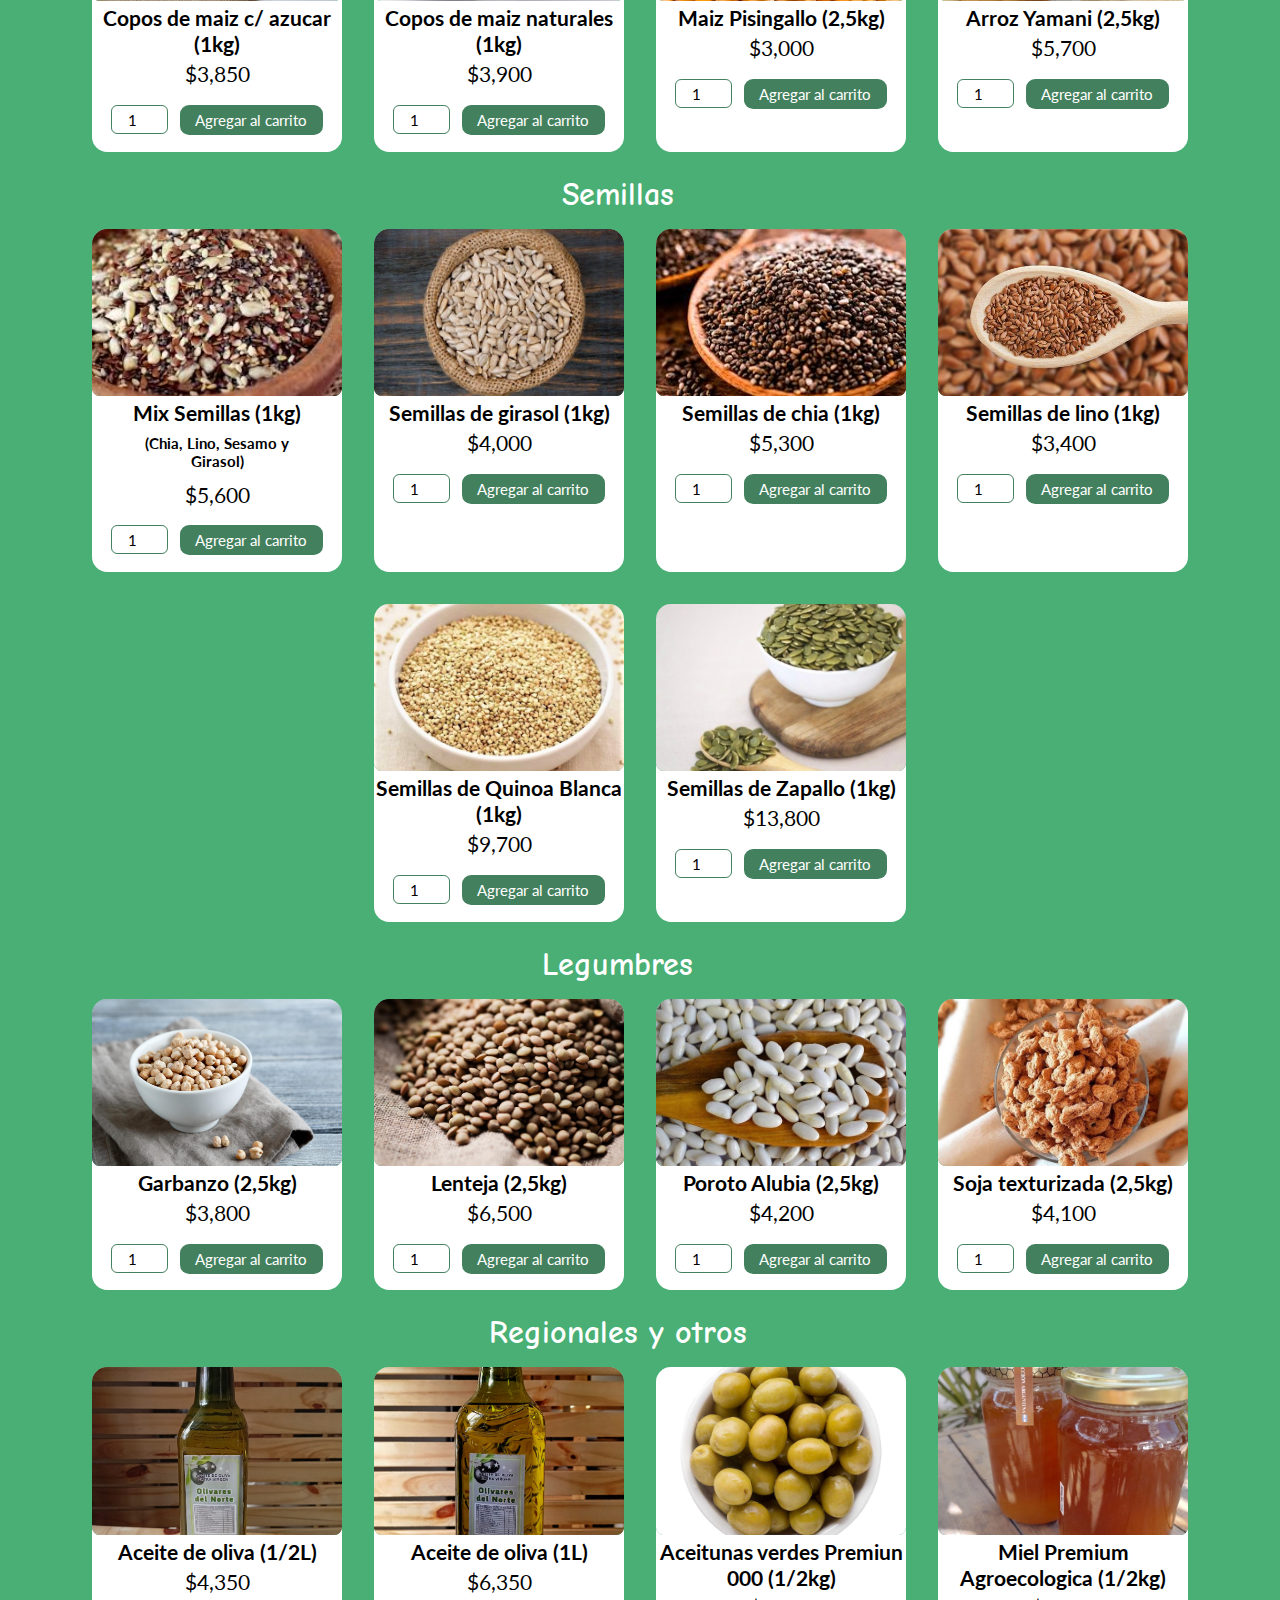
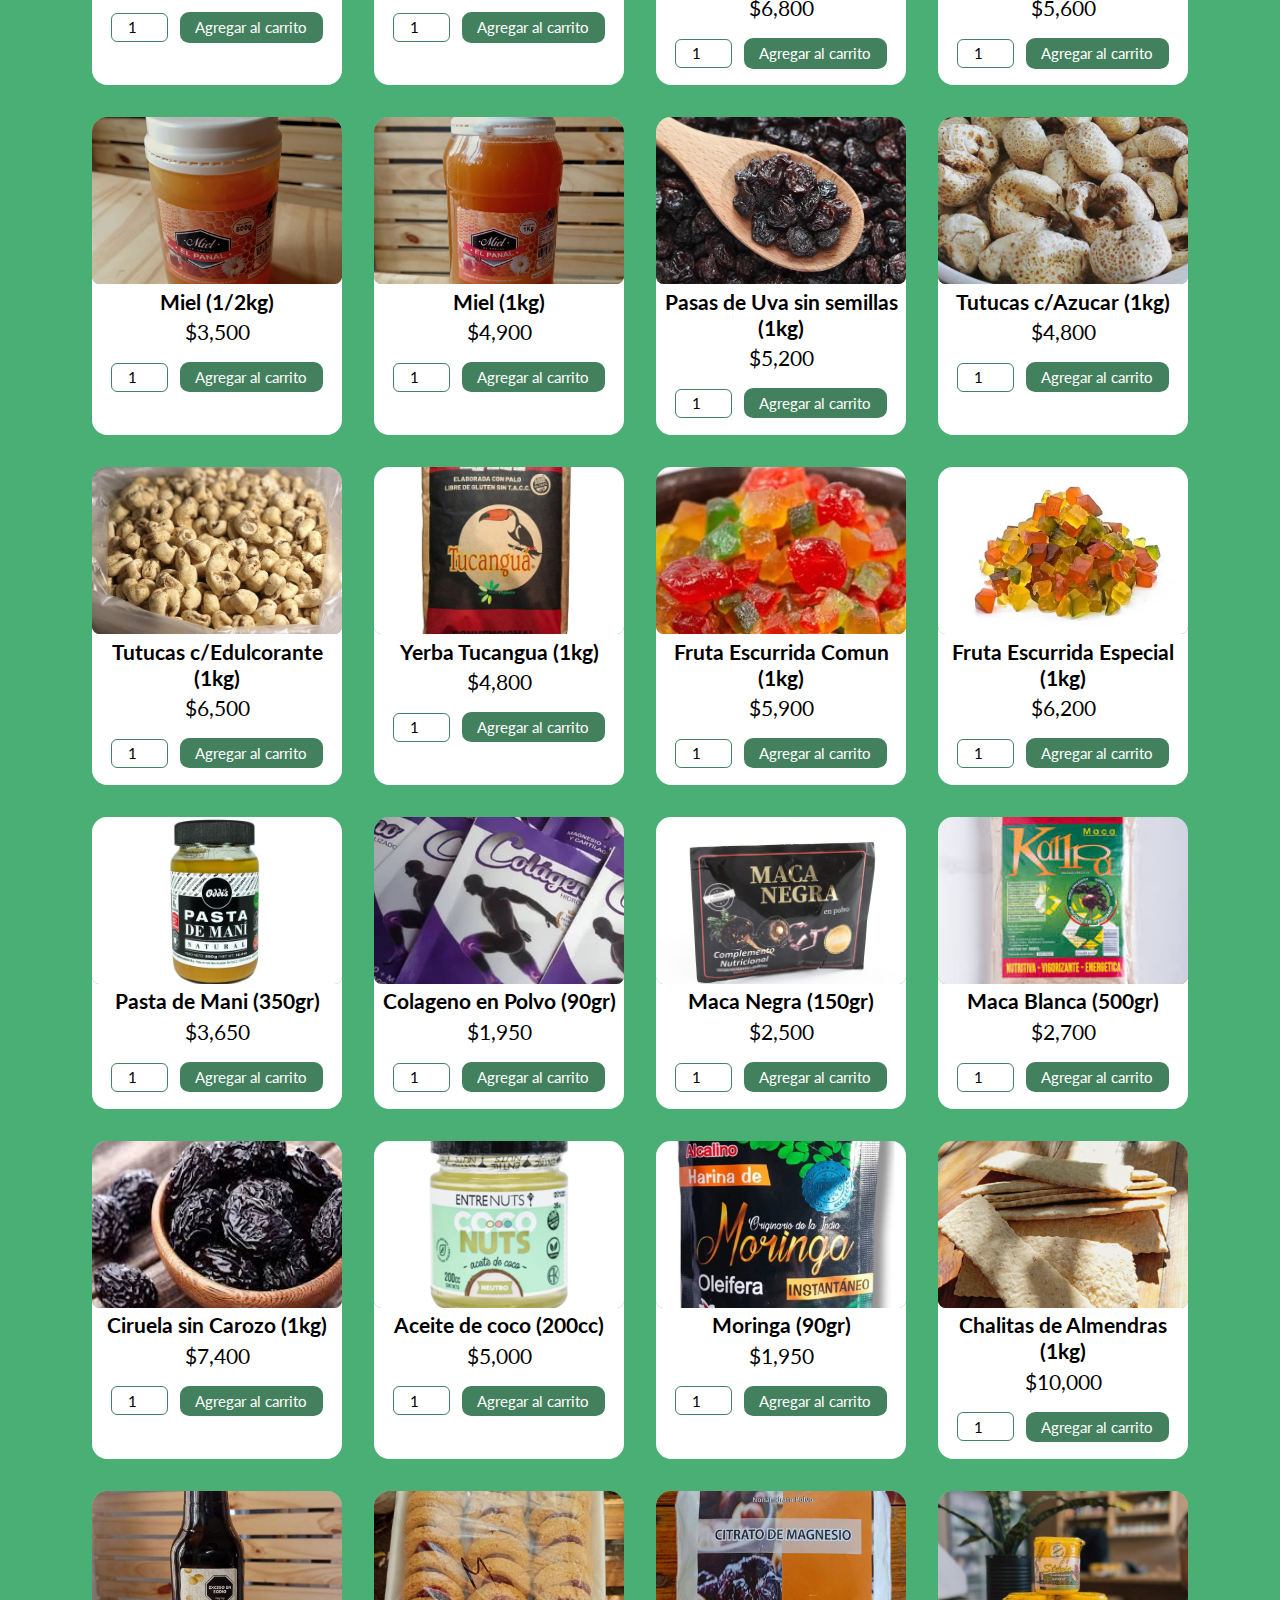
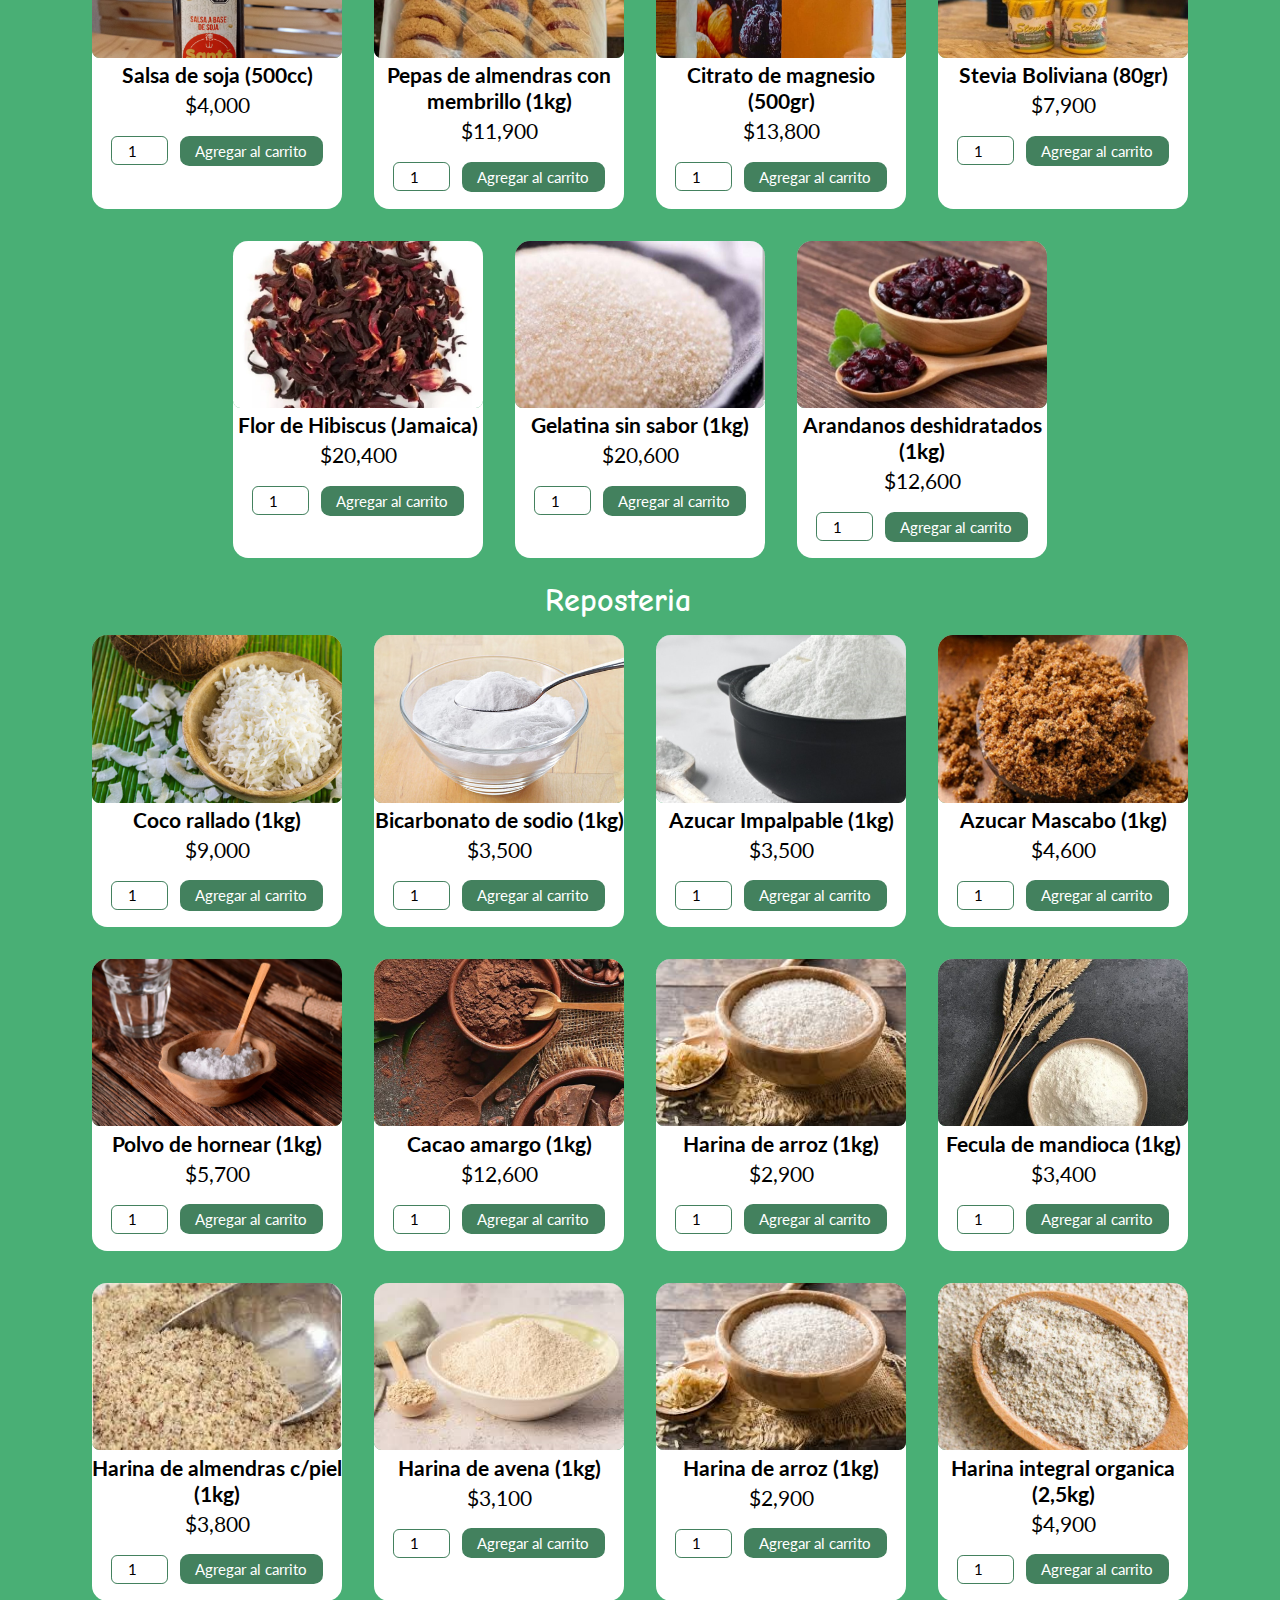
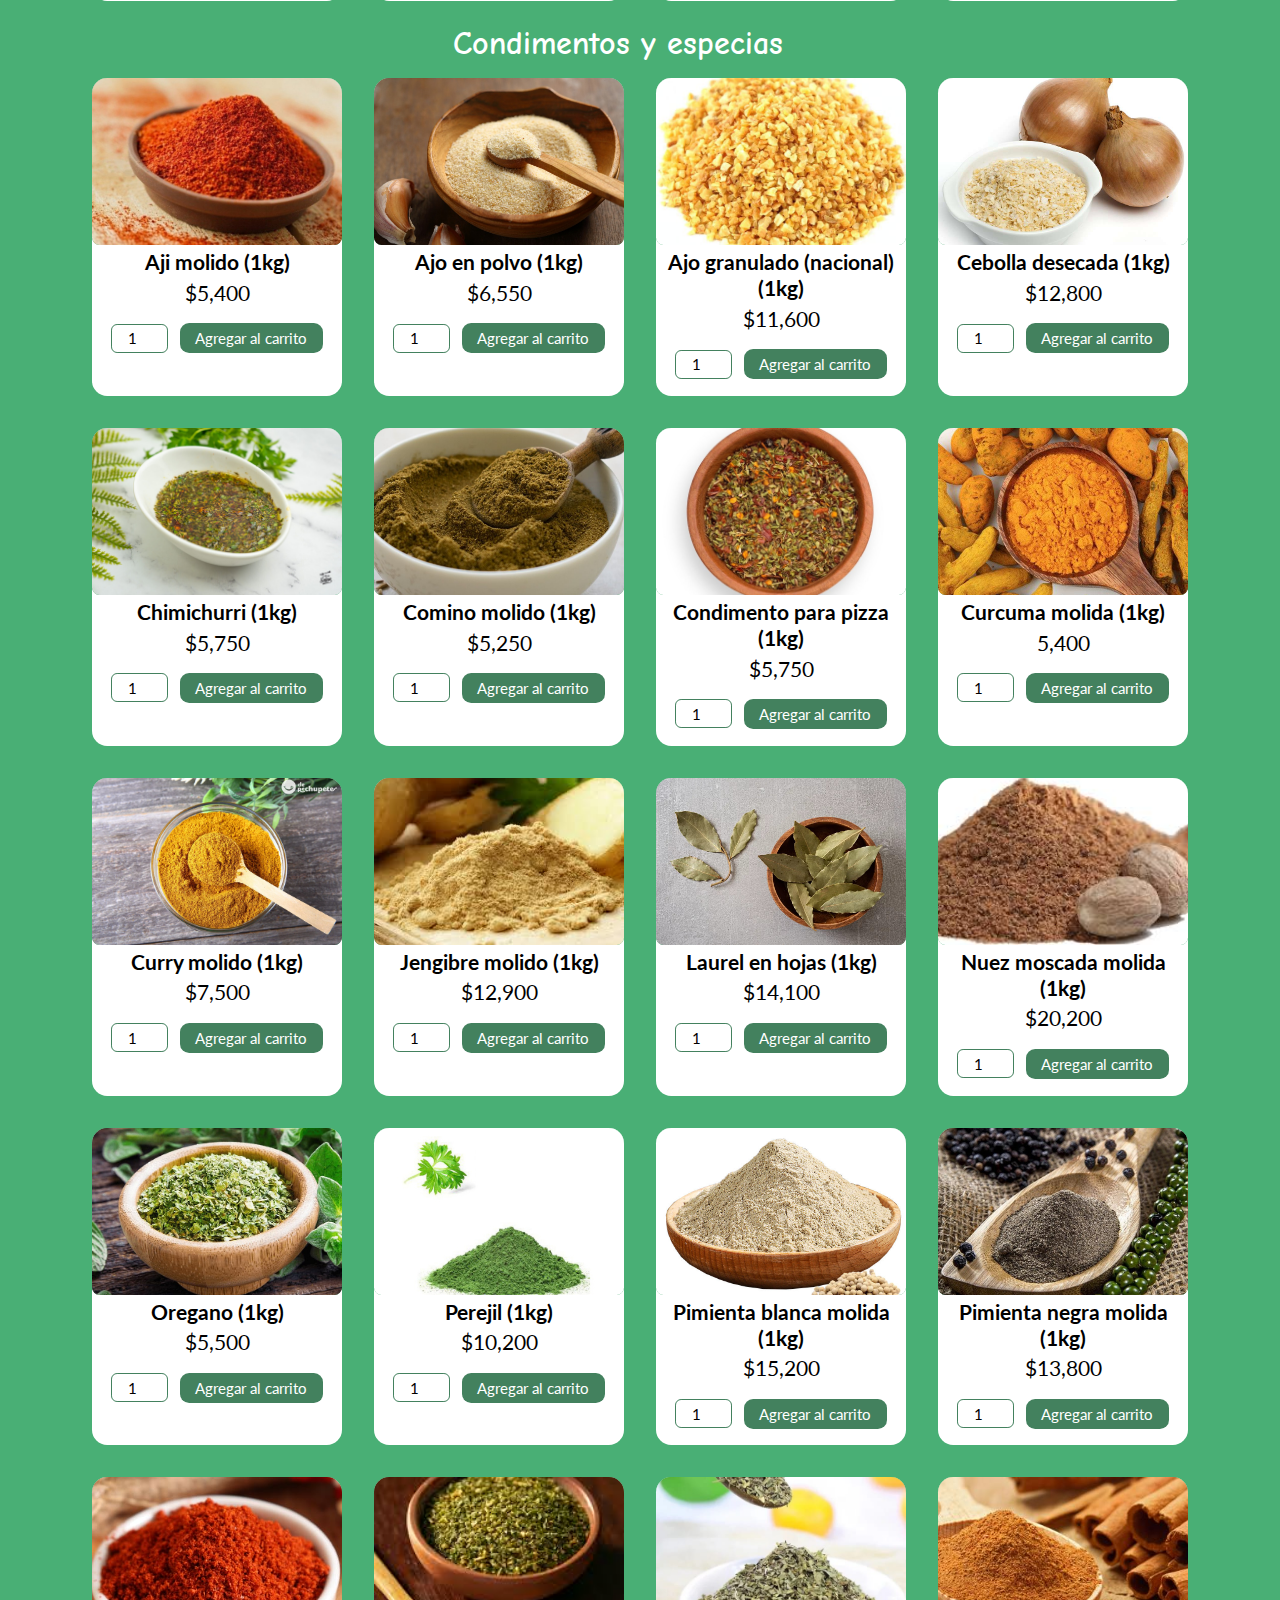
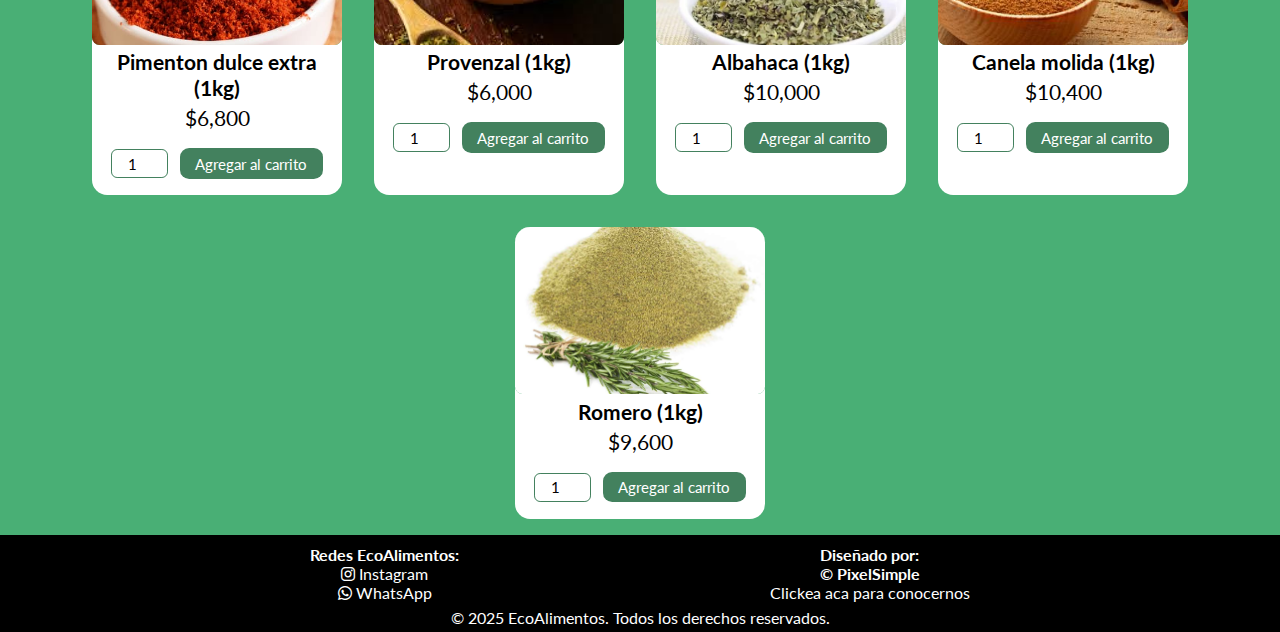
<file: catalogo-personal.html>
<!DOCTYPE html>
<html lang="en">
<head>
    <meta charset="UTF-8">
    <meta name="viewport" content="width=device-width, initial-scale=1.0">
    <link rel="icon" href="img/logo.png">
    <link rel="stylesheet" href="style.css">
    
    <title>EcoAlimentos</title>
    
    <link href="https://fonts.googleapis.com/css2?family=Lato:ital,wght@0,100;0,300;0,400;0,700;0,900;1,100;1,300;1,400;1,700;1,900&display=swap" rel="stylesheet">
    <link href="https://fonts.googleapis.com/css2?family=Comic+Sans+MS&family=Poppins:wght@400;600&display=swap" rel="stylesheet">
    <link rel="stylesheet" href="https://cdnjs.cloudflare.com/ajax/libs/font-awesome/6.4.0/css/all.min.css" />
    <link href="https://fonts.googleapis.com/css2?family=Comic+Neue:ital,wght@0,300;0,400;0,700;1,300;1,400;1,700&display=swap" rel="stylesheet">


</head>
<body data-catalogo="personal">

    
    <header>
        <img id="header-imagen" src="img/logo.png" alt="">
        <h1 id="header-titulo">EcoAlimentos</h1>
    </header>
    <a id="carrito-fijo">
        <i class="fa-solid fa-cart-shopping"></i>
    </a>
    
    
    <nav>
            <ul id="menu">
              <li id="nav-siempre"><a href="index.html">Inicio</a></li>

              <li class="nav-opciones" id="nav-siempre">
                <a href="#">Productos</a>
                <ul class="submenu">
                  <li id="nav-opcional"><a href="catalogo-personal.html">Catálogo Personal</a></li>
                  <li id="nav-opcional"><a href="catalogo-mayorista.html">Catálogo Mayorista</a></li>
                  <li id="nav-opcional"><a href="catalogo-distribuidor.html">Catalogo Distribuidor</a></li>
                </ul>
              </li>
              
              <li id="nav-siempre"><a href="nosotros.html" >Nosotros</a></li>
            </ul>
    </nav> 

          <h1 id="main-titulo">Catalogo Personal</h1>
        <h2 id="main-subtitulo">Minimo de compra 5 unidades. Descuentos a partir de 7 unidades, con mayores descuentos a partir de 12.</h1>
        <h3 id="aclaracion">Fraccionados en 1 kg, excepto en los casos indicados en el listado por otra cantidad.</h3>
        <h1 id="main-titulo">Especialidades</h1>

  <section class="catalogo">
        <div class="producto">
        <img src="img/catalogo/granola-crocante.png"/>
        <h2>Granola Crocante (1kg)</h2>
        <h3>(Avena, Pasas de uva, Mani, Copos
            naturales, Arroz inflado)</h3>
        <p>$4,800</p>
        <div class="producto-acciones">
            <input type="number" value="1" min="1" class="cantidad" />
            <button class="boton-agregar">Agregar al carrito</button>
        </div>
        </div>

        <div class="producto">
        <img src="img/catalogo/granola-proteica.png"/>
        <h2>Granola Proteica (1kg)</h2>
        <h3>(Avena, copos de maiz, soja texturizada, maní, pasas, canela)</h3>
        <p>$6.300</p>
        <div class="producto-acciones">
            <input type="number" value="1" min="1" class="cantidad" />
            <button class="boton-agregar">Agregar al carrito</button>
        </div>
        </div>

        <div class="producto">
        <img src="img/catalogo/granola-pasta-mani.jpeg"/>
        <h2>Granola C/ Pasta de mani (1kg)</h2>
        <h3>(Avena, copos de maíz sin azúcar, arroz inflado, salvado de trigo, chía, lino, sésamo, maní, semillas de girasol, azúcar mascabo, miel y pasta de mani)</h3>
        <p>$6,300</p>
        <div class="producto-acciones">
            <input type="number" value="1" min="1" class="cantidad" />
            <button class="boton-agregar">Agregar al carrito</button>
        </div>
        </div>


        <div class="producto">
        <img src="img/catalogo/granola-crocante-sin-pasas.png"/>
        <h2>Granola Crocante Sin pasas (1kg)</h2>
        <h3>(Arroz inflado, Avena, Mani y Copos
        naturales)</h3>
        <p>$4,700</p>
        <div class="producto-acciones">
            <input type="number" value="1" min="1" class="cantidad" />
            <button class="boton-agregar">Agregar al carrito</button>
        </div>
        </div>

        <div class="producto">
        <img src="img/catalogo/mix-clasico.png"/>
        <h2>Mix de Frutos secos Clásico (1kg)</h2>
        <h3>(Almendras, Maní, Caju, Nueces, Pasas de uva)
        </h3>
        <p>$8,500</p>
        <div class="producto-acciones">
            <input type="number" value="1" min="1" class="cantidad" />
            <button class="boton-agregar">Agregar al carrito</button>
        </div>
        </div>

        <div class="producto">
        <img src="img/catalogo/mix-tropical.png"/>
        <h2>Mix Tropical (1kg)</h2>
        <h3>(Nueces, Mani sin sal, Bananas chips,
        Anana en cubos, Pasas sin semillas
        negras y rubias)
        </h3>
        <p>$8,200</p>
        <div class="producto-acciones">
            <input type="number" value="1" min="1" class="cantidad" />
            <button class="boton-agregar">Agregar al carrito</button>
        </div>
        </div>

        <div class="producto">
        <img src="img/catalogo/mix-azteca.jpg"/>
        <h2>Mix Azteca (1kg)</h2>
        <h3>(Garbanzo tostado,Semillas de Zapallo,
        Maní saborizado, Maiz frito saborizado y Mani con sal)
        </h3>
        <p>$6,700</p>
        <div class="producto-acciones">
            <input type="number" value="1" min="1" class="cantidad" />
            <button class="boton-agregar">Agregar al carrito</button>
        </div>
        </div>

        <div class="producto">
        <img src="img/catalogo/mix-sin-pasas.jpeg"/>
        <h2>Mix de Frutos Secos Sin Pasas (1kg)</h2>
        <h3>(Almendras, Maní sin sal, Castañas de caju y Nueces)
        </h3>
        <p>$11,700</p>
        <div class="producto-acciones">
            <input type="number" value="1" min="1" class="cantidad" />
            <button class="boton-agregar">Agregar al carrito</button>
        </div>
        </div>

        <div class="producto">
        <img src="img/catalogo/barritas-frutos.png"/>
        <h2>Barritas de frutos secos</h2>
        <h3>(Nueces, Almendras, Mani, Girasol, Pasas, Castañas, coco) (14 unidades, 35-40gr cada una)
        </h3>
        <p>$11,400</p>
        <div class="producto-acciones">
            <input type="number" value="1" min="1" class="cantidad" />
            <button class="boton-agregar">Agregar al carrito</button>
        </div>
        </div>

        <div class="producto">
        <img src="img/catalogo/barritas-tropicales.png"/>
        <h2>Barritas Tropicales</h2>
        <h3>(Nueces, Anana, Banana, Girasol, Mani,
        Pasas y Semillas de chia)
        (14 unidades, 35-40gr cada una)
        </h3>
        <p>$11,400</p>
        <div class="producto-acciones">
            <input type="number" value="1" min="1" class="cantidad" />
            <button class="boton-agregar">Agregar al carrito</button>
        </div>
        </div>

    
    </section>

    <h1 id="main-titulo">Frutos secos</h1>

    <section class="catalogo">
        
        <div class="producto">
        <img src="img/catalogo/nuez-maripoza.jpg"/>
        <h2>Nuez Mariposa (1kg)</h2>
        <p>$18,900</p>
        <div class="producto-acciones">
            <input type="number" value="1" min="1" class="cantidad" />
            <button class="boton-agregar">Agregar al carrito</button>
        </div>
        </div>

        <div class="producto">
        <img src="img/catalogo/almendras.jpg"/>
        <h2>Almendras (1kg)</h2>
        <p>$20,200</p>
        <div class="producto-acciones">
            <input type="number" value="1" min="1" class="cantidad" />
            <button class="boton-agregar">Agregar al carrito</button>
        </div>
        </div>


        <div class="producto">
        <img src="img/catalogo/castaña-caju.jpg"/>
        <h2>Castañas de caju (1kg)</h2>
        <p>$16,900</p>
        <div class="producto-acciones">
            <input type="number" value="1" min="1" class="cantidad" />
            <button class="boton-agregar">Agregar al carrito</button>
        </div>
        </div>

        <div class="producto">
        <img src="img/catalogo/mani-sin-sal.jpg"/>
        <h2>Mani sin sal (1kg)</h2>
        <p>$3,300</p>
        <div class="producto-acciones">
            <input type="number" value="1" min="1" class="cantidad" />
            <button class="boton-agregar">Agregar al carrito</button>
        </div>
        </div>

        <div class="producto">
        <img src="img/catalogo/mani-con-sal.jpg"/>
        <h2>Mani con sal (1kg)</h2>
        <p>$3,300</p>
        <div class="producto-acciones">
            <input type="number" value="1" min="1" class="cantidad" />
            <button class="boton-agregar">Agregar al carrito</button>
        </div>
        </div>

        <div class="producto">
        <img src="img/catalogo/mani-saborizado.jpg"/>
        <h2>Mani Saborizado (1kg)</h2>
        <p>$4,500</p>
        <div class="producto-acciones">
            <input type="number" value="1" min="1" class="cantidad" />
            <button class="boton-agregar">Agregar al carrito</button>
        </div>
        </div>

        <div class="producto">
        <img src="img/catalogo/mani-con-cascara.jpg"/>
        <h2>Mani Con Cascara (1kg)</h2>
        <p>$4,500</p>
        <div class="producto-acciones">
            <input type="number" value="1" min="1" class="cantidad" />
            <button class="boton-agregar">Agregar al carrito</button>
        </div>
        </div>

        <div class="producto">
        <img src="img/catalogo/mani-crudo.jpg"/>
        <h2>Mani Crudo (1kg)</h2>
        <p>$3,350</p>
        <div class="producto-acciones">
            <input type="number" value="1" min="1" class="cantidad" />
            <button class="boton-agregar">Agregar al carrito</button>
        </div>
        </div>

        <div class="producto">
        <img src="img/catalogo/pistacho.jpeg"/>
        <h2>Pistacho con cascara (1kg)</h2>
        <p>$34,700</p>
        <div class="producto-acciones">
            <input type="number" value="1" min="1" class="cantidad" />
            <button class="boton-agregar">Agregar al carrito</button>
        </div>
        </div>
    </section>
    </section>

    <h1 id="main-titulo">Cereales</h1>

    <section class="catalogo">
        
        <div class="producto">
        <img src="img/catalogo/avena-instantanea.jpg"/>
        <h2>Avena instantanea (1kg)</h2>
        <p>$2,900</p>
        <div class="producto-acciones">
            <input type="number" value="1" min="1" class="cantidad" />
            <button class="boton-agregar">Agregar al carrito</button>
        </div>
        </div>

        <div class="producto">
        <img src="img/catalogo/avena-tradicional.jpg"/>
        <h2>Avena tradicional (1kg)</h2>
        <p>$2,900</p>
        <div class="producto-acciones">
            <input type="number" value="1" min="1" class="cantidad" />
            <button class="boton-agregar">Agregar al carrito</button>
        </div>
        </div>


        <div class="producto">
        <img src="img/catalogo/almohaditas-frutilla.jpg"/>
        <h2>Almohaditas de frutilla (1kg)</h2>
        <p>$8,200</p>
        <div class="producto-acciones">
            <input type="number" value="1" min="1" class="cantidad" />
            <button class="boton-agregar">Agregar al carrito</button>
        </div>
        </div>

        <div class="producto">
        <img src="img/catalogo/almohaditas-limon.jpg"/>
        <h2>Almohaditas de limon (1kg)</h2>
        <p>$8,200</p>
        <div class="producto-acciones">
            <input type="number" value="1" min="1" class="cantidad" />
            <button class="boton-agregar">Agregar al carrito</button>
        </div>
        </div>

        <div class="producto">
        <img src="img/catalogo/copos-azucarados.jpg"/>
        <h2>Copos de maiz c/ azucar (1kg)</h2>
        <p>$3,850</p>
        <div class="producto-acciones">
            <input type="number" value="1" min="1" class="cantidad" />
            <button class="boton-agregar">Agregar al carrito</button>
        </div>
        </div>

        <div class="producto">
        <img src="img/catalogo/copos-naturales.jpg"/>
        <h2>Copos de maiz naturales (1kg)</h2>
        <p>$3,900</p>
        <div class="producto-acciones">
            <input type="number" value="1" min="1" class="cantidad" />
            <button class="boton-agregar">Agregar al carrito</button>
        </div>
        </div>

        <div class="producto">
        <img src="img/catalogo/maiz-pisingallo.jpg"/>
        <h2>Maiz Pisingallo (2,5kg)</h2>
        <p>$3,000</p>
        <div class="producto-acciones">
            <input type="number" value="1" min="1" class="cantidad" />
            <button class="boton-agregar">Agregar al carrito</button>
        </div>
        </div>

        <div class="producto">
        <img src="img/catalogo/yamani.jpg"/>
        <h2>Arroz Yamani (2,5kg)</h2>
        <p>$5,700</p>
        <div class="producto-acciones">
            <input type="number" value="1" min="1" class="cantidad" />
            <button class="boton-agregar">Agregar al carrito</button>
        </div>
        </div>
    </section>

    <h1 id="main-titulo">Semillas</h1>

    <section class="catalogo">
        
        <div class="producto">
        <img src="img/catalogo/mix-semillas.jpg"/>
        <h2>Mix Semillas (1kg)</h2>
        <h3>(Chia, Lino, Sesamo y Girasol)
        </h3>
        <p>$5,600</p>
        <div class="producto-acciones">
            <input type="number" value="1" min="1" class="cantidad" />
            <button class="boton-agregar">Agregar al carrito</button>
        </div>
        </div>

        <div class="producto">
        <img src="img/catalogo/semillas-girasol.jpg"/>
        <h2>Semillas de girasol (1kg)</h2>
        <p>$4,000</p>
        <div class="producto-acciones">
            <input type="number" value="1" min="1" class="cantidad" />
            <button class="boton-agregar">Agregar al carrito</button>
        </div>
        </div>


        <div class="producto">
        <img src="img/catalogo/semillas-chia.jpg"/>
        <h2>Semillas de chia (1kg)</h2>
        <p>$5,300</p>
        <div class="producto-acciones">
            <input type="number" value="1" min="1" class="cantidad" />
            <button class="boton-agregar">Agregar al carrito</button>
        </div>
        </div>

        <div class="producto">
        <img src="img/catalogo/semillas-lino.jpg"/>
        <h2>Semillas de lino (1kg)</h2>
        <p>$3,400</p>
        <div class="producto-acciones">
            <input type="number" value="1" min="1" class="cantidad" />
            <button class="boton-agregar">Agregar al carrito</button>
        </div>
        </div>

        <div class="producto">
        <img src="img/catalogo/semillas-quinoa.jpg"/>
        <h2>Semillas de Quinoa Blanca (1kg)</h2>
        <p>$9,700</p>
        <div class="producto-acciones">
            <input type="number" value="1" min="1" class="cantidad" />
            <button class="boton-agregar">Agregar al carrito</button>
        </div>
        </div>

         <div class="producto">
        <img src="img/catalogo/semillas-zapallo.jpeg"/>
        <h2>Semillas de Zapallo (1kg)</h2>
        <p>$13,800</p>
        <div class="producto-acciones">
            <input type="number" value="1" min="1" class="cantidad" />
            <button class="boton-agregar">Agregar al carrito</button>
        </div>
        </div>

    </section>

    <div id="carrito-menu" class="oculto">
        <h3>Carrito de compras</h3>
        <div id="carrito-items"></div>
        <button id="cerrar-carrito">Cerrar</button>

    </div>
    

    <h1 id="main-titulo">Legumbres</h1>

    <section class="catalogo">
        
        <div class="producto">
        <img src="img/catalogo/garbanzos.jpg"/>
        <h2>Garbanzo (2,5kg)</h2>
        <p>$3,800</p>
        <div class="producto-acciones">
            <input type="number" value="1" min="1" class="cantidad" />
            <button class="boton-agregar">Agregar al carrito</button>
        </div>
        </div>

        <div class="producto">
        <img src="img/catalogo/lenteja.jpg"/>
        <h2>Lenteja (2,5kg)</h2>
        <p>$6,500</p>
        <div class="producto-acciones">
            <input type="number" value="1" min="1" class="cantidad" />
            <button class="boton-agregar">Agregar al carrito</button>
        </div>
        </div>


        <div class="producto">
        <img src="img/catalogo/poroto.jpg"/>
        <h2>Poroto Alubia (2,5kg)</h2>
        <p>$4,200</p>
        <div class="producto-acciones">
            <input type="number" value="1" min="1" class="cantidad" />
            <button class="boton-agregar">Agregar al carrito</button>
        </div>
        </div>

        <div class="producto">
        <img src="img/catalogo/soja-texturizada.jpg"/>
        <h2>Soja texturizada (2,5kg)</h2>
        <p>$4,100</p>
        <div class="producto-acciones">
            <input type="number" value="1" min="1" class="cantidad" />
            <button class="boton-agregar">Agregar al carrito</button>
        </div>
        </div>

    </section>

    <h1 id="main-titulo">Regionales y otros</h1>

    <section class="catalogo">
        
        <div class="producto">
        <img src="img/catalogo/olivamedio..jpeg"/>
        <h2>Aceite de oliva (1/2L)</h2>
        <p>$4,350</p>
        <div class="producto-acciones">
            <input type="number" value="1" min="1" class="cantidad" />
            <button class="boton-agregar">Agregar al carrito</button>
        </div>
        </div>

        <div class="producto">
        <img src="img/catalogo/oliva1l.jpg"/>
        <h2>Aceite de oliva (1L)</h2>
        <p>$6,350</p>
        <div class="producto-acciones">
            <input type="number" value="1" min="1" class="cantidad" />
            <button class="boton-agregar">Agregar al carrito</button>
        </div>
        </div>


        <div class="producto">
        <img src="img/catalogo/aceitunas.jpg"/>
        <h2>Aceitunas verdes Premiun 000 (1/2kg)</h2>
        <p>$6,800</p>
        <div class="producto-acciones">
            <input type="number" value="1" min="1" class="cantidad" />
            <button class="boton-agregar">Agregar al carrito</button>
        </div>
        </div>

        <div class="producto">
        <img src="img/catalogo/miel.jpg"/>
        <h2>Miel Premium Agroecologica (1/2kg)</h2>
        <p>$5,600</p>
        <div class="producto-acciones">
            <input type="number" value="1" min="1" class="cantidad" />
            <button class="boton-agregar">Agregar al carrito</button>
        </div>
        </div>

        <div class="producto">
        <img src="img/catalogo/mielmediokg.jpeg"/>
        <h2>Miel (1/2kg)</h2>
        <p>$3,500</p>
        <div class="producto-acciones">
            <input type="number" value="1" min="1" class="cantidad" />
            <button class="boton-agregar">Agregar al carrito</button>
        </div>
        </div>

        <div class="producto">
        <img src="img/catalogo/miel1kg.jpg"/>
        <h2>Miel (1kg)</h2>
        <p>$4,900</p>
        <div class="producto-acciones">
            <input type="number" value="1" min="1" class="cantidad" />
            <button class="boton-agregar">Agregar al carrito</button>
        </div>
        </div>

        <div class="producto">
        <img src="img/catalogo/pasas-de-uva.jpg"/>
        <h2>Pasas de Uva sin semillas (1kg)</h2>
        <p>$5,200</p>
        <div class="producto-acciones">
            <input type="number" value="1" min="1" class="cantidad" />
            <button class="boton-agregar">Agregar al carrito</button>
        </div>
        </div>

        <div class="producto">
        <img src="img/catalogo/tutucas-azucaradas.jpg"/>
        <h2>Tutucas c/Azucar (1kg)</h2>
        <p>$4,800</p>
        <div class="producto-acciones">
            <input type="number" value="1" min="1" class="cantidad" />
            <button class="boton-agregar">Agregar al carrito</button>
        </div>
        </div>

        <div class="producto">
        <img src="img/catalogo/tutucas-edulcorante.jpg"/>
        <h2>Tutucas c/Edulcorante (1kg)</h2>
        <p>$6,500</p>
        <div class="producto-acciones">
            <input type="number" value="1" min="1" class="cantidad" />
            <button class="boton-agregar">Agregar al carrito</button>
        </div>
        </div>

        <div class="producto">
        <img src="img/catalogo/yerba.jpeg"/>
        <h2>Yerba Tucangua (1kg)</h2>
        <p>$4,800</p>
        <div class="producto-acciones">
            <input type="number" value="1" min="1" class="cantidad" />
            <button class="boton-agregar">Agregar al carrito</button>
        </div>
        </div>

        <div class="producto">
        <img src="img/catalogo/fruta-escurrida-comun.jpg"/>
        <h2>Fruta Escurrida Comun (1kg)</h2>
        <p>$5,900</p>
        <div class="producto-acciones">
            <input type="number" value="1" min="1" class="cantidad" />
            <button class="boton-agregar">Agregar al carrito</button>
        </div>
        </div>

        <div class="producto">
        <img src="img/catalogo/fruta-escurrida-especial.jpg"/>
        <h2>Fruta Escurrida Especial (1kg)</h2>
        <p>$6,200</p>
        <div class="producto-acciones">
            <input type="number" value="1" min="1" class="cantidad" />
            <button class="boton-agregar">Agregar al carrito</button>
        </div>
        </div>

        <div class="producto">
        <img src="img/catalogo/pasta-de-mani.jpg"/>
        <h2>Pasta de Mani (350gr)</h2>
        <p>$3,650</p>
        <div class="producto-acciones">
            <input type="number" value="1" min="1" class="cantidad" />
            <button class="boton-agregar">Agregar al carrito</button>
        </div>
        </div>



        <div class="producto">
        <img src="img/catalogo/colageno.jpg"/>
        <h2>Colageno en Polvo (90gr)</h2>
        <p>$1,950</p>
        <div class="producto-acciones">
            <input type="number" value="1" min="1" class="cantidad" />
            <button class="boton-agregar">Agregar al carrito</button>
        </div>
        </div>

        <div class="producto">
        <img src="img/catalogo/maca-negra.jpg"/>
        <h2>Maca Negra (150gr)</h2>
        <p>$2,500</p>
        <div class="producto-acciones">
            <input type="number" value="1" min="1" class="cantidad" />
            <button class="boton-agregar">Agregar al carrito</button>
        </div>
        </div>

        <div class="producto">
        <img src="img/catalogo/maca-blanca.jpg"/>
        <h2>Maca Blanca (500gr)</h2>
        <p>$2,700</p>
        <div class="producto-acciones">
            <input type="number" value="1" min="1" class="cantidad" />
            <button class="boton-agregar">Agregar al carrito</button>
        </div>
        </div>

        <div class="producto">
        <img src="img/catalogo/ciruela-sin-carozo.jpg"/>
        <h2>Ciruela sin Carozo (1kg)</h2>
        <p>$7,400</p>
        <div class="producto-acciones">
            <input type="number" value="1" min="1" class="cantidad" />
            <button class="boton-agregar">Agregar al carrito</button>
        </div>
        </div>

        <div class="producto">
        <img src="img/catalogo/aceite-de-coco.jpg"/>
        <h2>Aceite de coco (200cc)</h2>
        <p>$5,000</p>
        <div class="producto-acciones">
            <input type="number" value="1" min="1" class="cantidad" />
            <button class="boton-agregar">Agregar al carrito</button>
        </div>
        </div>

        <div class="producto">
        <img src="img/catalogo/moringa.jpg"/>
        <h2>Moringa (90gr)</h2>
        <p>$1,950</p>
        <div class="producto-acciones">
            <input type="number" value="1" min="1" class="cantidad" />
            <button class="boton-agregar">Agregar al carrito</button>
        </div>
        </div>

        <div class="producto">
        <img src="img/catalogo/chalitas.jpg"/>
        <h2>Chalitas de Almendras (1kg)</h2>
        <p>$10,000</p>
        <div class="producto-acciones">
            <input type="number" value="1" min="1" class="cantidad" />
            <button class="boton-agregar">Agregar al carrito</button>
        </div>
        </div>

        <div class="producto">
        <img src="img/catalogo/salsa-de-soja.jpg"/>
        <h2>Salsa de soja (500cc)</h2>
        <p>$4,000</p>
        <div class="producto-acciones">
            <input type="number" value="1" min="1" class="cantidad" />
            <button class="boton-agregar">Agregar al carrito</button>
        </div>
        </div>

         <div class="producto">
        <img src="img/catalogo/pepas-almendras.jpeg"/>
        <h2>Pepas de almendras con membrillo (1kg) </h2>
        <p>$11,900</p>
        <div class="producto-acciones">
            <input type="number" value="1" min="1" class="cantidad" />
            <button class="boton-agregar">Agregar al carrito</button>
        </div>
        </div>

        <div class="producto">
        <img src="img/catalogo/citrato-magnesio.jpeg"/>
        <h2>Citrato de magnesio (500gr)</h2>
        <p>$13,800</p>
        <div class="producto-acciones">
            <input type="number" value="1" min="1" class="cantidad" />
            <button class="boton-agregar">Agregar al carrito</button>
        </div>
        </div>

        <div class="producto">
        <img src="img/catalogo/stevia-boliviana.jpeg"/>
        <h2>Stevia Boliviana (80gr)</h2>
        <p>$7,900</p>
        <div class="producto-acciones">
            <input type="number" value="1" min="1" class="cantidad" />
            <button class="boton-agregar">Agregar al carrito</button>
        </div>
        </div>

        <div class="producto">
        <img src="img/catalogo/flor-jamaica.jpeg"/>
        <h2>Flor de Hibiscus (Jamaica)</h2>
        <p>$20,400</p>
        <div class="producto-acciones">
            <input type="number" value="1" min="1" class="cantidad" />
            <button class="boton-agregar">Agregar al carrito</button>
        </div>
        </div>

        <div class="producto">
        <img src="img/catalogo/gelatina.jpeg"/>
        <h2>Gelatina sin sabor (1kg)</h2>
        <p>$20,600</p>
        <div class="producto-acciones">
            <input type="number" value="1" min="1" class="cantidad" />
            <button class="boton-agregar">Agregar al carrito</button>
        </div>
        </div>

        <div class="producto">
        <img src="img/catalogo/arandanos-secos.jpeg"/>
        <h2>Arandanos deshidratados  (1kg)</h2>
        <p>$12,600</p>
        <div class="producto-acciones">
            <input type="number" value="1" min="1" class="cantidad" />
            <button class="boton-agregar">Agregar al carrito</button>
        </div>
        </div>

    </section>


    <h1 id="main-titulo">Reposteria</h1>

    <section class="catalogo">
        
        <div class="producto">
        <img src="img/catalogo/coco-rallado.jpg"/>
        <h2>Coco rallado (1kg)</h2>
        <p>$9,000</p>
        <div class="producto-acciones">
            <input type="number" value="1" min="1" class="cantidad" />
            <button class="boton-agregar">Agregar al carrito</button>
        </div>
        </div>

        <div class="producto">
        <img src="img/catalogo/bicarbonato.jpg"/>
        <h2>Bicarbonato de sodio (1kg)</h2>
        <p>$3,500</p>
        <div class="producto-acciones">
            <input type="number" value="1" min="1" class="cantidad" />
            <button class="boton-agregar">Agregar al carrito</button>
        </div>
        </div>


        <div class="producto">
        <img src="img/catalogo/azucar-impalpable.jpg"/>
        <h2>Azucar Impalpable (1kg)</h2>
        <p>$3,500</p>
        <div class="producto-acciones">
            <input type="number" value="1" min="1" class="cantidad" />
            <button class="boton-agregar">Agregar al carrito</button>
        </div>
        </div>

        <div class="producto">
        <img src="img/catalogo/azucar-mascabo.jpg"/>
        <h2>Azucar Mascabo (1kg)</h2>
        <p>$4,600</p>
        <div class="producto-acciones">
            <input type="number" value="1" min="1" class="cantidad" />
            <button class="boton-agregar">Agregar al carrito</button>
        </div>
        </div>

        <div class="producto">
        <img src="img/catalogo/polvo-de-hornear.jpg"/>
        <h2>Polvo de hornear (1kg)</h2>
        <p>$5,700</p>
        <div class="producto-acciones">
            <input type="number" value="1" min="1" class="cantidad" />
            <button class="boton-agregar">Agregar al carrito</button>
        </div>
        </div>

        <div class="producto">
        <img src="img/catalogo/cacao-amargo.jpg"/>
        <h2>Cacao amargo (1kg)</h2>
        <p>$12,600</p>
        <div class="producto-acciones">
            <input type="number" value="1" min="1" class="cantidad" />
            <button class="boton-agregar">Agregar al carrito</button>
        </div>
        </div>


        <div class="producto">
        <img src="img/catalogo/harina-arroz.jpg"/>
        <h2>Harina de arroz (1kg)</h2>
        <p>$2,900</p>
        <div class="producto-acciones">
            <input type="number" value="1" min="1" class="cantidad" />
            <button class="boton-agregar">Agregar al carrito</button>
        </div>
        </div>

        <div class="producto">
        <img src="img/catalogo/fecula-mandioca.jpg"/>
        <h2>Fecula de mandioca (1kg)</h2>
        <p>$3,400</p>
        <div class="producto-acciones">
            <input type="number" value="1" min="1" class="cantidad" />
            <button class="boton-agregar">Agregar al carrito</button>
        </div>
        </div>

        <div class="producto">
        <img src="img/catalogo/harina-almendras.jpg"/>
        <h2>Harina de almendras c/piel (1kg)</h2>
        <p>$3,800</p>
        <div class="producto-acciones">
            <input type="number" value="1" min="1" class="cantidad" />
            <button class="boton-agregar">Agregar al carrito</button>
        </div>
        </div>

        <div class="producto">
        <img src="img/catalogo/harina-avena.jpg"/>
        <h2>Harina de avena (1kg)</h2>
        <p>$3,100</p>
        <div class="producto-acciones">
            <input type="number" value="1" min="1" class="cantidad" />
            <button class="boton-agregar">Agregar al carrito</button>
        </div>
        </div>


        <div class="producto">
        <img src="img/catalogo/harina-arroz.jpg"/>
        <h2>Harina de arroz (1kg)</h2>
        <p>$2,900</p>
        <div class="producto-acciones">
            <input type="number" value="1" min="1" class="cantidad" />
            <button class="boton-agregar">Agregar al carrito</button>
        </div>
        </div>

        <div class="producto">
        <img src="img/catalogo/harina-integral.jpg"/>
        <h2>Harina integral organica (2,5kg)</h2>
        <p>$4,900</p>
        <div class="producto-acciones">
            <input type="number" value="1" min="1" class="cantidad" />
            <button class="boton-agregar">Agregar al carrito</button>
        </div>
        </div>

    </section>

     <h1 id="main-titulo">Condimentos y especias</h1>

    <section class="catalogo">
        
        <div class="producto">
        <img src="img/catalogo/aji.jpg"/>
        <h2>Aji molido (1kg)</h2>
        <p>$5,400</p>
        <div class="producto-acciones">
            <input type="number" value="1" min="1" class="cantidad" />
            <button class="boton-agregar">Agregar al carrito</button>
        </div>
        </div>

        <div class="producto">
        <img src="img/catalogo/ajo-en-polvo.jpg"/>
        <h2>Ajo en polvo (1kg)</h2>
        <p>$6,550</p>
        <div class="producto-acciones">
            <input type="number" value="1" min="1" class="cantidad" />
            <button class="boton-agregar">Agregar al carrito</button>
        </div>
        </div>


        <div class="producto">
        <img src="img/catalogo/ajo-granulado.jpg"/>
        <h2>Ajo granulado (nacional) (1kg)</h2>
        <p>$11,600</p>
        <div class="producto-acciones">
            <input type="number" value="1" min="1" class="cantidad" />
            <button class="boton-agregar">Agregar al carrito</button>
        </div>
        </div>

        <div class="producto">
        <img src="img/catalogo/cebolla.jpg"/>
        <h2>Cebolla desecada (1kg)</h2>
        <p>$12,800</p>
        <div class="producto-acciones">
            <input type="number" value="1" min="1" class="cantidad" />
            <button class="boton-agregar">Agregar al carrito</button>
        </div>
        </div>

        <div class="producto">
        <img src="img/catalogo/chimichurri.jpg"/>
        <h2>Chimichurri (1kg)</h2>
        <p>$5,750</p>
        <div class="producto-acciones">
            <input type="number" value="1" min="1" class="cantidad" />
            <button class="boton-agregar">Agregar al carrito</button>
        </div>
        </div>

        <div class="producto">
        <img src="img/catalogo/comino.jpg"/>
        <h2>Comino molido (1kg)</h2>
        <p>$5,250</p>
        <div class="producto-acciones">
            <input type="number" value="1" min="1" class="cantidad" />
            <button class="boton-agregar">Agregar al carrito</button>
        </div>
        </div>

        <div class="producto">
        <img src="img/catalogo/condimento-pizza.jpg"/>
        <h2>Condimento para pizza (1kg)</h2>
        <p>$5,750</p>
        <div class="producto-acciones">
            <input type="number" value="1" min="1" class="cantidad" />
            <button class="boton-agregar">Agregar al carrito</button>
        </div>
        </div>


        <div class="producto">
        <img src="img/catalogo/curcuma.jpg"/>
        <h2>Curcuma molida (1kg)</h2>
        <p>5,400</p>
        <div class="producto-acciones">
            <input type="number" value="1" min="1" class="cantidad" />
            <button class="boton-agregar">Agregar al carrito</button>
        </div>
        </div>

        <div class="producto">
        <img src="img/catalogo/curry.jpg"/>
        <h2>Curry molido (1kg)</h2>
        <p>$7,500</p>
        <div class="producto-acciones">
            <input type="number" value="1" min="1" class="cantidad" />
            <button class="boton-agregar">Agregar al carrito</button>
        </div>
        </div>

        <div class="producto">
        <img src="img/catalogo/jengibre.jpg"/>
        <h2>Jengibre molido (1kg)</h2>
        <p>$12,900</p>
        <div class="producto-acciones">
            <input type="number" value="1" min="1" class="cantidad" />
            <button class="boton-agregar">Agregar al carrito</button>
        </div>
        </div>

        <div class="producto">
        <img src="img/catalogo/laurel.jpg"/>
        <h2>Laurel en hojas (1kg)</h2>
        <p>$14,100</p>
        <div class="producto-acciones">
            <input type="number" value="1" min="1" class="cantidad" />
            <button class="boton-agregar">Agregar al carrito</button>
        </div>
        </div>

        <div class="producto">
        <img src="img/catalogo/nuez.jpg"/>
        <h2>Nuez moscada molida (1kg)</h2>
        <p>$20,200</p>
        <div class="producto-acciones">
            <input type="number" value="1" min="1" class="cantidad" />
            <button class="boton-agregar">Agregar al carrito</button>
        </div>
        </div>


        <div class="producto">
        <img src="img/catalogo/oregano.jpg"/>
        <h2>Oregano (1kg)</h2>
        <p>$5,500</p>
        <div class="producto-acciones">
            <input type="number" value="1" min="1" class="cantidad" />
            <button class="boton-agregar">Agregar al carrito</button>
        </div>
        </div>

        <div class="producto">
        <img src="img/catalogo/perejil.jpg"/>
        <h2>Perejil (1kg)</h2>
        <p>$10,200</p>
        <div class="producto-acciones">
            <input type="number" value="1" min="1" class="cantidad" />
            <button class="boton-agregar">Agregar al carrito</button>
        </div>
        </div>

        <div class="producto">
        <img src="img/catalogo/pimienta-blanca.jpg"/>
        <h2>Pimienta blanca molida (1kg)</h2>
        <p>$15,200</p>
        <div class="producto-acciones">
            <input type="number" value="1" min="1" class="cantidad" />
            <button class="boton-agregar">Agregar al carrito</button>
        </div>
        </div>

        <div class="producto">
        <img src="img/catalogo/pimienta-negra.jpg"/>
        <h2>Pimienta negra molida (1kg)</h2>
        <p>$13,800</p>
        <div class="producto-acciones">
            <input type="number" value="1" min="1" class="cantidad" />
            <button class="boton-agregar">Agregar al carrito</button>
        </div>
        </div>

        <div class="producto">
        <img src="img/catalogo/pimenton-dulce.jpg"/>
        <h2>Pimenton dulce extra (1kg)</h2>
        <p>$6,800</p>
        <div class="producto-acciones">
            <input type="number" value="1" min="1" class="cantidad" />
            <button class="boton-agregar">Agregar al carrito</button>
        </div>
        </div>


        <div class="producto">
        <img src="img/catalogo/provenzal.jpg"/>
        <h2>Provenzal (1kg)</h2>
        <p>$6,000</p>
        <div class="producto-acciones">
            <input type="number" value="1" min="1" class="cantidad" />
            <button class="boton-agregar">Agregar al carrito</button>
        </div>
        </div>

        <div class="producto">
        <img src="img/catalogo/albahaca.jpg"/>
        <h2>Albahaca (1kg)</h2>
        <p>$10,000</p>
        <div class="producto-acciones">
            <input type="number" value="1" min="1" class="cantidad" />
            <button class="boton-agregar">Agregar al carrito</button>
        </div>
        </div>

        <div class="producto">
        <img src="img/catalogo/canela-molida.jpg"/>
        <h2>Canela molida (1kg)</h2>
        <p>$10,400</p>
        <div class="producto-acciones">
            <input type="number" value="1" min="1" class="cantidad" />
            <button class="boton-agregar">Agregar al carrito</button>
        </div>
        </div>

        <div class="producto">
        <img src="img/catalogo/romero.jpg"/>
        <h2>Romero (1kg)</h2>
        <p>$9,600</p>
        <div class="producto-acciones">
            <input type="number" value="1" min="1" class="cantidad" />
            <button class="boton-agregar">Agregar al carrito</button>
        </div>
        </div>
    </section>

        <footer>   
        <div class="footer-contenido">
         <div class="footer-columna">
            <h4>Redes EcoAlimentos:</h4>
            <a href="https://www.instagram.com/ecoalimentos.distribuidora/" target="_blank"><i class="fa-brands fa-instagram" class="subelementos"></i> Instagram</a><br>
            <a href=" https://api.whatsapp.com/send?phone=543517612075&text=Hola%20EcoAlimentos!%20Quiero%20informaci%C3%B3n%20de%20tus%20productos" target="_blank" class="subelementos"><i class="fa-brands fa-whatsapp"></i> WhatsApp</a>
        </div>
        <div class="footer-columna">
            <h4>Diseñado por: </h4>
            <h4 class="subelementos">&copy; PixelSimple</h4>
            <a href="" target="_blank">Clickea aca para conocernos</a>
        </div>
        </div>
        <div class="footer-abajo">
            <p>&copy; 2025 EcoAlimentos. Todos los derechos reservados.</p>
        </div>
        </footer>     



    <script src="script.js"></script>
</body>
</html>
</file>
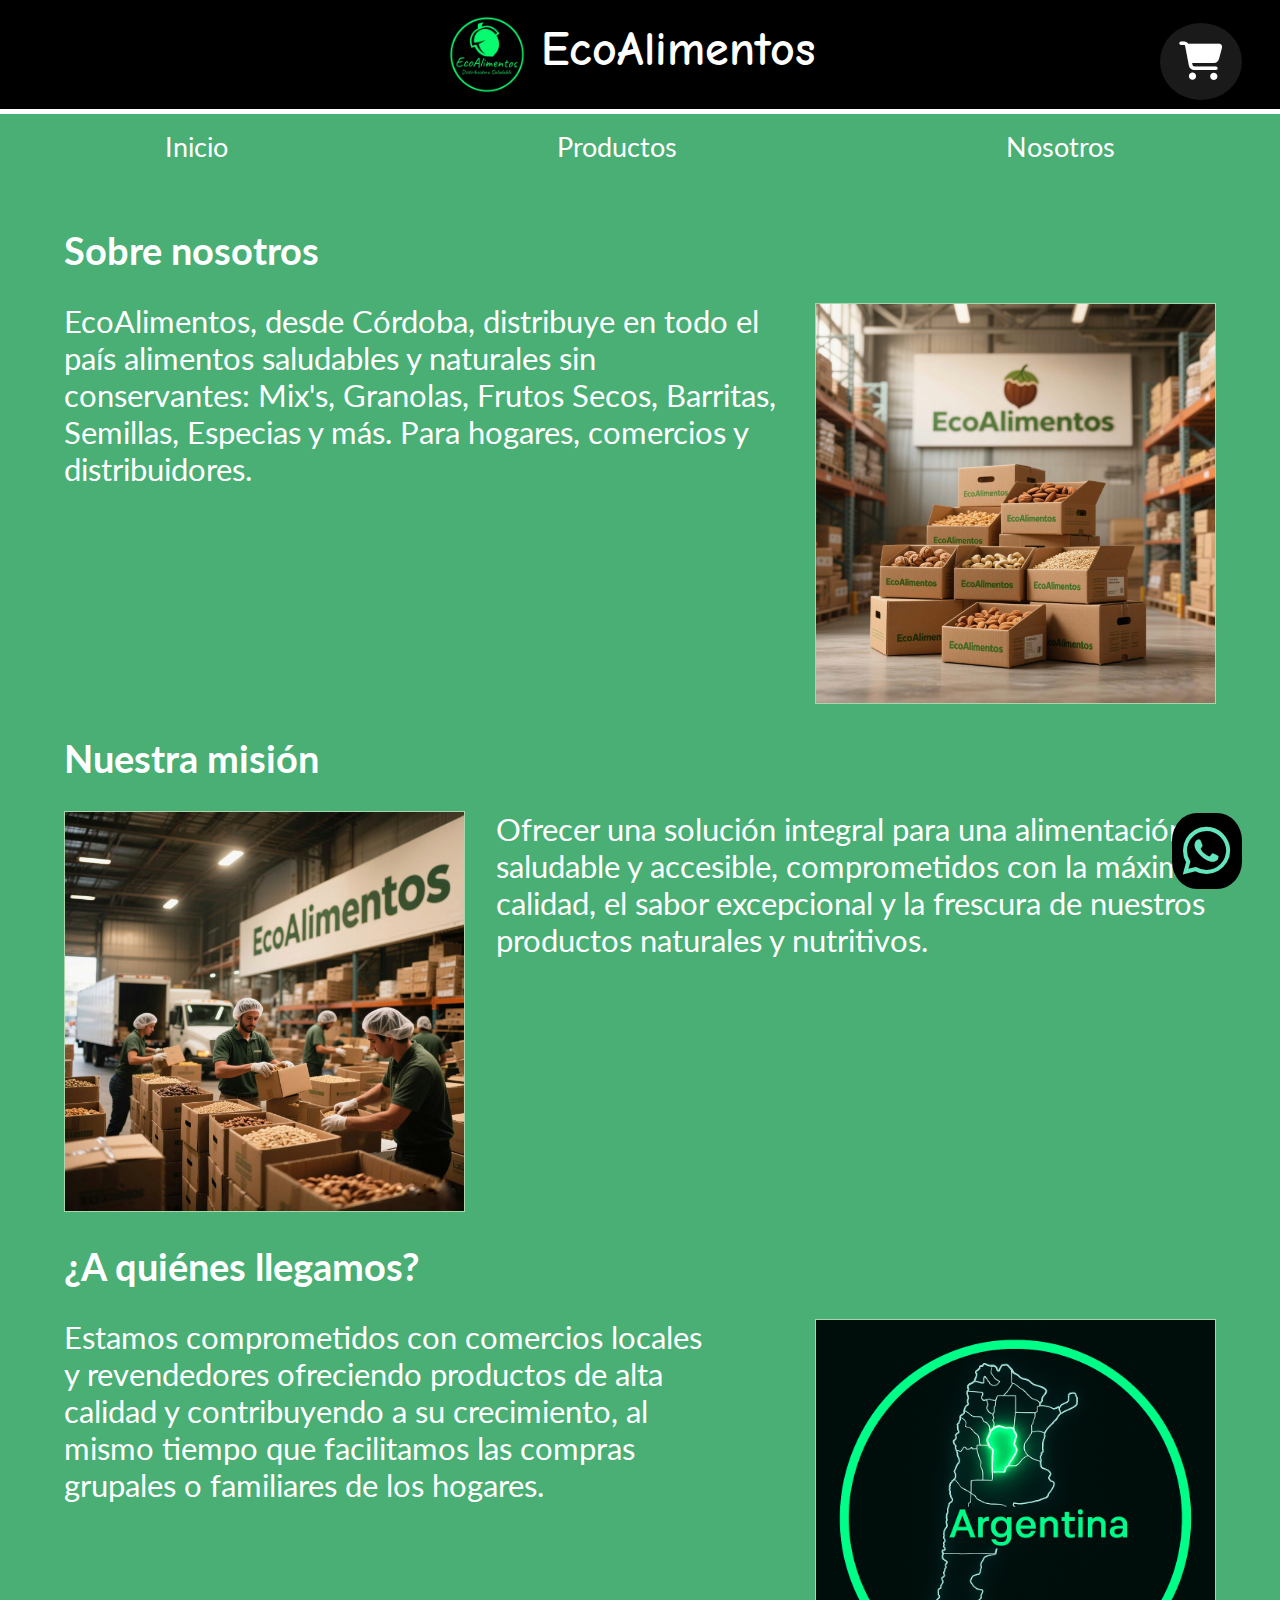
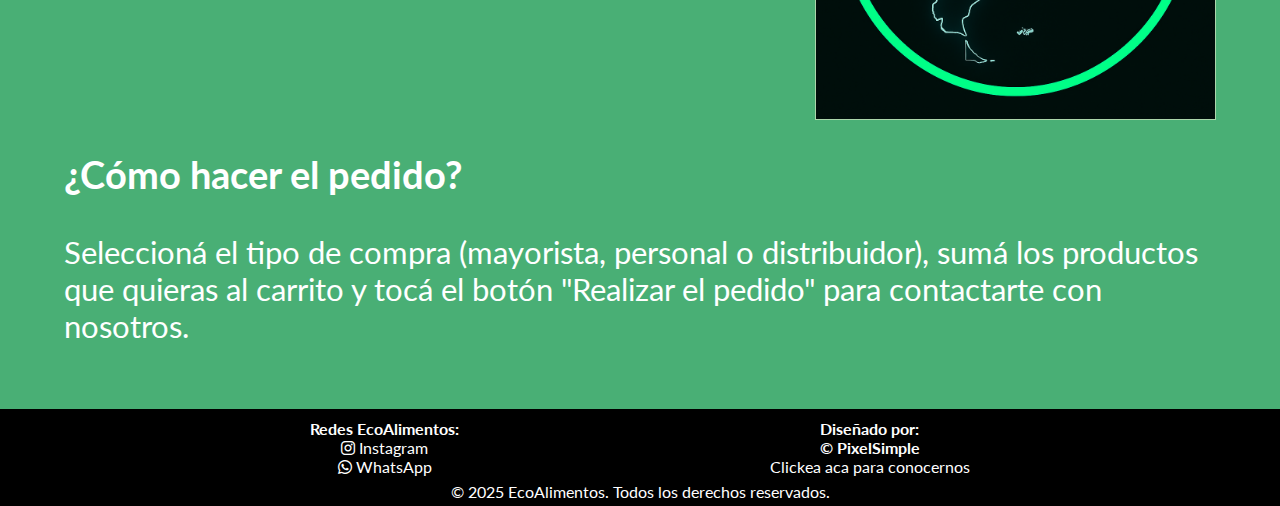
<file: nosotros.html>
<!DOCTYPE html>
<html lang="es">
    <head>
        <meta charset="UTF-8">
        <meta name="viewport" content="width=device-width, initial-scale=1.0">
        <link rel="icon" href="img/logo.png">
        <link rel="stylesheet" href="style.css">
        
        <title>EcoAlimentos</title>
            <link href="https://fonts.googleapis.com/css2?family=Comic+Neue:ital,wght@0,300;0,400;0,700;1,300;1,400;1,700&display=swap" rel="stylesheet">

        <link href="https://fonts.googleapis.com/css2?family=Lato:ital,wght@0,100;0,300;0,400;0,700;0,900;1,100;1,300;1,400;1,700;1,900&display=swap" rel="stylesheet">
        <link href="https://fonts.googleapis.com/css2?family=Comic+Sans+MS&family=Poppins:wght@400;600&display=swap" rel="stylesheet">
        <link rel="stylesheet" href="https://cdnjs.cloudflare.com/ajax/libs/font-awesome/6.4.0/css/all.min.css" />
    
    </head>
<body>

  <a href="https://api.whatsapp.com/send?phone=543517612075&text=Hola%20EcoAlimentos!%20Estaba%20viendo%20tu%20sitio%20web%20y%20me%20surgi%C3%B3%20una%20consulta
" class="wpp-contenedor" target="_blank"><i class="fa-brands fa-whatsapp wpp" style="color: #63E6BE;"></i></a>

  <header>
    <img id="header-imagen" src="img/logo.png" alt="EcoAlimentos" />
    <h1 id="header-titulo">EcoAlimentos</h1>
    <a id="carrito-fijo" href="#">
      <i class="fa-solid fa-cart-shopping"></i>
    </a>
  </header>


      <nav>
            <ul id="menu">
              <li id="nav-siempre"><a href="index.html">Inicio</a></li>

              <li class="nav-opciones" id="nav-siempre">
                <a href="#">Productos</a>
                <ul class="submenu">
                  <li id="nav-opcional"><a href="catalogo-personal.html">Catálogo Personal</a></li>
                  <li id="nav-opcional"><a href="catalogo-mayorista.html">Catálogo Mayorista</a></li>
                  <li id="nav-opcional"><a href="catalogo-distribuidor.html">Catalogo Distribuidor</a></li>
                </ul>
              </li>
              
              <li id="nav-siempre"><a href="nosotros.html" >Nosotros</a></li>
            </ul>
    </nav> 

  
  <main>
    <section class="nosotros">

      <h2>Sobre nosotros</h2>
      <br>
      <div class="nosotros-intro">
        
        <div class="texto">
          
          
          <p>EcoAlimentos, desde Córdoba, distribuye en todo el país alimentos saludables y naturales sin conservantes: Mix's, Granolas, Frutos Secos, Barritas, Semillas, Especias y más. Para hogares, comercios y distribuidores.</p>
          <br>
        </div>
        <img src="img/foto4.jpeg" class="foto1" />
      </div>

      <h2>Nuestra misión</h2>
      <br>
      <div class="nosotros-mision">
        <img src="img/foto4.jpg" class="foto2" />
        <div class="texto-mision">
        
        
        <p>Ofrecer una solución integral para una alimentación saludable y accesible, comprometidos con la máxima calidad, el sabor excepcional y la frescura de nuestros productos naturales y nutritivos.</p>
        </div>
      </div>
      <h2 class="texto-llegamos">¿A quiénes llegamos?</h2>
      <br>
      <div class="nosotros-llegamos">
        <div class="texto-llegamos">
        
        
        <p>Estamos comprometidos con comercios locales y revendedores ofreciendo productos de alta calidad y contribuyendo a su crecimiento, al mismo tiempo que facilitamos las compras grupales o familiares de los hogares.</p>
            
        </div>
        <img src="img/argentina.png" class="foto4" />
      </div>
      <h2>¿Cómo hacer el pedido?</h2>
      <div class="nosotros-pedido">
        
        <br>
        <p>Seleccioná el tipo de compra (mayorista, personal o distribuidor), sumá los productos que quieras al carrito y tocá el botón "Realizar el pedido" para contactarte con nosotros.</p>
        
        </div>

    </section>

    <footer>   
        <div class="footer-contenido">
         <div class="footer-columna">
            <h4>Redes EcoAlimentos:</h4>
            <a href="https://www.instagram.com/ecoalimentos.distribuidora/" target="_blank"><i class="fa-brands fa-instagram" class="subelementos"></i> Instagram</a><br>
            <a href=" https://api.whatsapp.com/send?phone=543517612075&text=Hola%20EcoAlimentos!%20Quiero%20informaci%C3%B3n%20de%20tus%20productos" target="_blank" class="subelementos"><i class="fa-brands fa-whatsapp"></i> WhatsApp</a>
        </div>
        <div class="footer-columna">
            <h4>Diseñado por: </h4>
            <h4 class="subelementos">&copy; PixelSimple</h4>
            <a href="https://piriwa82.github.io/patagoniansites/" target="_blank">Clickea aca para conocernos</a>
        </div>
        </div>
        <div class="footer-abajo">
            <p>&copy; 2025 EcoAlimentos. Todos los derechos reservados.</p>
        </div>
        </footer>     
  </main>
  <div id="carrito-menu" class="oculto">
        <h3>Carrito de compras</h3>
        <div id="carrito-items"></div>
        <button id="cerrar-carrito">Cerrar</button>
    </div>
    <script src="script.js"></script>
</body>
</html>
</file>
<file: style.css>
* {
    padding: 0px;
    margin: 0px;
    background-color: #49af75;
    font-family: 'Lato';
}

#header-titulo {
    font-family: 'Comic Neue';
    font-size: 3em;
    color: white;
}

#header-titulo h1 {
  margin-top: 3em;
}

#header-imagen {
    width: 5.5em;
}

header, #header-titulo, .fa-cart-shopping {
    background-color: rgb(0, 0, 0);  
}

header {
    display: flex;
    justify-content: center;
    gap: 1em;
    padding: 1em 0em;
    border-bottom: 0.34em white solid;
    flex-wrap: wrap;
}

nav a {
    color: black;
    text-decoration: none;
    color: white;
    font-size: 1.7em;
    display: inline-block;
}

#nav-siempre a:hover {
    color: lightgray;
    transition: 0.4s ease;
    
    transform: scale(1.05);
}
#nav-opcional a:hover {
    color: rgb(0, 0, 0);
    transition: 0.3s ease;
    
    transform: scale(1);
}

#aclaracion {
  text-align: center;
  color: white;
  font-size: 0.7em;
}

nav ul {
    display: flex;
    justify-content: space-around;
    margin-top: 1em;
}

nav ul {
    list-style-type: none;
}

.fa-cart-shopping {
    color: white;
    position: fixed;
    top: 0.6em;
    right: 1em;
    font-size: 2.4em;
    background-color: #1a1a1a; 
    padding: 0.5em;
    border-radius: 50%;
    z-index: 1000; 
    box-shadow: 0px 0px 10px rgba(0, 0, 0, 0.5); 
    cursor: pointer;
  }

.fa-solid:hover {
  background-color: #303030;
  transition: 0.3s ease;
}
  

.submenu {
    display: none;
    position: absolute;
    background-color: rgb(255, 255, 255);
    padding: 0.1em;
    list-style: none;
    margin-top: 0.05em;
    font-size: 1.6em;
    border-radius: 0.4em;
  }

  .nav-opciones:hover .submenu {
    display: block;
  }
  
  .submenu li {
    margin: 0.1em;
  }
  
  .submenu a {
    font-size: 1em;
    color: white;
    text-decoration: none;
    padding: 0.3em 0.8em;
    display: block;
    white-space: nowrap;

  }
  
  .submenu a:hover {
    color: rgb(255, 255, 255);
    background-color: #ffffff;
    border-radius: 3px;
  }
  
  .nosotros {
    color: rgb(255, 255, 255);
    margin: 5% 5%;
    font-size: 1.6em;
  }


li {
    list-style-type: none;
}

.nosotros-intro {
  display: flex;
  gap: 1em;
  margin-bottom: 1em;
}

.nosotros-llegamos {
  gap: 1em;
}


.nosotros-intro, .nosotros-mision, .nosotros-diferencia, .nosotros-llegamos, .nosotros-pedido {
  font-size: 1.2em;
}

.nosotros-mision {
  display: flex;
  margin-bottom: 1em;
}

.texto-mision {
  margin-left: 1em;
}


.nosotros-diferencia {
  display: flex;
  margin-bottom: 1em;
}

.texto-diferencia {
  display: flex;
  flex-direction: column;
  margin-right: 1em;
}

.nosotros-llegamos {
  
  display: flex;
  margin-bottom: 1em;
  
}

.foto1, .foto2, .foto3, .foto4 {
  max-width: 100%;  
  height: 13em;
  object-fit: cover;
  border: 1.7px solid rgb(171, 214, 171); 
}
.nosotros {
  font-size: clamp(1em, 2vw, 1.6em);
}

#header-imagen {
  width: clamp(3.65em, 6vw, 5em);
  height: auto;  
  object-fit: contain;
  background-color: rgb(14, 14, 14);
}

#header-titulo {
  font-size: clamp(2em, 5vw, 3em);
  margin-top: 0.13em;
}

.texto-llegamos {
  margin-right: 2em;
}

#main-titulo {
  color: white;
  display: flex;
  justify-content: center;
  margin-top: 0.25em;
  font-family: 'Comic Neue';
  font-size: 2em;
  margin-right: 1.4em;
}

.catalogo {
  display: flex;
  flex-wrap: wrap;
  justify-content:center;
  gap: 2em;
  padding: 1em 5em;
  color: black;
}

.producto {
  display: flex;
  flex-direction: column;
  color: #000000;
  background-color: white;
  flex: 1 1 calc(25% - 2em);
  border-radius: 1em;
  overflow: hidden;
  font-size: 0.95em;
  max-width: 300px;
  min-width: 250px;
  flex-grow: 0;
  flex-shrink: 0;
}



.producto h3, .producto p, .producto h2 {
  background-color: white;
  display: flex;
  justify-content: center;  
  align-items: center;
  text-align: center;
  font-size: 1.4em;
}

.producto h2 {
  margin-top: 0.2em;
}

.producto p {
  margin-top: 0.2em;
  margin-bottom: 0.1em;
}
.producto h3 {
  font-size: 1em;
  padding: 0.5em 2em;
  text-align: center;
}

.producto img {
  max-width: 100%;
  height: 11em;
  object-fit: cover;
  border-radius: 0.5em;
}


.producto-acciones {
  background-color: white;
  display: flex;
  align-items: center;
  justify-content: center;
  gap: 0.8em;
  margin: 1em auto;
  padding-bottom: 0.1em;
}

.boton-agregar, .cantidad {
  background-color: white;
  border: 2px solid black;
  padding: 0.07em;
}

.boton-agregar {
  background-color: #43815e;
  color: white;
  border: none;
  padding: 0.4em 1em;
  font-size: 1em;
  border-radius: 0.6em;
  cursor: pointer;
  transition: 0.3s ease;
}
.boton-agregar:hover {
  background-color: #336644;
}

.cantidad {
  width: 3em;
  padding: 0.3em;
  font-size: 1em;
  text-align: center;
  border: 1px solid #43815e;
  border-radius: 0.4em;
  text-align: center;
}


#carrito-menu {
  position:fixed;
  top:7em;
  right: 2em;
  background-color: white;
  border-radius: 1em;
  padding: 0.4em;
  max-height: 400px;
  overflow-y: auto;
  box-shadow: 0 0 10px rgba(0,0,0,0.3);
  width: 25em;
}
#carrito-menu {
  text-align: center;
  
}

#carrito-menu h3, #carrito-menu button{
  background-color: white;
  font-size: 1.6em;
} 

#carrito-menu.oculto {
  display: none;
}

#carrito-menu button {
  background-color: #43815e;
  color: white;
  border: none;
  padding: 0.3em 0.5em;
  font-size: 1em;
  border-radius: 0.6em;
  cursor: pointer;
  transition: 0.3s ease;
  margin-top: 0.3em;

}

#carrito-menu button:hover {
  background-color: #336644;


}

.carrito-item, .acciones, .nombre, .precio {
  background-color: white;

}

.carrito-item {
  display: grid;
  grid-template-columns: 1.5fr 1fr 1fr; 
  align-items: center;
  padding: 0.2em 0;
  border-bottom: 1px solid #ccc;
  background-color: white;
  gap: 0em;
}

.nombre, .precio {
  margin-top: 0.2em;
}

.carrito-vacio {
  background-color: white;
  font-size: 1em;
}



#main-subtitulo {
  display: flex;
  justify-content: center;
  text-align: center;
  color: white;
  font-size: 1em;
  font-family: "Comic Neue";
  border-width: 80%;
  border-bottom: 3px solid #ccc;
  width: 80%;
  padding-bottom: 0.4em;
  margin: auto;
}

#total-pedido {
  color: black;
  background-color: white;
  text-align: center;
}

.mensaje-descuento, .carrito-info {
  background-color: white;

}

.mensaje-descuento {
  font-size: 0.75em;
  color: green;
  margin-top: 0.2em;
  text-align: left;
  max-width: 90%;
  line-height: 1.2em;
}

.carrito-info {
  display: flex;
  flex-direction: column;
}

.footer-columna, .footer-columna a, .footer-columna h4, .footer-abajo p, .footer-columna  {
  color: white;
  background-color: #000000;
  font-size: 1em;
}

.footer-contenido {
  display: flex;
  justify-content: space-evenly;
  text-align: center;
  background-color: #000000;
  padding-top: 0.6em;
}

.footer-abajo {
  text-align: center;
  padding-top: 0.4em;
  padding-bottom: 0.3em;
  background-color: black;
}

.footer-columna a {
  text-decoration: none;
}
.footer-columna a:hover {
  color: gray;
  transition: 0.3s ease;
}


footer {
  background-color: black;
}

.fa-brands {
  background-color: #000000;
}

.wpp {
  font-size: 3.4em;
  bottom: 0.2em;
  position: fixed;
  border-radius: 36%;
  right: 0.7em;
  padding: 0.2em;
}


.sub-elementos {
  padding-top: 1em;
}

.inicio-prinicipal {
  margin-top: 0.4em;
  width: 100vw;
  height: 100vh; /* toda la altura de la pantalla */
  background-image: url('img/inicio.png'); /* ruta a tu fondo */
  background-size: cover;
  background-position: center;
  background-repeat: no-repeat;
  display: flex;
  flex-direction: column;
  align-items: center;
  justify-content: center;
  text-align: center;
  color: white; 
  overflow: hidden;
}

#inicio-imagen {
  width: 9em;
  margin-bottom: 0.1em;
  
}

#inicio-titulo {
  font-size: 3em;
  font-family: 'Comic Neue', cursive;
  text-shadow: 2px 2px 5px rgba(0, 0, 0, 0.7);
}

#inicio-subtitulo {
  font-size: 1em;
  font-family: 'Comic Neue', cursive;
  text-shadow: 2px 2px 5px rgba(0, 0, 0, 0.7); 
}


#inicio-imagen, #inicio-titulo, #inicio-subtitulo {
  background-color: transparent;
}

#inicio-boton {
  background-color: transparent;
  text-decoration: none;
  color: white;
  text-shadow: 2px 2px 5px rgba(0, 0, 0, 0.7);
  margin-top: 0.3em;
  padding: 0.3em 0.3em;
  border: 1px solid rgb(82, 146, 96);
  background-color: #49af75;
  color: white;
  border: none;
  font-size: 1em;
  border-radius: 0.6em;
  cursor: pointer;
  transition: 0.3s ease;
}
#inicio-boton:hover {
  background-color: #41a963;
  transform: scale(1.1);
}

#ubicacion-entrega {
  width: 43%;
  margin-top: 0.3em;
  border: 1px solid black;
  font-size: 1em;
  padding: 0.4em;
  font-family: "Lato";
  color: black;
  background-color: white;
}

#ubicacion-entrega::placeholder {
  color: black;
}


@media screen and (max-width: 480px) {
  .catalogo {
    padding: 0.5em 1em;
    gap: 0.6em;
  }

  .producto {
    flex: 1 1 calc(50% - 0.4em); 
    font-size: 0.9em;
    border-radius: 0.5em;
    max-width: none;
    min-width: 0;
  }

  .producto img {
    height: 7em;
    border-radius: 0.3em;
  }

  .producto h2, .producto h3, .producto p {
    font-size: 0.85em;
    margin: 0.05em 0;
  }

  .producto h2 {
    font-size: 1.2em;
  }

  .producto h3 {
    padding: 0.2em 0em;
  }

  .producto-acciones {
    gap: 0.4em;
    margin: 0.4em auto 0.3em;
  }

  .boton-agregar {
    font-size: 1em;
    padding: 0.5em 0.8em;
    border-radius: 0.4em;
  }

  .cantidad {
    width: 2.2em;
    padding: 0.2em;
    font-size: 0.75em;
  }

  .fa-cart-shopping {
    font-size: 1.7em;
    top: 0.5em;
    right: 0.5em;
    padding: 0.4em;
  }

  #carrito-menu {
    top: 0.2em;
    right: 4.3em;
    padding: 0.3em;
    font-size: 1em;
    max-height: 11em;
    border-radius: 0.7em;
    width: 18em;
    z-index: 300;
  }

  #carrito-menu button {
    font-size: 1em;
    padding: 0.3em 0.4em;
    margin-top: 0.3em;
  }

  #main-titulo, #main-subtitulo {
    font-size: 1.2em;
    margin: 0.4em auto;
  }

  #main-subtitulo {
    font-size: 1em;
  }

  #menu a{
    font-size: 1.4em;
    margin-left: 0.3em;
    border-bottom: 1px solid #ccc;
  }

  .inicio-prinicipal {
    height: 90vh;

  }

  #inicio-imagen {
    width: 8em;
  }
  
  
  .submenu {
    font-size: 0.8em;
    margin-top: 0.4em;
  }

  .foto1, .foto2, .foto3, .foto4 {
    width: 20em;
    height:11em;
    margin-top: 1em;
  }

  .nosotros-intro, .nosotros-diferencia, .nosotros-llegamos, .nosotros-mision, .nosotros-pedido {
    font-size: 0.9em;
  }

  .nosotros-intro img, .nosotros-diferencia img, .nosotros-llegamos img, .nosotros-mision img, .nosotros-pedido img {
    object-fit: cover;
  }

  .nosotros {
    padding: 0.1em;
  }

  .texto-llegamos {
  margin-right: 0em;
  }
  .wpp {
    font-size: 2.5em;
    right: 0.28em;
    padding: 0.2em;
  }

  #ubicacion-entrega {
    font-size: 0.8em;
    margin-top: 0.4em;
    width: 48%;
  }

}
</file>
